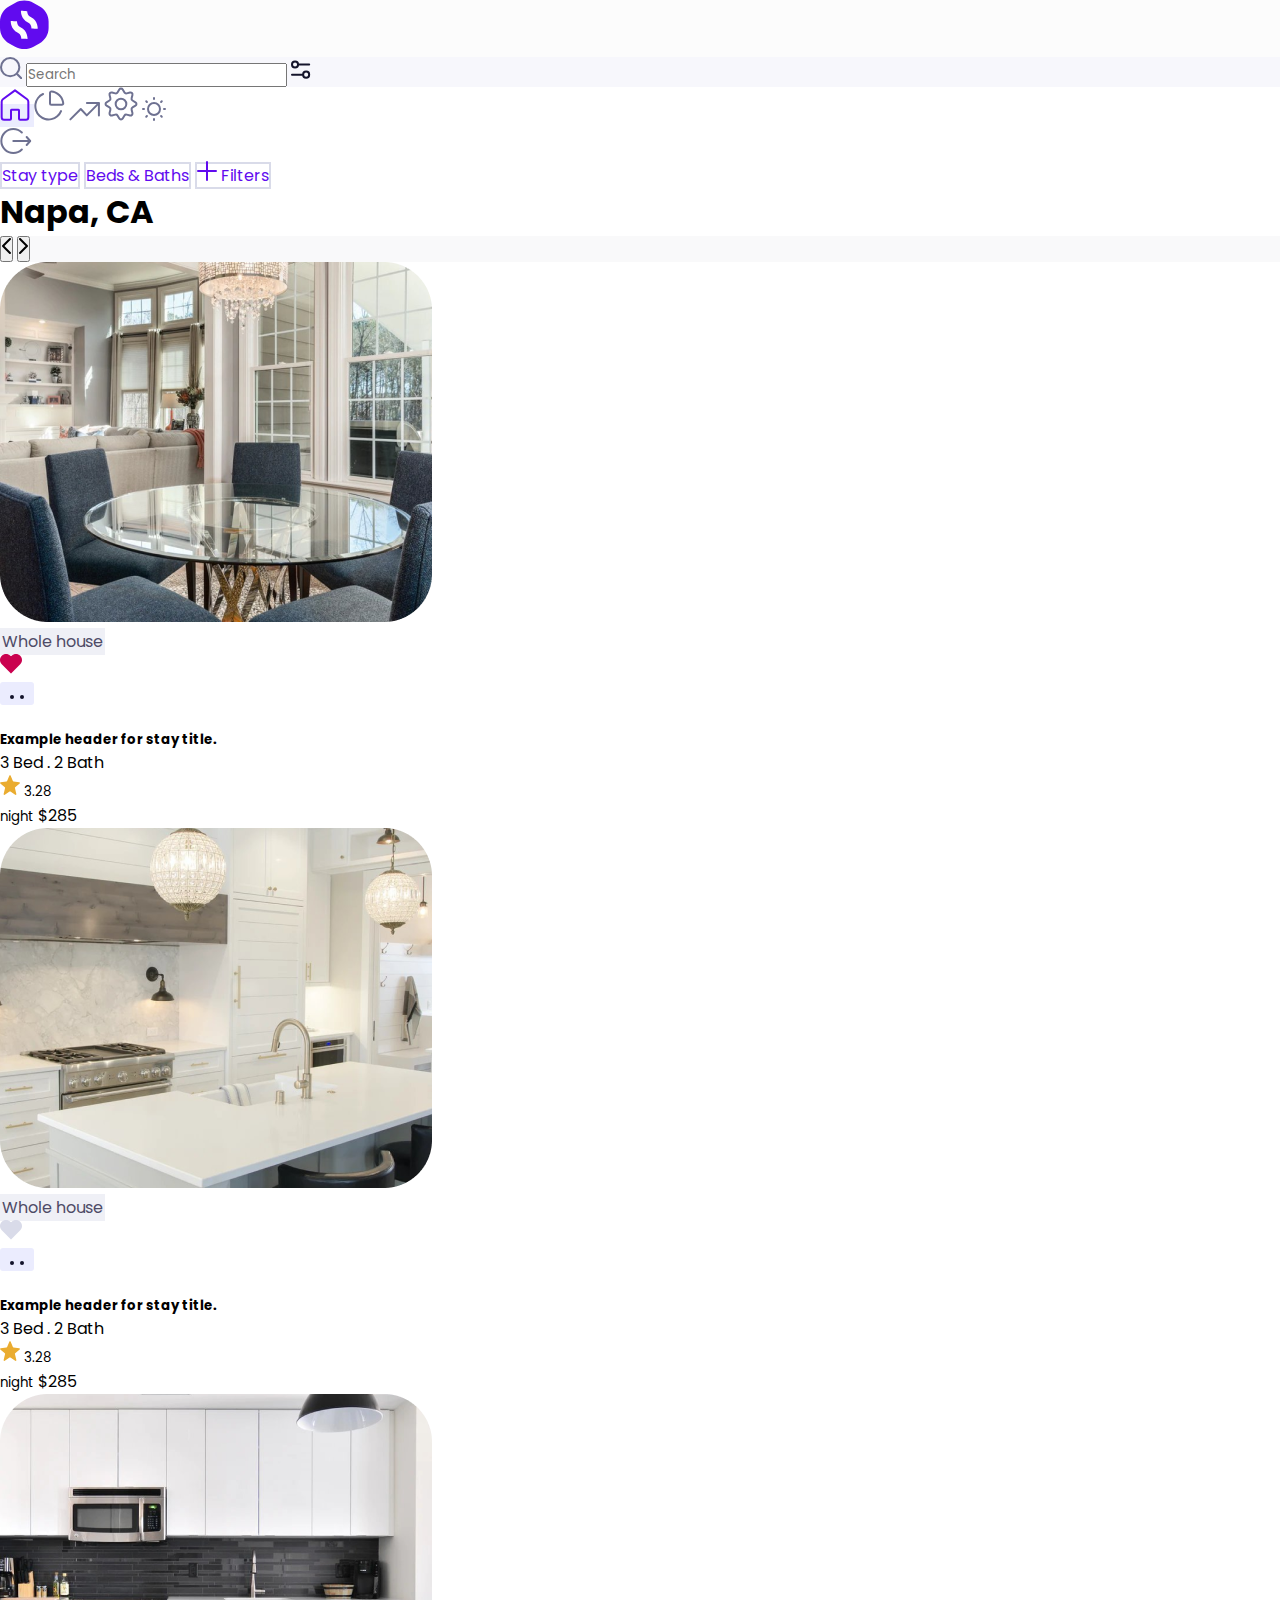
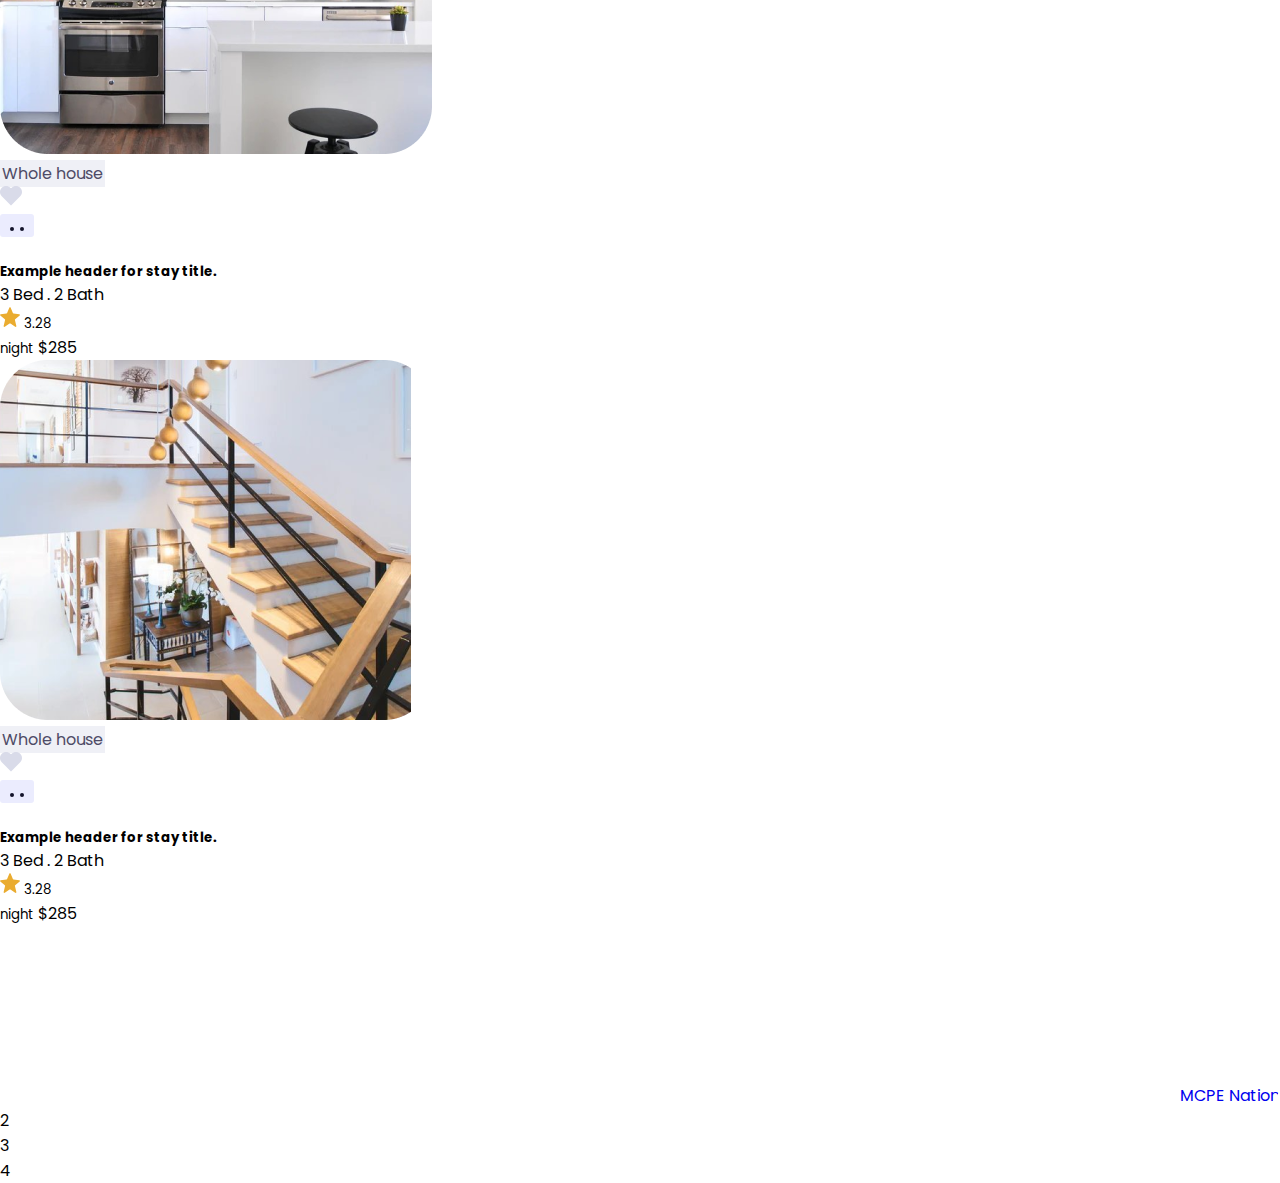
<file: components/estate.html>
<!DOCTYPE html>
<html lang="en">

<head>
    <meta charset="UTF-8">
    <meta http-equiv="X-UA-Compatible" content="IE=edge">
    <meta name="viewport" content="width=device-width, initial-scale=1.0">
    <title>It-Prism Real Estate Page</title>
    <link href="https://cdn.jsdelivr.net/npm/bootstrap@5.2.1/dist/css/bootstrap.min.css" rel="stylesheet"
        integrity="sha384-iYQeCzEYFbKjA/T2uDLTpkwGzCiq6soy8tYaI1GyVh/UjpbCx/TYkiZhlZB6+fzT" crossorigin="anonymous">

    <link rel="stylesheet" href="../css/estate.css">
</head>

<body>

    <!-- Navbar -->
    <nav class="navbar navbar-expand-lg py-3 shadow"
        style="background-color: var(--nav-bg); border-bottom-left-radius: var(--rounded-4);border-bottom-right-radius: var(--rounded-4); z-index: 10;">
        <div class="container-fluid row justify-content-start">
            <a class="navbar-brand ms-4 col-1" href="#">
                <svg class="nav-logo-svg" viewBox="0 0 48 49" fill="none" xmlns="http://www.w3.org/2000/svg">
                    <path fill-rule="evenodd" clip-rule="evenodd"
                        d="M14.8711 2.85872C20.5201 -0.286322 27.4799 -0.286322 33.1289 2.85872L38.8711 6.05562C44.5201 9.20066 48 15.0129 48 21.303V27.6968C48 33.9869 44.5201 39.7992 38.8711 42.9442L33.1289 46.1411C27.4799 49.2862 20.5201 49.2862 14.8711 46.1411L9.12893 42.9442C3.47993 39.7992 0 33.9869 0 27.6968V21.303C0 15.0129 3.47993 9.20066 9.12893 6.05562L14.8711 2.85872ZM23.7701 10.8535C20.6942 10.6948 20.6942 10.6962 20.6941 10.6975L20.6939 10.7003L20.6936 10.7064L20.693 10.7204L20.6915 10.7552C20.6905 10.7816 20.6894 10.814 20.6885 10.8522C20.6868 10.9286 20.6856 11.0285 20.6869 11.1494C20.6894 11.3906 20.7012 11.7182 20.7364 12.1117C20.8062 12.8921 20.9711 13.9666 21.3579 15.1535C22.1362 17.5418 23.8759 20.53 27.6177 22.2704C29.3773 23.0888 30.2242 24.4572 30.6572 25.7857C30.8761 26.4573 30.973 27.0813 31.0136 27.5347C31.0336 27.7583 31.0391 27.9314 31.0402 28.0368C31.0407 28.0892 31.0401 28.124 31.0398 28.139C31.0396 28.1465 31.0395 28.1489 31.0396 28.146L31.04 28.1377L31.0403 28.1304L31.0405 28.126L31.0407 28.1236C31.0407 28.1224 31.0408 28.1211 34.1167 28.2798C37.1925 28.4385 37.1926 28.4372 37.1927 28.4358L37.1928 28.433L37.1931 28.4269L37.1938 28.413L37.1953 28.3781C37.1958 28.3652 37.1963 28.3508 37.1968 28.335C37.1973 28.3186 37.1978 28.3006 37.1982 28.2811C37.2 28.2047 37.2011 28.1048 37.1999 27.984C37.1974 27.7428 37.1856 27.4151 37.1504 27.0217C37.0805 26.2412 36.9156 25.1667 36.5288 23.9799C35.7505 21.5916 34.0108 18.6034 30.2691 16.863C28.5095 16.0445 27.6625 14.6762 27.2295 13.3476C27.0107 12.6761 26.9137 12.052 26.8732 11.5986C26.8532 11.3751 26.8477 11.2019 26.8466 11.0966C26.846 11.0442 26.8466 11.0093 26.847 10.9943L26.8471 10.9873C26.8472 10.9861 26.8472 10.9858 26.8472 10.9865M23.7701 10.8535C26.8459 11.0122 26.846 11.011 26.8461 11.0097ZM26.8461 11.0097L26.8462 11.0073ZM26.8462 11.0073L26.8464 11.0029ZM26.8464 11.0029L26.8468 10.9956ZM26.8468 10.9956L26.8471 10.9873ZM13.7113 20.916C10.6355 20.7573 10.6354 20.7587 10.6353 20.76L10.6352 20.7628L10.6349 20.7689L10.6342 20.7829L10.6327 20.8177C10.6317 20.8441 10.6307 20.8765 10.6298 20.9147C10.628 20.9911 10.6269 21.091 10.6281 21.2119C10.6306 21.4531 10.6424 21.7808 10.6776 22.1742C10.7475 22.9546 10.9123 24.0291 11.2991 25.216C12.0775 27.6043 13.8172 30.5925 17.5589 32.3328C19.3185 33.1513 20.1655 34.5197 20.5985 35.8482C20.8173 36.5198 20.9143 37.1438 20.9548 37.5972C20.9748 37.8208 20.9803 37.9939 20.9814 38.0992C20.9819 38.1517 20.9814 38.1865 20.981 38.2015C20.9809 38.2089 20.9807 38.2114 20.9809 38.2085L20.9812 38.2002L20.9816 38.1929L20.9818 38.1885L20.9819 38.1861C20.982 38.1849 20.982 38.1836 24.0579 38.3423C27.1338 38.501 27.1338 38.4997 27.1339 38.4983L27.1341 38.4955L27.1344 38.4894L27.135 38.4755L27.1365 38.4406C27.1375 38.4143 27.1386 38.3818 27.1395 38.3436C27.1412 38.2672 27.1423 38.1673 27.1411 38.0464C27.1386 37.8053 27.1268 37.4776 27.0916 37.0842C27.0218 36.3037 26.8569 35.2292 26.4701 34.0424C25.6918 31.6541 23.9521 28.6659 20.2103 26.9255C18.4507 26.107 17.6037 24.7387 17.1708 23.4101C16.9519 22.7386 16.855 22.1145 16.8144 21.6611C16.7944 21.4376 16.7889 21.2645 16.7878 21.1591C16.7873 21.1067 16.7879 21.0718 16.7882 21.0568L16.7884 21.0498L16.788 21.0582L16.7877 21.0654L16.7875 21.0698L16.7873 21.0722C16.7873 21.0735 16.7872 21.0747 13.7113 20.916Z"
                        fill="var(--navbar-svg)" />
                </svg>
            </a>
            <form class="col-lg-5 col-md-8 col-9 ps-4" role="search">
                <div class="nav-form position-relative d-flex align-items-center border rounded-4 py-1 px-4"
                    style="background-color: var(--search-bg);">
                    <span class="nav-search-icon p-2">
                        <svg class="nav-search-svg" viewBox="0 0 22 22" fill="none" xmlns="http://www.w3.org/2000/svg">
                            <path
                                d="M10 19C14.9706 19 19 14.9706 19 10C19 5.02944 14.9706 1 10 1C5.02944 1 1 5.02944 1 10C1 14.9706 5.02944 19 10 19Z"
                                stroke="var(--nav-gray)" stroke-width="2" stroke-linecap="round"
                                stroke-linejoin="round" />
                            <path d="M21 21L17 17" stroke="var(--nav-gray)" stroke-width="2" stroke-linecap="round"
                                stroke-linejoin="round" />
                        </svg>
                    </span>
                    <input class="form-control me-2 border-0 shadow-none bg-transparent" type="search"
                        placeholder="Search" aria-label="Search" style="color: var(--nav-gray);">

                    <span>
                        <svg class="config" viewBox="0 0 19 19" fill="none" xmlns="http://www.w3.org/2000/svg">
                            <path d="M1 14.5H11" stroke="var(--nav-offblack)" stroke-width="2" stroke-linecap="round" />
                            <path d="M8 4.5H18" stroke="var(--nav-offblack)" stroke-width="2" stroke-linecap="round" />
                            <circle cx="15" cy="14.5" r="3" stroke="var(--nav-offblack)" stroke-width="2" />
                            <circle cx="4" cy="4.5" r="3" stroke="var(--nav-offblack)" stroke-width="2" />
                        </svg>

                    </span>
                </div>
            </form>
        </div>
    </nav>
    <!-- SideBar -->
    <div class="sidebar-main">
        <div class="container-fluid row p-0 m-0">
            <div class="col-1 p-0 mt-5">
                <div class="list-group h-100" id="list-tab" role="tablist">
                    <a class="list-group-item list-group-item-action active" id="list-home-list" data-bs-toggle="list"
                        href="#list-home" role="tab" aria-controls="list-home">
                        <span class="d-inline-block p-3 rounded-3 mb-3">
                            <svg width="30" height="32" viewBox="0 0 30 32" fill="none"
                                xmlns="http://www.w3.org/2000/svg">
                                <path
                                    d="M1.66602 12.6687C1.66602 11.7151 2.11933 10.8184 2.88717 10.253L14.9993 1.33398L27.1115 10.253C27.8794 10.8184 28.3327 11.7151 28.3327 12.6687V28.1673C28.3327 29.548 27.2134 30.6673 25.8327 30.6673H19.9993C19.4471 30.6673 18.9993 30.2196 18.9993 29.6673V21.1673C18.9993 20.8912 18.7755 20.6673 18.4993 20.6673H11.4993C11.2232 20.6673 10.9993 20.8912 10.9993 21.1673V29.6673C10.9993 30.2196 10.5516 30.6673 9.99935 30.6673H4.16602C2.7853 30.6673 1.66602 29.548 1.66602 28.1673V12.6687Z"
                                    stroke="" stroke-width="2" stroke-linecap="round" stroke-linejoin="round" />
                            </svg>
                        </span>
                    </a>
                    <a class="list-group-item list-group-item-action" id="list-profile-list" data-bs-toggle="list"
                        href="#list-profile" role="tab" aria-controls="list-profile">
                        <span class="d-inline-block p-3 rounded-3 mb-3">
                            <svg width="31" height="31" viewBox="0 0 31 31" fill="none"
                                xmlns="http://www.w3.org/2000/svg">
                                <path
                                    d="M27.0298 21.0879C26.215 23.1044 24.9193 24.8911 23.2556 26.2921C21.592 27.693 19.6108 28.6657 17.485 29.1253C15.3591 29.5849 13.1531 29.5175 11.0593 28.929C8.96549 28.3404 7.04744 27.2486 5.47239 25.7487C3.89734 24.2488 2.71313 22.3864 2.023 20.3238C1.33288 18.2613 1.15779 16.0612 1.51302 13.9154C1.86825 11.7697 2.743 9.74338 4.06101 8.01325C5.37901 6.28313 7.10024 4.90169 9.07463 3.9894"
                                    stroke="#6E7191" stroke-width="2" stroke-linecap="round" />
                                <path
                                    d="M21.1018 2.44072C19.9471 1.96243 18.7332 1.64983 17.4962 1.51007C16.673 1.41707 15.9993 2.09735 15.9993 2.92578L15.9993 13.2591C15.9993 14.0875 16.6709 14.7591 17.4993 14.7591L27.8327 14.7591C28.6611 14.7591 29.3414 14.0855 29.2484 13.2623C29.1086 12.0252 28.796 10.8114 28.3177 9.65667C27.6477 8.039 26.6656 6.56914 25.4274 5.33102C24.1893 4.09291 22.7195 3.11078 21.1018 2.44072Z"
                                    stroke="#6E7191" stroke-width="2" stroke-linecap="round" />
                            </svg>

                        </span>
                    </a>
                    <a class="list-group-item list-group-item-action" id="list-messages-list" data-bs-toggle="list"
                        href="#list-messages" role="tab" aria-controls="list-messages">
                        <span class="d-inline-block p-3 rounded-3 mb-3">
                            <svg width="31" height="19" viewBox="0 0 31 19" fill="none"
                                xmlns="http://www.w3.org/2000/svg">
                                <path d="M17.9105 1.09926L29.9104 1.09932L29.9104 13.5842" stroke="#6E7191"
                                    stroke-width="2" stroke-linecap="round" stroke-linejoin="round" />
                                <path d="M29.6674 1.34121L17.7666 13.333L11.7666 6.95585L1.38944 17.333"
                                    stroke="#6E7191" stroke-width="2" stroke-linecap="round" stroke-linejoin="round" />
                            </svg>


                        </span>
                    </a>
                    <a class="list-group-item list-group-item-action" id="list-settings-list" data-bs-toggle="list"
                        href="#list-settings" role="tab" aria-controls="list-settings">
                        <span class="d-inline-block p-3 rounded-3 mb-3">
                            <svg width="34" height="34" viewBox="0 0 34 34" fill="none"
                                xmlns="http://www.w3.org/2000/svg">
                                <circle cx="16.9993" cy="16.9993" r="5.33333" stroke="#6E7191" stroke-width="2" />
                                <path
                                    d="M15.2838 2.52894C16.0604 1.23298 17.9383 1.23298 18.7149 2.52894L20.482 5.47782C20.9349 6.23361 21.829 6.60398 22.6837 6.3898L26.0184 5.55414C27.4839 5.18688 28.8118 6.5148 28.4446 7.98032L27.6089 11.315C27.3947 12.1697 27.7651 13.0638 28.5209 13.5167L31.4698 15.2838C32.7657 16.0604 32.7657 17.9383 31.4698 18.7149L28.5209 20.482C27.7651 20.9349 27.3947 21.829 27.6089 22.6837L28.4446 26.0184C28.8118 27.4839 27.4839 28.8118 26.0184 28.4446L22.6837 27.6089C21.829 27.3947 20.9349 27.7651 20.482 28.5209L18.7149 31.4698C17.9383 32.7657 16.0604 32.7657 15.2838 31.4698L13.5167 28.5209C13.0638 27.7651 12.1697 27.3947 11.315 27.6089L7.98031 28.4446C6.5148 28.8118 5.18688 27.4839 5.55414 26.0184L6.3898 22.6837C6.60398 21.829 6.23361 20.9349 5.47782 20.482L2.52894 18.7149C1.23298 17.9383 1.23298 16.0604 2.52894 15.2838L5.47782 13.5167C6.23361 13.0638 6.60398 12.1697 6.3898 11.315L5.55414 7.98031C5.18688 6.5148 6.5148 5.18688 7.98031 5.55414L11.315 6.3898C12.1697 6.60398 13.0638 6.23361 13.5167 5.47782L15.2838 2.52894Z"
                                    stroke="#6E7191" stroke-width="2" />
                            </svg>


                        </span>
                    </a>
                    <a class="list-group-item list-group-item-action">
                        <span class="d-inline-block p-3 rounded-3 mb-3 dark" role="button">
                            <svg width="23" height="24" viewBox="0 0 23 24" fill="none"
                                xmlns="http://www.w3.org/2000/svg">
                                <path
                                    d="M17.7312 17.6188C11.8951 17.6188 7.16398 12.8003 7.16398 6.8564C7.16398 5.10907 7.57283 3.459 8.29842 2C4.0622 3.40206 1 7.45561 1 12.2376C1 18.1815 5.73111 23 11.5672 23C15.6877 23 19.2573 20.5981 21 17.094C19.9707 17.4347 18.8721 17.6188 17.7312 17.6188Z"
                                    stroke="#14142B" stroke-width="2" />
                            </svg>
                        </span>
                        <span class="d-inline-block p-3 rounded-3 mb-3 light" role="button">
                            <svg width="24" height="24" viewBox="0 0 24 24" fill="none"
                                xmlns="http://www.w3.org/2000/svg">
                                <circle cx="12" cy="12" r="6" stroke="#14142B" stroke-width="2" />
                                <path d="M12 1V2M12 23L12 22" stroke="#14142B" stroke-width="2" stroke-linecap="round"
                                    stroke-linejoin="round" />
                                <path d="M4.22168 19.7783L4.92879 19.0712M19.778 4.22197L19.0709 4.92908"
                                    stroke="#14142B" stroke-width="2" stroke-linecap="round" stroke-linejoin="round" />
                                <path d="M4.22168 4.22168L4.92879 4.92879M19.778 19.778L19.0709 19.0709"
                                    stroke="#14142B" stroke-width="2" stroke-linecap="round" stroke-linejoin="round" />
                                <path d="M1 12H2M23 12L22 12" stroke="#14142B" stroke-width="2" stroke-linecap="round"
                                    stroke-linejoin="round" />
                            </svg>
                        </span>
                    </a>
                    <div class="h-100 d-flex align-items-end">
                        <a class="list-group-item list-group-item-action">
                            <span class="d-inline-block p-3 rounded-3 mb-3" role="button">
                                <svg width="32" height="26" viewBox="0 0 32 26" fill="none"
                                    xmlns="http://www.w3.org/2000/svg">
                                    <path
                                        d="M21.8194 21.4853C17.1331 26.1716 9.53514 26.1716 4.84885 21.4853C0.162554 16.799 0.162554 9.20101 4.84885 4.51472C9.53514 -0.171572 17.1331 -0.171572 21.8194 4.51472"
                                        stroke="#6E7191" stroke-width="2" stroke-linecap="round"
                                        stroke-linejoin="round" />
                                    <path d="M26.666 9L30.2216 13L26.666 17" stroke="#6E7191" stroke-width="2"
                                        stroke-linecap="round" stroke-linejoin="round" />
                                    <path d="M30 13L13.3333 13" stroke="#6E7191" stroke-width="2"
                                        stroke-linecap="round" />
                                </svg>
                            </span>
                        </a>
                    </div>

                </div>
            </div>
            <!-- Body -->
            <div class="col-11 ps-4 pe-0 pe-lg-4">
                <div class="tab-content ps-4 ps-sm-0" id="nav-tabContent">
                    <!-- @1 -->
                    <div class="tab-pane fade show active" id="list-home" role="tabpanel"
                        aria-labelledby="list-home-list">
                        <div class="container-fluid row ps-0 pe-0 pe-lg-3 m-0">
                            <div class="col-lg-6 pe-5 ps-0 mt-5">
                                <div class="container-fluid p-0">
                                    <div class="filter-btns">
                                        <a href="#"
                                            class="me-2 mt-3 mt-sm-0 px-4 py-3 d-inline-block border border-2 rounded-pill"
                                            style="color: var(--primary-svg); border: 2px solid var(--border-mode-color) !important;">Stay
                                            type</a>
                                        <a href="#"
                                            class="me-2 mt-3 mt-sm-0 px-4 py-3 d-inline-block border border-2 rounded-pill"
                                            style="color: var(--primary-svg); border:2px solid  var(--border-mode-color) !important;">Beds
                                            & Baths</a>
                                        <a href="#"
                                            class="me-2 mt-3 mt-sm-0 px-4 py-3 d-inline-block border border-2 rounded-pill"
                                            style="color: var(--primary-svg); border:2px solid  var(--border-mode-color) !important;">
                                            <span>
                                                <svg width="20" height="20" class="me-3" viewBox="0 0 20 20" fill="none"
                                                    xmlns="http://www.w3.org/2000/svg">
                                                    <path d="M10 1V19" stroke="var(--primary-svg)" stroke-width="2"
                                                        stroke-linecap="round" stroke-linejoin="round" />
                                                    <path d="M1 10L19 10" stroke="var(--primary-svg)" stroke-width="2"
                                                        stroke-linecap="round" stroke-linejoin="round" />
                                                </svg>
                                            </span>
                                            <span>Filters</span>
                                        </a>
                                    </div>
                                    <div
                                        class="container-fluid p-0 napa d-flex justify-content-between align-items-center mt-4">
                                        <h1 class="fw-bold">Napa, CA</h1>
                                        <div>
                                            <div class="btn-group" role="group" aria-label="Basic outlined example"
                                                style="background-color: var(--napa-btn-bg);">
                                                <button type="button" class="btn px-4 py-2">
                                                    <svg width="9" height="16" viewBox="0 0 9 16" fill="none"
                                                        xmlns="http://www.w3.org/2000/svg">
                                                        <path d="M7.96289 1L0.999718 7.96317L7.96289 14.9263"
                                                            stroke="var(--mode-color)" stroke-width="2"
                                                            stroke-linecap="round" stroke-linejoin="round" />
                                                    </svg>
                                                </button>
                                                <button type="button" class="btn px-4 py-2">
                                                    <svg width="9" height="16" viewBox="0 0 9 16" fill="none"
                                                        xmlns="http://www.w3.org/2000/svg">
                                                        <path d="M1 1L7.96317 7.96317L1 14.9263"
                                                            stroke="var(--mode-color)" stroke-width="2"
                                                            stroke-linecap="round" stroke-linejoin="round" />
                                                    </svg>
                                                </button>
                                            </div>
                                        </div>
                                    </div>
                                    <!-- 1 -->
                                    <div class="container p-0 mt-4">
                                        <div class="card mb-3 border-0">
                                            <div class="row g-0">
                                                <div class="col-md-4">
                                                    <img src="../img/Estate/Photos.png" class="img-fluid rounded-start"
                                                        alt="...">
                                                </div>
                                                <div class="col-md-8 pt-md-0 pt-4">
                                                    <div class="card-body p-0 ps-4">
                                                        <div class="container-fluid row p-0 m-0">
                                                            <div class="col-6 p-0">
                                                                <span class="badge fw-light"
                                                                    style="color: var(--mode-color-2); background-color: var(--badge-mode-color); border: 2px solid var(--badge-mode-border);">Whole
                                                                    house</span>
                                                            </div>
                                                            <div class="col-6 text-end ">
                                                                <span class="me-3">
                                                                    <svg class="heart-svg active" width="22" height="20"
                                                                        viewBox="0 0 22 20" fill="none"
                                                                        xmlns="http://www.w3.org/2000/svg">
                                                                        <path
                                                                            d="M1.77216 1.77216C-0.59072 4.13503 -0.590718 7.96602 1.77216 10.3289L10.937 19.4937L11 19.4307L11.0631 19.4938L20.2279 10.329C22.5908 7.96609 22.5908 4.13511 20.2279 1.77223C17.865 -0.590642 14.034 -0.59064 11.6712 1.77224L11.3536 2.08978C11.1584 2.28505 10.8418 2.28505 10.6465 2.08978L10.3289 1.77216C7.96601 -0.590719 4.13503 -0.590718 1.77216 1.77216Z"
                                                                            fill="var(--heart-mode-color)" />
                                                                    </svg>
                                                                </span>
                                                                <div class="two-dot position-relative d-inline-block p-0">
                                                                    <span class="svg">
                                                                        <svg width="14" height="4" viewBox="0 0 14 4"
                                                                            fill="none"
                                                                            xmlns="http://www.w3.org/2000/svg">
                                                                            <circle cx="2" cy="2" r="2"
                                                                                transform="rotate(-90 2 2)"
                                                                                fill="var(--mode-color-3)" />
                                                                            <circle cx="12" cy="2" r="2"
                                                                                transform="rotate(-90 12 2)"
                                                                                fill="var(--mode-color-3)" />
                                                                        </svg>
                                                                    </span>
                                                                    <div
                                                                        class="dot-menu position-absolute end-0 top-0 mt-4">
                                                                        <ul class="m-0 p-0">
                                                                            <li style="--k:2;"><a href="#">Menu-1</a>
                                                                            </li>
                                                                            <li style="--k:2.5;"><a href="#">Menu-2</a>
                                                                            </li>
                                                                            <li style="--k:3;"><a href="#">Menu-3</a>
                                                                            </li>
                                                                            <li style="--k:3.5;"><a href="#">Menu-4</a>
                                                                            </li>
                                                                        </ul>
                                                                    </div>
                                                                </div>
                                                            </div>
                                                        </div>
                                                        <h5 class="mt-2" style="color: var(--mode-color);">Example
                                                            header for stay title.</h5>
                                                        <p class="card-text text-muted">3 Bed . 2 Bath</p>
                                                        <div class="row">
                                                            <p class="card-text text-muted col-6">
                                                                <span class="star-svg me-2">
                                                                    <svg width="20" height="21" viewBox="0 0 20 21"
                                                                        fill="none" xmlns="http://www.w3.org/2000/svg">
                                                                        <path
                                                                            d="M9.30788 0.657971C9.56452 0.0432001 10.4355 0.0431999 10.6921 0.657971L12.8937 5.93186C12.9963 6.17755 13.2214 6.35045 13.4852 6.38616L19.2876 7.17148C19.9378 7.25948 20.1695 8.08097 19.6612 8.49579L15.1809 12.1518C14.9594 12.3326 14.86 12.6235 14.9244 12.902L16.3568 19.0919C16.5119 19.762 15.7583 20.27 15.1953 19.8748L10.4309 16.5309C10.1723 16.3494 9.82771 16.3494 9.56914 16.5309L4.8047 19.8749C4.24167 20.27 3.48807 19.7621 3.64315 19.0919L5.07545 12.902C5.1399 12.6235 5.04042 12.3326 4.81895 12.1518L0.338802 8.49578C-0.169523 8.08096 0.0622221 7.25948 0.712396 7.17149L6.51479 6.38616C6.77862 6.35045 7.00375 6.17755 7.10631 5.93186L9.30788 0.657971Z"
                                                                            fill="var(--star-svg)" />
                                                                    </svg>
                                                                </span>
                                                                <small>3.28</small>
                                                            </p>
                                                            <p class="text-muted col-6 text-end">
                                                                <small>night</small>
                                                                <span class="fw-bold ms-2"
                                                                    style="color: var(--mode-color);">$285</span>
                                                            </p>
                                                        </div>

                                                    </div>
                                                </div>
                                            </div>
                                        </div>
                                    </div>
                                    <!-- 2 -->
                                    <div class="container p-0 mt-4">
                                        <div class="card mb-3 border-0">
                                            <div class="row g-0">
                                                <div class="col-md-4">
                                                    <img src="../img/Estate/Photos-1.png"
                                                        class="img-fluid rounded-start" alt="...">
                                                </div>
                                                <div class="col-md-8 pt-md-0 pt-4">
                                                    <div class="card-body p-0 ps-4">
                                                        <div class="container-fluid row p-0 m-0">
                                                            <div class="col-6 p-0">
                                                                <span class="badge fw-light"
                                                                    style="color: var(--mode-color-2); background-color: var(--badge-mode-color); border: 2px solid var(--badge-mode-border);">Whole
                                                                    house</span>
                                                            </div>
                                                            <div class="col-6 text-end ">
                                                                <span class="me-3">
                                                                    <svg class="heart-svg" width="22" height="20"
                                                                        viewBox="0 0 22 20" fill="none"
                                                                        xmlns="http://www.w3.org/2000/svg">
                                                                        <path
                                                                            d="M1.77216 1.77216C-0.59072 4.13503 -0.590718 7.96602 1.77216 10.3289L10.937 19.4937L11 19.4307L11.0631 19.4938L20.2279 10.329C22.5908 7.96609 22.5908 4.13511 20.2279 1.77223C17.865 -0.590642 14.034 -0.59064 11.6712 1.77224L11.3536 2.08978C11.1584 2.28505 10.8418 2.28505 10.6465 2.08978L10.3289 1.77216C7.96601 -0.590719 4.13503 -0.590718 1.77216 1.77216Z"
                                                                            fill="var(--heart-mode-color)" />
                                                                    </svg>
                                                                </span>
                                                                <div class="two-dot position-relative d-inline-block p-0">
                                                                    <span class="svg">
                                                                        <svg width="14" height="4" viewBox="0 0 14 4"
                                                                            fill="none"
                                                                            xmlns="http://www.w3.org/2000/svg">
                                                                            <circle cx="2" cy="2" r="2"
                                                                                transform="rotate(-90 2 2)"
                                                                                fill="var(--mode-color-3)" />
                                                                            <circle cx="12" cy="2" r="2"
                                                                                transform="rotate(-90 12 2)"
                                                                                fill="var(--mode-color-3)" />
                                                                        </svg>
                                                                    </span>
                                                                    <div
                                                                        class="dot-menu position-absolute end-0 top-0 mt-4">
                                                                        <ul class="m-0 p-0">
                                                                            <li style="--k:2;"><a href="#">Menu-1</a>
                                                                            </li>
                                                                            <li style="--k:2.5;"><a href="#">Menu-2</a>
                                                                            </li>
                                                                            <li style="--k:3;"><a href="#">Menu-3</a>
                                                                            </li>
                                                                            <li style="--k:3.5;"><a href="#">Menu-4</a>
                                                                            </li>
                                                                        </ul>
                                                                    </div>
                                                                </div>
                                                            </div>
                                                        </div>
                                                        <h5 class="mt-2" style="color: var(--mode-color);">Example
                                                            header for stay title.</h5>
                                                        <p class="card-text text-muted">3 Bed . 2 Bath</p>
                                                        <div class="row">
                                                            <p class="card-text text-muted col-6">
                                                                <span class="star-svg me-2">
                                                                    <svg width="20" height="21" viewBox="0 0 20 21"
                                                                        fill="none" xmlns="http://www.w3.org/2000/svg">
                                                                        <path
                                                                            d="M9.30788 0.657971C9.56452 0.0432001 10.4355 0.0431999 10.6921 0.657971L12.8937 5.93186C12.9963 6.17755 13.2214 6.35045 13.4852 6.38616L19.2876 7.17148C19.9378 7.25948 20.1695 8.08097 19.6612 8.49579L15.1809 12.1518C14.9594 12.3326 14.86 12.6235 14.9244 12.902L16.3568 19.0919C16.5119 19.762 15.7583 20.27 15.1953 19.8748L10.4309 16.5309C10.1723 16.3494 9.82771 16.3494 9.56914 16.5309L4.8047 19.8749C4.24167 20.27 3.48807 19.7621 3.64315 19.0919L5.07545 12.902C5.1399 12.6235 5.04042 12.3326 4.81895 12.1518L0.338802 8.49578C-0.169523 8.08096 0.0622221 7.25948 0.712396 7.17149L6.51479 6.38616C6.77862 6.35045 7.00375 6.17755 7.10631 5.93186L9.30788 0.657971Z"
                                                                            fill="var(--star-svg)" />
                                                                    </svg>
                                                                </span>
                                                                <small>3.28</small>
                                                            </p>
                                                            <p class="text-muted col-6 text-end">
                                                                <small>night</small>
                                                                <span class="fw-bold ms-2"
                                                                    style="color: var(--mode-color);">$285</span>
                                                            </p>
                                                        </div>

                                                    </div>
                                                </div>
                                            </div>
                                        </div>
                                    </div>
                                    <!-- 3 -->
                                    <div class="container p-0 mt-4">
                                        <div class="card mb-3 border-0">
                                            <div class="row g-0">
                                                <div class="col-md-4">
                                                    <img src="../img/Estate/Photos-2.png"
                                                        class="img-fluid rounded-start" alt="...">
                                                </div>
                                                <div class="col-md-8 pt-md-0 pt-4">
                                                    <div class="card-body p-0 ps-4">
                                                        <div class="container-fluid row p-0 m-0">
                                                            <div class="col-6 p-0">
                                                                <span class="badge fw-light"
                                                                    style="color: var(--mode-color-2); background-color: var(--badge-mode-color); border: 2px solid var(--badge-mode-border);">Whole
                                                                    house</span>
                                                            </div>
                                                            <div class="col-6 text-end ">
                                                                <span class="me-2">
                                                                    <svg class="heart-svg" width="22" height="20"
                                                                        viewBox="0 0 22 20" fill="none"
                                                                        xmlns="http://www.w3.org/2000/svg">
                                                                        <path
                                                                            d="M1.77216 1.77216C-0.59072 4.13503 -0.590718 7.96602 1.77216 10.3289L10.937 19.4937L11 19.4307L11.0631 19.4938L20.2279 10.329C22.5908 7.96609 22.5908 4.13511 20.2279 1.77223C17.865 -0.590642 14.034 -0.59064 11.6712 1.77224L11.3536 2.08978C11.1584 2.28505 10.8418 2.28505 10.6465 2.08978L10.3289 1.77216C7.96601 -0.590719 4.13503 -0.590718 1.77216 1.77216Z"
                                                                            fill="var(--heart-mode-color)" />
                                                                    </svg>
                                                                </span>
                                                                <div class="two-dot position-relative d-inline-block p-0">
                                                                    <span class="svg">
                                                                        <svg width="14" height="4" viewBox="0 0 14 4"
                                                                            fill="none"
                                                                            xmlns="http://www.w3.org/2000/svg">
                                                                            <circle cx="2" cy="2" r="2"
                                                                                transform="rotate(-90 2 2)"
                                                                                fill="var(--mode-color-3)" />
                                                                            <circle cx="12" cy="2" r="2"
                                                                                transform="rotate(-90 12 2)"
                                                                                fill="var(--mode-color-3)" />
                                                                        </svg>
                                                                    </span>
                                                                    <div
                                                                        class="dot-menu position-absolute end-0 top-0 mt-4">
                                                                        <ul class="m-0 p-0">
                                                                            <li style="--k:2;"><a href="#">Menu-1</a>
                                                                            </li>
                                                                            <li style="--k:2.5;"><a href="#">Menu-2</a>
                                                                            </li>
                                                                            <li style="--k:3;"><a href="#">Menu-3</a>
                                                                            </li>
                                                                            <li style="--k:3.5;"><a href="#">Menu-4</a>
                                                                            </li>
                                                                        </ul>
                                                                    </div>
                                                                </div>
                                                            </div>
                                                        </div>
                                                        <h5 class="mt-2" style="color: var(--mode-color);">Example
                                                            header for stay title.</h5>
                                                        <p class="card-text text-muted">3 Bed . 2 Bath</p>
                                                        <div class="row">
                                                            <p class="card-text text-muted col-6">
                                                                <span class="star-svg me-2">
                                                                    <svg width="20" height="21" viewBox="0 0 20 21"
                                                                        fill="none" xmlns="http://www.w3.org/2000/svg">
                                                                        <path
                                                                            d="M9.30788 0.657971C9.56452 0.0432001 10.4355 0.0431999 10.6921 0.657971L12.8937 5.93186C12.9963 6.17755 13.2214 6.35045 13.4852 6.38616L19.2876 7.17148C19.9378 7.25948 20.1695 8.08097 19.6612 8.49579L15.1809 12.1518C14.9594 12.3326 14.86 12.6235 14.9244 12.902L16.3568 19.0919C16.5119 19.762 15.7583 20.27 15.1953 19.8748L10.4309 16.5309C10.1723 16.3494 9.82771 16.3494 9.56914 16.5309L4.8047 19.8749C4.24167 20.27 3.48807 19.7621 3.64315 19.0919L5.07545 12.902C5.1399 12.6235 5.04042 12.3326 4.81895 12.1518L0.338802 8.49578C-0.169523 8.08096 0.0622221 7.25948 0.712396 7.17149L6.51479 6.38616C6.77862 6.35045 7.00375 6.17755 7.10631 5.93186L9.30788 0.657971Z"
                                                                            fill="var(--star-svg)" />
                                                                    </svg>
                                                                </span>
                                                                <small>3.28</small>
                                                            </p>
                                                            <p class="text-muted col-6 text-end">
                                                                <small>night</small>
                                                                <span class="fw-bold ms-2"
                                                                    style="color: var(--mode-color);">$285</span>
                                                            </p>
                                                        </div>

                                                    </div>
                                                </div>
                                            </div>
                                        </div>
                                    </div>
                                    <!-- 4 -->
                                    <div class="container p-0 mt-4">
                                        <div class="card mb-3 border-0">
                                            <div class="row g-0">
                                                <div class="col-md-4">
                                                    <img src="../img/Estate/Photos-3.png"
                                                        class="img-fluid rounded-start" alt="...">
                                                </div>
                                                <div class="col-md-8 pt-md-0 pt-4">
                                                    <div class="card-body p-0 ps-4">
                                                        <div class="container-fluid row p-0 m-0">
                                                            <div class="col-6 p-0">
                                                                <span class="badge fw-light"
                                                                    style="color: var(--mode-color-2); background-color: var(--badge-mode-color); border: 2px solid var(--badge-mode-border);">Whole
                                                                    house</span>
                                                            </div>
                                                            <div class="col-6 text-end ">
                                                                <span class="me-3">
                                                                    <svg class="heart-svg " width="22" height="20"
                                                                        viewBox="0 0 22 20" fill="none"
                                                                        xmlns="http://www.w3.org/2000/svg">
                                                                        <path
                                                                            d="M1.77216 1.77216C-0.59072 4.13503 -0.590718 7.96602 1.77216 10.3289L10.937 19.4937L11 19.4307L11.0631 19.4938L20.2279 10.329C22.5908 7.96609 22.5908 4.13511 20.2279 1.77223C17.865 -0.590642 14.034 -0.59064 11.6712 1.77224L11.3536 2.08978C11.1584 2.28505 10.8418 2.28505 10.6465 2.08978L10.3289 1.77216C7.96601 -0.590719 4.13503 -0.590718 1.77216 1.77216Z"
                                                                            fill="var(--heart-mode-color)" />
                                                                    </svg>
                                                                </span>
                                                                <div class="two-dot position-relative d-inline-block p-0">
                                                                    <span class="svg">
                                                                        <svg width="14" height="4" viewBox="0 0 14 4"
                                                                            fill="none"
                                                                            xmlns="http://www.w3.org/2000/svg">
                                                                            <circle cx="2" cy="2" r="2"
                                                                                transform="rotate(-90 2 2)"
                                                                                fill="var(--mode-color-3)" />
                                                                            <circle cx="12" cy="2" r="2"
                                                                                transform="rotate(-90 12 2)"
                                                                                fill="var(--mode-color-3)" />
                                                                        </svg>
                                                                    </span>
                                                                    <div
                                                                        class="dot-menu position-absolute end-0 top-0 mt-4">
                                                                        <ul class="m-0 p-0">
                                                                            <li style="--k:2;"><a href="#">Menu-1</a>
                                                                            </li>
                                                                            <li style="--k:2.5;"><a href="#">Menu-2</a>
                                                                            </li>
                                                                            <li style="--k:3;"><a href="#">Menu-3</a>
                                                                            </li>
                                                                            <li style="--k:3.5;"><a href="#">Menu-4</a>
                                                                            </li>
                                                                        </ul>
                                                                    </div>
                                                                </div>
                                                            </div>
                                                        </div>
                                                        <h5 class="mt-2" style="color: var(--mode-color);">Example
                                                            header for stay title.</h5>
                                                        <p class="card-text text-muted">3 Bed . 2 Bath</p>
                                                        <div class="row">
                                                            <p class="card-text text-muted col-6">
                                                                <span class="star-svg me-2">
                                                                    <svg width="20" height="21" viewBox="0 0 20 21"
                                                                        fill="none" xmlns="http://www.w3.org/2000/svg">
                                                                        <path
                                                                            d="M9.30788 0.657971C9.56452 0.0432001 10.4355 0.0431999 10.6921 0.657971L12.8937 5.93186C12.9963 6.17755 13.2214 6.35045 13.4852 6.38616L19.2876 7.17148C19.9378 7.25948 20.1695 8.08097 19.6612 8.49579L15.1809 12.1518C14.9594 12.3326 14.86 12.6235 14.9244 12.902L16.3568 19.0919C16.5119 19.762 15.7583 20.27 15.1953 19.8748L10.4309 16.5309C10.1723 16.3494 9.82771 16.3494 9.56914 16.5309L4.8047 19.8749C4.24167 20.27 3.48807 19.7621 3.64315 19.0919L5.07545 12.902C5.1399 12.6235 5.04042 12.3326 4.81895 12.1518L0.338802 8.49578C-0.169523 8.08096 0.0622221 7.25948 0.712396 7.17149L6.51479 6.38616C6.77862 6.35045 7.00375 6.17755 7.10631 5.93186L9.30788 0.657971Z"
                                                                            fill="var(--star-svg)" />
                                                                    </svg>
                                                                </span>
                                                                <small>3.28</small>
                                                            </p>
                                                            <p class="text-muted col-6 text-end">
                                                                <small>night</small>
                                                                <span class="fw-bold ms-2"
                                                                    style="color: var(--mode-color);">$285</span>
                                                            </p>
                                                        </div>

                                                    </div>
                                                </div>
                                            </div>
                                        </div>
                                    </div>

                                    <!--  -->
                                </div>

                            </div>

                            <!--  -->
                            <div class="col-lg-6 dot-map">
                                <div class="mapouter">
                                    <div class="gmap_canvas"><iframe class="gmap_iframe" width="100%" frameborder="0"
                                            scrolling="no" marginheight="0" marginwidth="0"
                                            src="https://maps.google.com/maps?width=600&amp;height=400&amp;hl=en&amp;q=University of Oxford&amp;t=&amp;z=16&amp;ie=UTF8&amp;iwloc=B&amp;output=embed"></iframe><a
                                            href="https://mcpenation.com/">MCPE Nation</a></div>
                                    <style>
                                        .mapouter {
                                            position: relative;
                                            text-align: right;
                                            width: 100%;
                                            height: 100%;
                                        }

                                        .gmap_canvas {
                                            overflow: hidden;
                                            background: none !important;
                                            width: 100%;
                                            height: 100%;
                                        }

                                        .gmap_iframe {
                                            height: 100% !important;
                                        }
                                    </style>
                                </div>
                            </div>

                        </div>
                    </div>
                    <!-- @2 -->
                    <div class="tab-pane fade" id="list-profile" role="tabpanel" aria-labelledby="list-profile-list">2
                    </div>
                    <!-- @3 -->
                    <div class="tab-pane fade" id="list-messages" role="tabpanel" aria-labelledby="list-messages-list">3
                    </div>
                    <!-- @4 -->
                    <div class="tab-pane fade" id="list-settings" role="tabpanel" aria-labelledby="list-settings-list">4
                    </div>
                </div>
            </div>
        </div>
    </div>


    <script src="https://cdn.jsdelivr.net/npm/bootstrap@5.2.1/dist/js/bootstrap.bundle.min.js"
        integrity="sha384-u1OknCvxWvY5kfmNBILK2hRnQC3Pr17a+RTT6rIHI7NnikvbZlHgTPOOmMi466C8" crossorigin="anonymous">
        </script>
    <script src="../js/jquery.min.js"></script>
    <script src="../js/script.js"></script>
</body>

</html>
</file>
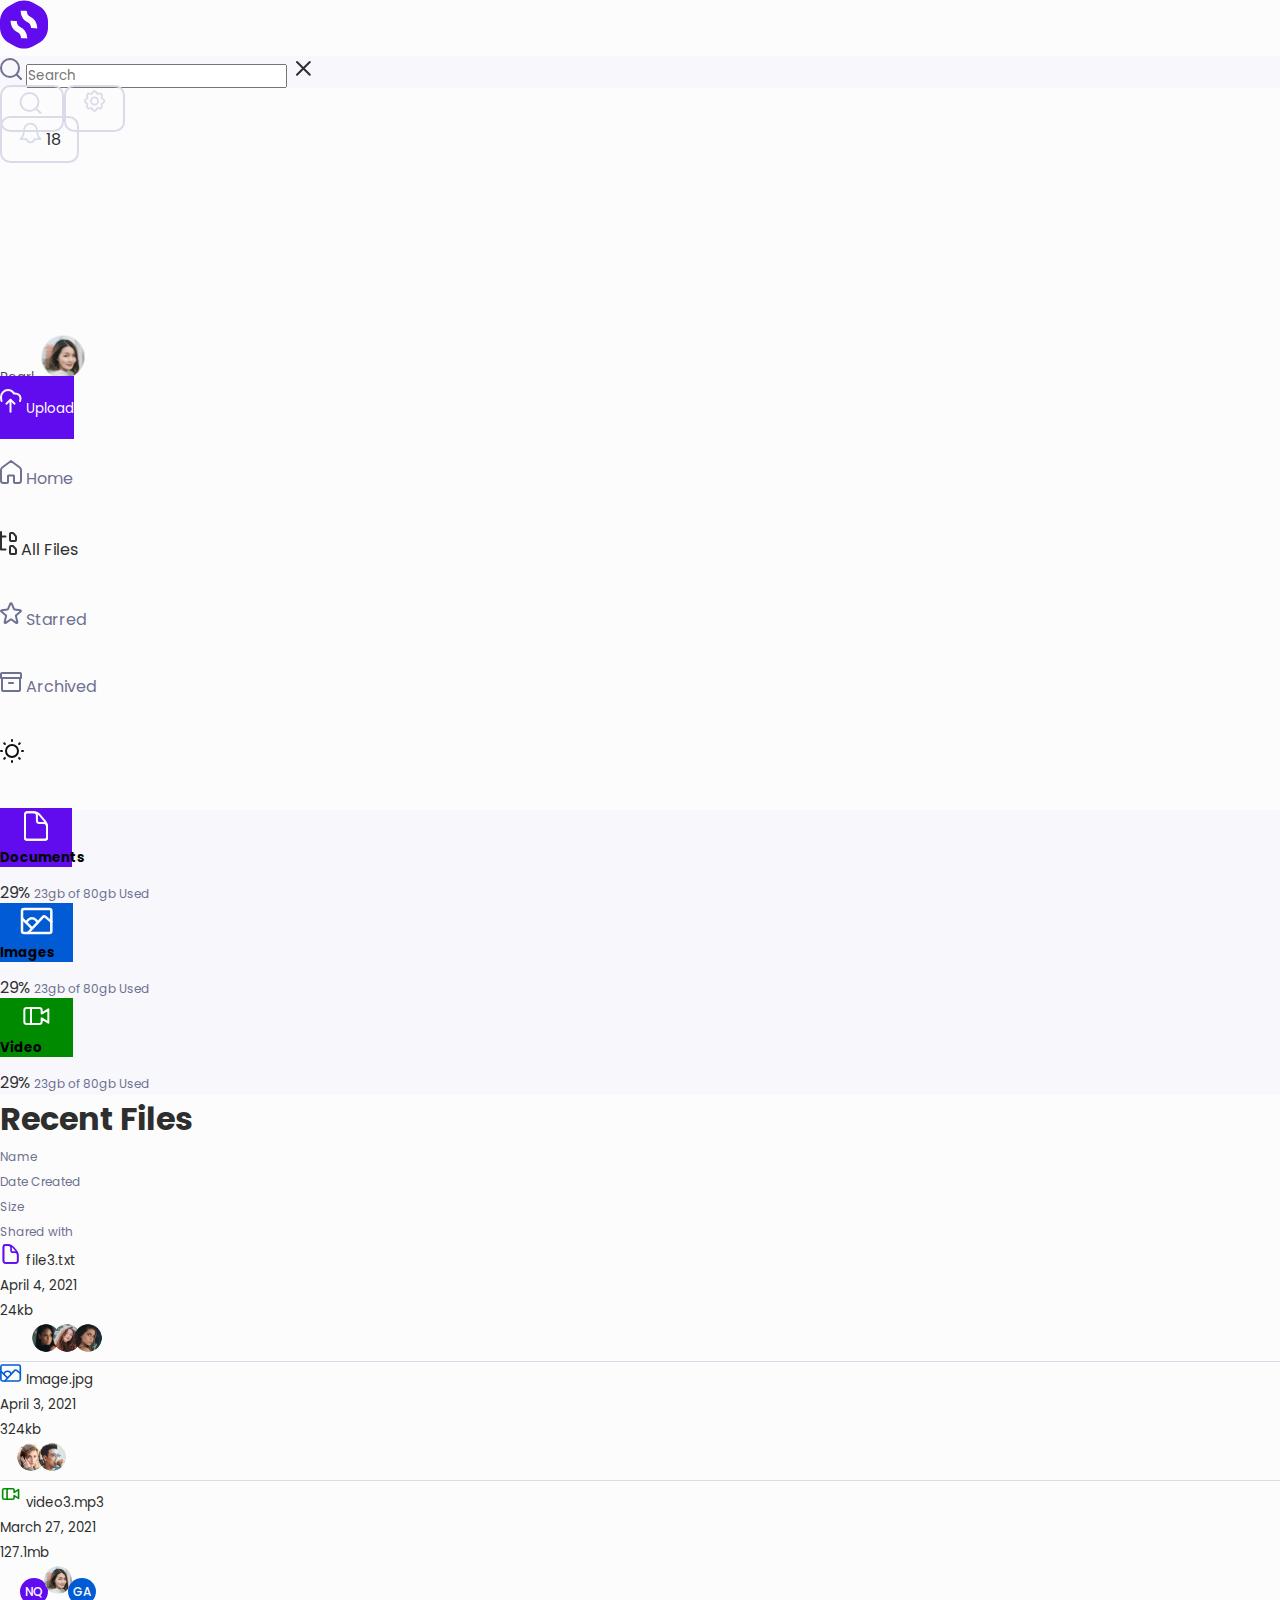
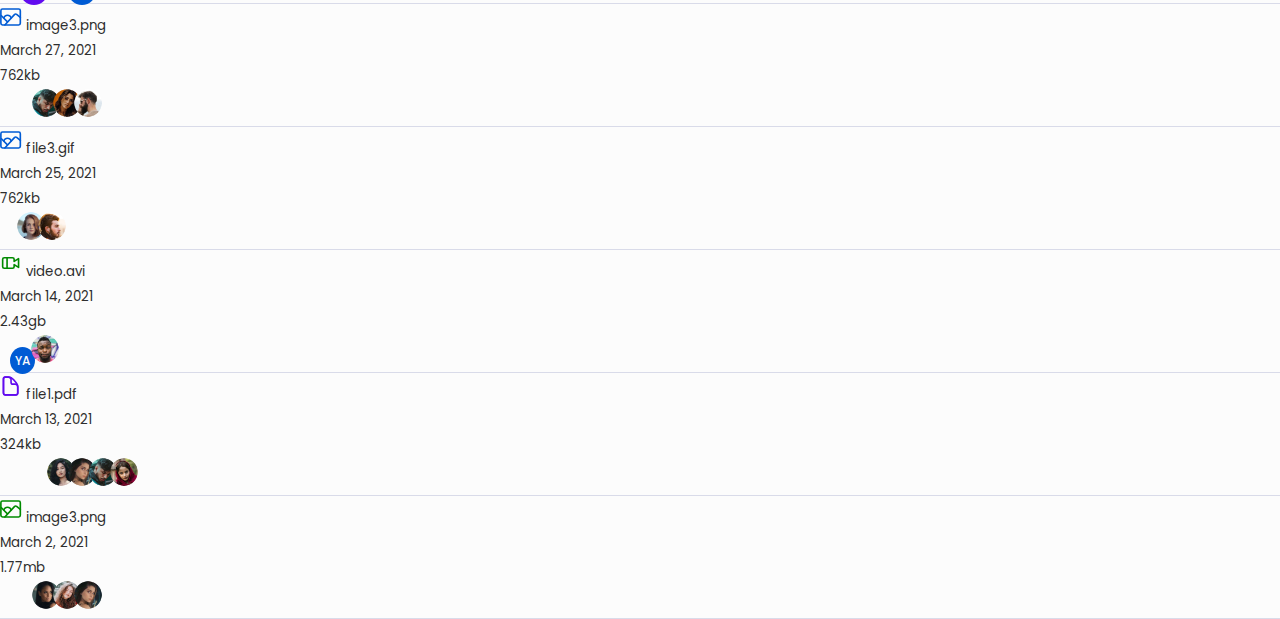
<file: components/file-management.html>
<!DOCTYPE html>
<html lang="en">

<head>
    <meta charset="UTF-8">
    <meta http-equiv="X-UA-Compatible" content="IE=edge">
    <meta name="viewport" content="width=device-width, initial-scale=1.0">
    <title>It-Prism File Management Page</title>
    <link href="https://cdn.jsdelivr.net/npm/bootstrap@5.2.1/dist/css/bootstrap.min.css" rel="stylesheet"
        integrity="sha384-iYQeCzEYFbKjA/T2uDLTpkwGzCiq6soy8tYaI1GyVh/UjpbCx/TYkiZhlZB6+fzT" crossorigin="anonymous">
    <link rel="stylesheet" href="https://cdnjs.cloudflare.com/ajax/libs/animate.css/4.1.1/animate.min.css" />
    <link rel="stylesheet" href="../css/file-management.css">
</head>

<body>
    <!-- Navbar -->

  

    <nav class="navbar navbar-expand-lg">
        <div class="container-fluid row justify-content-start position-relative pt-3">
            <div class="col-1 ps-sm-4">
                <a class="navbar-brand" href="#">
                    <svg width="48" height="49" viewBox="0 0 48 49" fill="none" xmlns="http://www.w3.org/2000/svg">
                        <path fill-rule="evenodd" clip-rule="evenodd"
                            d="M14.8711 2.85872C20.5201 -0.286322 27.4799 -0.286322 33.1289 2.85872L38.8711 6.05562C44.5201 9.20066 48 15.0129 48 21.303V27.6968C48 33.9869 44.5201 39.7992 38.8711 42.9442L33.1289 46.1411C27.4799 49.2862 20.5201 49.2862 14.8711 46.1411L9.12893 42.9442C3.47993 39.7992 0 33.9869 0 27.6968V21.303C0 15.0129 3.47993 9.20066 9.12893 6.05562L14.8711 2.85872ZM23.7701 10.8535C20.6942 10.6948 20.6942 10.6962 20.6941 10.6975L20.6939 10.7003L20.6936 10.7064L20.693 10.7204L20.6915 10.7552C20.6905 10.7816 20.6894 10.814 20.6885 10.8522C20.6868 10.9286 20.6856 11.0285 20.6869 11.1494C20.6894 11.3906 20.7012 11.7182 20.7364 12.1117C20.8062 12.8921 20.9711 13.9666 21.3579 15.1535C22.1362 17.5418 23.8759 20.53 27.6177 22.2704C29.3773 23.0888 30.2242 24.4572 30.6572 25.7857C30.8761 26.4573 30.973 27.0813 31.0136 27.5347C31.0336 27.7583 31.0391 27.9314 31.0402 28.0368C31.0407 28.0892 31.0401 28.124 31.0398 28.139C31.0396 28.1465 31.0395 28.1489 31.0396 28.146L31.04 28.1377L31.0403 28.1304L31.0405 28.126L31.0407 28.1236C31.0407 28.1224 31.0408 28.1211 34.1167 28.2798C37.1925 28.4385 37.1926 28.4372 37.1927 28.4358L37.1928 28.433L37.1931 28.4269L37.1938 28.413L37.1953 28.3781C37.1958 28.3652 37.1963 28.3508 37.1968 28.335C37.1973 28.3186 37.1978 28.3006 37.1982 28.2811C37.2 28.2047 37.2011 28.1048 37.1999 27.984C37.1974 27.7428 37.1856 27.4151 37.1504 27.0217C37.0805 26.2412 36.9156 25.1667 36.5288 23.9799C35.7505 21.5916 34.0108 18.6034 30.2691 16.863C28.5095 16.0445 27.6625 14.6762 27.2295 13.3476C27.0107 12.6761 26.9137 12.052 26.8732 11.5986C26.8532 11.3751 26.8477 11.2019 26.8466 11.0966C26.846 11.0442 26.8466 11.0093 26.847 10.9943L26.8471 10.9873C26.8472 10.9861 26.8472 10.9858 26.8472 10.9865M23.7701 10.8535C26.8459 11.0122 26.846 11.011 26.8461 11.0097ZM26.8461 11.0097L26.8462 11.0073ZM26.8462 11.0073L26.8464 11.0029ZM26.8464 11.0029L26.8468 10.9956ZM26.8468 10.9956L26.8471 10.9873ZM13.7113 20.916C10.6355 20.7573 10.6354 20.7587 10.6353 20.76L10.6352 20.7628L10.6349 20.7689L10.6342 20.7829L10.6327 20.8177C10.6317 20.8441 10.6307 20.8765 10.6298 20.9147C10.628 20.9911 10.6269 21.091 10.6281 21.2119C10.6306 21.4531 10.6424 21.7808 10.6776 22.1742C10.7475 22.9546 10.9123 24.0291 11.2991 25.216C12.0775 27.6043 13.8172 30.5925 17.5589 32.3328C19.3185 33.1513 20.1655 34.5197 20.5985 35.8482C20.8173 36.5198 20.9143 37.1438 20.9548 37.5972C20.9748 37.8208 20.9803 37.9939 20.9814 38.0992C20.9819 38.1517 20.9814 38.1865 20.981 38.2015C20.9809 38.2089 20.9807 38.2114 20.9809 38.2085L20.9812 38.2002L20.9816 38.1929L20.9818 38.1885L20.9819 38.1861C20.982 38.1849 20.982 38.1836 24.0579 38.3423C27.1338 38.501 27.1338 38.4997 27.1339 38.4983L27.1341 38.4955L27.1344 38.4894L27.135 38.4755L27.1365 38.4406C27.1375 38.4143 27.1386 38.3818 27.1395 38.3436C27.1412 38.2672 27.1423 38.1673 27.1411 38.0464C27.1386 37.8053 27.1268 37.4776 27.0916 37.0842C27.0218 36.3037 26.8569 35.2292 26.4701 34.0424C25.6918 31.6541 23.9521 28.6659 20.2103 26.9255C18.4507 26.107 17.6037 24.7387 17.1708 23.4101C16.9519 22.7386 16.855 22.1145 16.8144 21.6611C16.7944 21.4376 16.7889 21.2645 16.7878 21.1591C16.7873 21.1067 16.7879 21.0718 16.7882 21.0568L16.7884 21.0498L16.788 21.0582L16.7877 21.0654L16.7875 21.0698L16.7873 21.0722C16.7873 21.0735 16.7872 21.0747 13.7113 20.916Z"
                            fill="var(--mode-primary)" />
                    </svg>
                </a>

            </div>

            <form class="col-xl-6 col-lg-5 ps-lg-4 d-lg-block col-12 p-0 navbar-form " role="search">
                <div class="nav-form position-relative d-flex align-items-center py-1 px-4 rounded-4"
                    style="background-color: var(--mode-bg);">
                    <span class="nav-search-icon p-2">
                        <svg width="22" height="22" viewBox="0 0 22 22" fill="none" xmlns="http://www.w3.org/2000/svg">
                            <path
                                d="M10 19C14.9706 19 19 14.9706 19 10C19 5.02944 14.9706 1 10 1C5.02944 1 1 5.02944 1 10C1 14.9706 5.02944 19 10 19Z"
                                stroke="var(--gray)" stroke-width="2" stroke-linecap="round" stroke-linejoin="round" />
                            <path d="M21 21L17 17" stroke="var(--gray)" stroke-width="2" stroke-linecap="round"
                                stroke-linejoin="round" />
                        </svg>
                    </span>
                    <input class="form-control me-2 border-0 shadow-none bg-transparent" type="text"
                        placeholder="Search" aria-label="Search" style="color: var(--gray);">
                    <span role="button" class="nav-close-btn position-absolute top-50 end-0 translate-middle d-lg-none">
                        <svg width="24" height="24" viewBox="0 0 24 24" fill="none" xmlns="http://www.w3.org/2000/svg">
                            <path d="M6 6L18.7742 18.7742" stroke="var(--mode-black)" stroke-width="2"
                                stroke-linecap="round" stroke-linejoin="round" />
                            <path d="M6 18.7742L18.7742 5.99998" stroke="var(--mode-black)" stroke-width="2"
                                stroke-linecap="round" stroke-linejoin="round" />
                        </svg>
                    </span>
                </div>
            </form>

            <div class="col-xl-4 col-lg-5 col-11 text-end p-0">
                <a href="#" class="mx-2 search-icon nav-icons d-lg-none"
                    style="border: 2px solid var(--nav-icon); color: var(--nav-icon);">
                    <span>
                        <svg width="22" height="22" viewBox="0 0 22 22" fill="none" xmlns="http://www.w3.org/2000/svg">
                            <path
                                d="M10 19C14.9706 19 19 14.9706 19 10C19 5.02944 14.9706 1 10 1C5.02944 1 1 5.02944 1 10C1 14.9706 5.02944 19 10 19Z"
                                stroke="var(--nav-icon)" stroke-width="2" stroke-linecap="round"
                                stroke-linejoin="round" />
                            <path d="M21 21L17 17" stroke="var(--nav-icon)" stroke-width="2" stroke-linecap="round"
                                stroke-linejoin="round" />
                        </svg>
                    </span>
                </a>
                <a href="#" class="mx-2 nav-icons" style="border: 2px solid var(--nav-icon); color: var(--nav-icon);">
                    <span>
                        <svg width="26" height="26" viewBox="0 0 26 26" fill="none" xmlns="http://www.w3.org/2000/svg">
                            <circle cx="13" cy="13" r="4" stroke="var(--nav-icon)" stroke-width="2" />
                            <path
                                d="M11.2844 2.86293C12.061 1.56696 13.939 1.56696 14.7156 2.86293L15.4213 4.0407C15.8742 4.79649 16.7684 5.16686 17.6231 4.95268L18.9549 4.61892C20.4204 4.25166 21.7483 5.57958 21.3811 7.0451L21.0473 8.37695C20.8331 9.23162 21.2035 10.1258 21.9593 10.5787L23.1371 11.2844C24.433 12.061 24.433 13.939 23.1371 14.7156L21.9593 15.4213C21.2035 15.8742 20.8331 16.7684 21.0473 17.6231L21.3811 18.9549C21.7483 20.4204 20.4204 21.7483 18.9549 21.3811L17.6231 21.0473C16.7684 20.8331 15.8742 21.2035 15.4213 21.9593L14.7156 23.1371C13.939 24.433 12.061 24.433 11.2844 23.1371L10.5787 21.9593C10.1258 21.2035 9.23162 20.8331 8.37695 21.0473L7.04509 21.3811C5.57958 21.7483 4.25166 20.4204 4.61892 18.9549L4.95268 17.6231C5.16686 16.7684 4.79649 15.8742 4.04069 15.4213L2.86293 14.7156C1.56696 13.939 1.56696 12.061 2.86293 11.2844L4.0407 10.5787C4.79649 10.1258 5.16686 9.23162 4.95268 8.37695L4.61892 7.04509C4.25166 5.57958 5.57958 4.25166 7.0451 4.61892L8.37695 4.95268C9.23162 5.16686 10.1258 4.79649 10.5787 4.04069L11.2844 2.86293Z"
                                stroke="var(--nav-icon)" stroke-width="2" />
                        </svg>
                    </span>
                </a>
                <div class="notification d-inline-block position-relative">
                    <a href="#" class="mx-2  nav-icons noti-icon"
                        style="border: 2px solid var(--nav-icon); color: var(--nav-icon);">
                        <span>
                            <svg width="26" height="24" viewBox="0 0 26 24" fill="none"
                                xmlns="http://www.w3.org/2000/svg">
                                <path
                                    d="M20.3333 8.51449C20.3333 6.65413 19.5607 4.86997 18.1855 3.5545C16.8102 2.23902 14.9449 1.5 13 1.5C11.0551 1.5 9.18982 2.23902 7.81455 3.5545C6.43928 4.86997 5.66667 6.65413 5.66667 8.51449C5.66667 14.4484 3.21304 17.309 1.86406 18.4333C1.6615 18.6021 1.79337 19.0362 2.05706 19.0362H8.52214C8.6391 19.0362 8.74073 19.1154 8.77521 19.2271C8.99911 19.9529 9.99866 22.5 13 22.5C16.0013 22.5 17.0009 19.9529 17.2248 19.2271C17.2593 19.1154 17.3609 19.0362 17.4779 19.0362H23.9429C24.2066 19.0362 24.3385 18.6021 24.1359 18.4333C22.787 17.309 20.3333 14.4484 20.3333 8.51449Z"
                                    stroke="var(--nav-icon)" stroke-width="2" stroke-linecap="round"
                                    stroke-linejoin="round" />
                            </svg>
                        </span>
                        <span class="ms-2 d-none d-sm-inline-block" style="color: var(--mode-black);">18</span>
                    </a>

                    <div class="noti-submenu submenu position-absolute end-0 d-block d-sm-none">
                        <ul class="p-0 m-0">
                            <li style="--k:1;"><a href="#">Notification - 1</a></li>
                            <li style="--k:2;"><a href="#">Notification - 1</a></li>
                            <li style="--k:3;"><a href="#">Notification - 1</a></li>
                            <li style="--k:4;"><a href="#">Notification - 1</a></li>
                        </ul>
                    </div>
                </div>

                <div class="user d-inline-block ms-0 ms-sm-4 position-relative" role="button">
                    <small class="fw-semibold d-none d-sm-inline-block"
                        style="color: var(--nav-user-name);">Pearl</small>
                    <a href="#" class="ms-2 user-icon"><img width="50px" height="auto"
                            src="../img/Management/Avatar-1.png" alt=""></a>
                    <span class="mobile-menu-guide position-absolute">Pearl</span>
                </div>
            </div>
        </div>
    </nav>

    <!-- Navbar Ends -->

    <!-- Body Content  -->
    <div class="body-main mt-5 ps-4 ps-sm-0 p-0">
        <div class="container-fluid m-0 row justify-content-end">
            <!-- Side Bar -->
            <div class="col-2 m-0 p-0 position-absolute start-0 sidebar">
                <aside>
                    <div class="container p-0 ps-2 ps-sm-3">
                        <!-- Upload Btn -->
                        <div class="position-relative">

                            <a href="#" class="rounded-3 d-block text-center mb-5 w-200 upload-btn"
                                style="background-color: var(--mode-primary); padding: var(--pixel-20) 0;">
                                <span class="me-xl-3">
                                    <svg width="22" height="24" viewBox="0 0 22 24" fill="none"
                                        xmlns="http://www.w3.org/2000/svg">
                                        <path
                                            d="M1.5 12C1 10.5 1 9 1 7.95636C1 4.47818 4.11447 1 7.95636 1C10.5312 1 12.7793 2.39892 13.9821 4.47818H14.9127C17.7941 4.47818 20.5 6.5 20.5 9C20.5 10 20.5 11 20 12"
                                            stroke="var(--reverse-mode-black)" stroke-width="2" stroke-linecap="round"
                                            stroke-linejoin="round" />
                                        <path d="M14.5829 14.6685L10.4996 10.7502L6.41622 14.6685"
                                            stroke="var(--reverse-mode-black)" stroke-width="2" stroke-linecap="round"
                                            stroke-linejoin="round" />
                                        <path d="M10.4995 11.7808V22.7808" stroke="var(--reverse-mode-black)"
                                            stroke-width="2" stroke-linecap="round" />
                                    </svg>
                                </span>
                                <small class="fw-semibold ms-2" style="color: var(--reverse-mode-black);">Upload</small>
                            </a>

                            <span class="mobile-menu-guide position-absolute">Upload</span>
                        </div>
                        <!--  -->

                        <ul class="tab-links m-0 p-0">
                            <li>
                                <a href="#" class="sidebar-links my-3" style="color: var(--gray);" data-toggle="tab">
                                    <span>
                                        <svg width="22" height="24" viewBox="0 0 22 24" fill="none"
                                            xmlns="http://www.w3.org/2000/svg">
                                            <path
                                                d="M1 9.88014C1 8.92659 1.45332 8.02983 2.22115 7.46442L11 1L19.7788 7.46443C20.5467 8.02983 21 8.92659 21 9.88014V20.5C21 21.8807 19.8807 23 18.5 23H15C14.4477 23 14 22.5523 14 22V16C14 15.7239 13.7761 15.5 13.5 15.5H8.5C8.22386 15.5 8 15.7239 8 16V22C8 22.5523 7.55228 23 7 23H3.5C2.11929 23 1 21.8807 1 20.5V9.88014Z"
                                                stroke="var(--gray)" stroke-width="2" stroke-linecap="round"
                                                stroke-linejoin="round" />
                                        </svg>
                                    </span>
                                    <span class="fw-bold ms-3">Home</span>
                                </a>
                                <span class="mobile-menu-guide position-absolute">Home</span>
                            </li>
                            <li class="active">
                                <a href="#" class="sidebar-links my-3" style="color: var(--gray);" data-toggle="tab">
                                    <span>
                                        <svg width="17" height="24" viewBox="0 0 17 24" fill="none"
                                            xmlns="http://www.w3.org/2000/svg">
                                            <path
                                                d="M10 3C10 2.44772 10.4477 2 11 2H12.6876C12.9865 2 13.2697 2.13365 13.4596 2.36436L15.772 5.1727C15.9194 5.35173 16 5.57644 16 5.80835V9C16 9.55228 15.5523 10 15 10H11C10.4477 10 10 9.55229 10 9V3Z"
                                                stroke="var(--gray)" stroke-width="2" />
                                            <path
                                                d="M10 16C10 15.4477 10.4477 15 11 15H12.6876C12.9865 15 13.2697 15.1337 13.4596 15.3644L15.772 18.1727C15.9194 18.3517 16 18.5764 16 18.8083V22C16 22.5523 15.5523 23 15 23H11C10.4477 23 10 22.5523 10 22V16Z"
                                                stroke="var(--gray)" stroke-width="2" />
                                            <path d="M1 1V5.5M5.5 18.5H1V5.5M1 5.5H5.5" stroke="var(--gray)"
                                                stroke-width="2" stroke-linecap="round" stroke-linejoin="round" />
                                        </svg>

                                    </span>
                                    <span class="fw-bold ms-3">All Files</span>
                                </a>
                                <span class="mobile-menu-guide position-absolute">All Files</span>
                            </li>
                            <li>
                                <a href="#" class="sidebar-links my-3" style="color: var(--gray);" data-toggle="tab">
                                    <span>
                                        <svg width="22" height="23" viewBox="0 0 22 23" fill="none"
                                            xmlns="http://www.w3.org/2000/svg">
                                            <path
                                                d="M10.3079 1.65797C10.5645 1.0432 11.4355 1.0432 11.6921 1.65797L13.8937 6.93186C13.9962 7.17755 14.2214 7.35045 14.4852 7.38616L20.2876 8.17148C20.9378 8.25948 21.1695 9.08097 20.6612 9.49579L16.1809 13.1518C15.9594 13.3326 15.86 13.6235 15.9244 13.902L17.3568 20.0919C17.5119 20.762 16.7583 21.27 16.1953 20.8748L11.4309 17.5309C11.1723 17.3494 10.8277 17.3494 10.5691 17.5309L5.8047 20.8749C5.24167 21.27 4.48807 20.7621 4.64315 20.0919L6.07545 13.902C6.1399 13.6235 6.04042 13.3326 5.81895 13.1518L1.3388 9.49578C0.830477 9.08096 1.06222 8.25948 1.7124 8.17149L7.51479 7.38616C7.77862 7.35045 8.00375 7.17755 8.10631 6.93186L10.3079 1.65797Z"
                                                stroke="var(--gray)" stroke-width="2" stroke-miterlimit="3.3292"
                                                stroke-linecap="round" stroke-linejoin="round" />
                                        </svg>

                                    </span>
                                    <span class="fw-bold ms-3">Starred</span>
                                </a>
                                <span class="mobile-menu-guide position-absolute">Starred</span>
                            </li>
                            <li>
                                <a href="#" class="sidebar-links my-3" style="color: var(--gray);" data-toggle="tab">
                                    <span>
                                        <svg width="22" height="20" viewBox="0 0 22 20" fill="none"
                                            xmlns="http://www.w3.org/2000/svg">
                                            <path d="M1 2C1 1.44772 1.44772 1 2 1H20C20.5523 1 21 1.44772 21 2V6H1V2Z"
                                                stroke="var(--gray)" stroke-width="2" stroke-linecap="round"
                                                stroke-linejoin="round" />
                                            <path
                                                d="M2 6H20V18C20 18.5523 19.5523 19 19 19H3C2.44772 19 2 18.5523 2 18V6Z"
                                                stroke="var(--gray)" stroke-width="2" stroke-linecap="round"
                                                stroke-linejoin="round" />
                                            <path
                                                d="M9 10C8.44772 10 8 10.4477 8 11C8 11.5523 8.44772 12 9 12V10ZM13 12C13.5523 12 14 11.5523 14 11C14 10.4477 13.5523 10 13 10V12ZM9 12H13V10H9V12Z"
                                                fill="var(--gray)" />
                                        </svg>
                                    </span>
                                    <span class="fw-bold ms-3">Archived</span>
                                </a>
                                <span class="mobile-menu-guide position-absolute">Archived</span>
                            </li>
                            <li>
                                <a href="#" class="sidebar-links my-3" style="color: var(--gray);" data-toggle="tab">
                                        <span class="d-inline-block rounded-3 mb-3 dark" role="button" title="Enable light mode">
                                            <svg width="23" height="24" viewBox="0 0 23 24" fill="none" xmlns="http://www.w3.org/2000/svg">
                                                <path
                                                    d="M17.7312 17.6188C11.8951 17.6188 7.16398 12.8003 7.16398 6.8564C7.16398 5.10907 7.57283 3.459 8.29842 2C4.0622 3.40206 1 7.45561 1 12.2376C1 18.1815 5.73111 23 11.5672 23C15.6877 23 19.2573 20.5981 21 17.094C19.9707 17.4347 18.8721 17.6188 17.7312 17.6188Z"
                                                    stroke="#fcfcfc" stroke-width="2" />
                                            </svg>
                                        </span>
                                        <span class="d-inline-block rounded-3 mb-3 light" role="button" title="Enable dark mode">
                                            <svg width="24" height="24" viewBox="0 0 24 24" fill="none" xmlns="http://www.w3.org/2000/svg">
                                                <circle cx="12" cy="12" r="6" stroke="#111" stroke-width="2" />
                                                <path d="M12 1V2M12 23L12 22" stroke="#111" stroke-width="2" stroke-linecap="round"
                                                    stroke-linejoin="round" />
                                                <path d="M4.22168 19.7783L4.92879 19.0712M19.778 4.22197L19.0709 4.92908" stroke="#111"
                                                    stroke-width="2" stroke-linecap="round" stroke-linejoin="round" />
                                                <path d="M4.22168 4.22168L4.92879 4.92879M19.778 19.778L19.0709 19.0709" stroke="#111"
                                                    stroke-width="2" stroke-linecap="round" stroke-linejoin="round" />
                                                <path d="M1 12H2M23 12L22 12" stroke="#111" stroke-width="2" stroke-linecap="round"
                                                    stroke-linejoin="round" />
                                            </svg>
                                        </span>
                                </a>
                            </li>
                        </ul>


                    </div>
                </aside>
            </div>
            <!-- Body -->
            <div class="col-10 m-0 ms-5 p-o">
                <div class="container-fluid px-sm-5 px-2">
                    <!-- Div One -->
                    <div class="row">
                        <!-- Card -1 -->
                        <div class="col-lg-4 col-md-6 ps-0">
                            <div class="card border-0 rounded-4" style="background-color: var(--mode-bg);">
                                <div class="card-body p-4">
                                    <h5 class="card-title">
                                        <span class="rounded-4 d-inline-block"
                                            style="padding: var(--pixel-20); background-color: var(--mode-primary);">
                                            <svg width="32" height="32" viewBox="0 0 32 32" fill="none"
                                                xmlns="http://www.w3.org/2000/svg">
                                                <path
                                                    d="M25 29.6673H7C5.89543 29.6673 5 28.7719 5 27.6673V4.33399C5 3.22942 5.89543 2.33398 7 2.33398H13.8947C15.5516 2.33398 16.8947 3.67713 16.8947 5.33398V10.5006C16.8947 11.8814 18.014 13.0007 19.3947 13.0007H24C25.6569 13.0007 27 14.3438 27 16.0007V27.6673C27 28.7719 26.1046 29.6673 25 29.6673Z"
                                                    stroke="var(--reverse-mode-black)" stroke-width="2" />
                                                <path
                                                    d="M25 29.6673H7C5.89543 29.6673 5 28.7719 5 27.6673V4.33399C5 3.22942 5.89543 2.33398 7 2.33398H13.7076C16.0674 2.33398 18.3069 3.37585 19.8269 5.1809L25.1193 11.4656C26.3339 12.908 27 14.733 27 16.6187V27.6673C27 28.7719 26.1046 29.6673 25 29.6673Z"
                                                    stroke="var(--reverse-mode-black)" stroke-width="2" />
                                            </svg>
                                        </span>
                                    </h5>
                                    <h5 class="my-3">Documents</h5>
                                    <div class="progress" style="height: var(--pixel-12);">
                                        <div class="progress-bar"
                                            style="background-color: var(--mode-primary); width: 29%" role="progressbar"
                                            aria-label="Success example" aria-valuenow="29" aria-valuemin="0"
                                            aria-valuemax="100"></div>
                                    </div>
                                    <span class="fw-bold" style="color: var(--mode-black);">29%</span> <small
                                        class="ms-2 fw-semibold"
                                        style="font-size: var(--pixel-12); color: var(--gray-2);">23gb of 80gb
                                        Used</small>
                                    <!--  -->
                                </div>
                            </div>
                        </div>
                        <!-- Card - 2 -->
                        <div class="col-lg-4 col-md-6 ps-0 mt-4 mt-md-0">
                            <div class="card border-0 rounded-4" style="background-color: var(--mode-bg);">
                                <div class="card-body p-4">
                                    <h5 class="card-title">
                                        <span class="rounded-4 d-inline-block"
                                            style="padding: var(--pixel-20); background-color: var(--mode-blue);">
                                            <svg width="33" height="32" viewBox="0 0 33 32" fill="none"
                                                xmlns="http://www.w3.org/2000/svg">
                                                <path
                                                    d="M2 6C2 4.89543 2.89543 4 4 4H29.3333C30.4379 4 31.3333 4.89543 31.3333 6V26C31.3333 27.1046 30.4379 28 29.3333 28H4C2.89543 28 2 27.1046 2 26V6Z"
                                                    stroke="var(--reverse-mode-black)" stroke-width="2.5"
                                                    stroke-linejoin="round" />
                                                <path
                                                    d="M8 27.9993L22.7221 12.0504C23.4399 11.2728 24.6391 11.189 25.4582 11.8591L31.3333 16.666"
                                                    stroke="var(--reverse-mode-black)" stroke-width="2.5"
                                                    stroke-linecap="round" stroke-linejoin="round" />
                                                <path d="M2 13.334L12.3333 23.6673" stroke="var(--reverse-mode-black)"
                                                    stroke-width="2.5" />
                                                <path
                                                    d="M17.3327 17.334C17.3327 16.0007 14.9449 13.334 11.9993 13.334C9.05383 13.334 6.66602 16.0007 6.66602 17.334"
                                                    stroke="var(--reverse-mode-black)" stroke-width="2.5"
                                                    stroke-linecap="round" stroke-linejoin="round" />
                                            </svg>

                                        </span>
                                    </h5>
                                    <h5 class="my-3">Images</h5>
                                    <div class="progress" style="height: var(--pixel-12);">
                                        <div class="progress-bar" style="background-color: var(--mode-blue); width: 29%"
                                            role="progressbar" aria-label="Success example" aria-valuenow="29"
                                            aria-valuemin="0" aria-valuemax="100"></div>
                                    </div>
                                    <span class="fw-bold" style="color: var(--mode-black);">29%</span> <small
                                        class="ms-2 fw-semibold"
                                        style="font-size: var(--pixel-12); color: var(--gray-2);">23gb of 80gb
                                        Used</small>
                                    <!--  -->
                                </div>
                            </div>
                        </div>
                        <!-- Card - 3 -->
                        <div class="col-lg-4 col-md-12 ps-0 mt-4 mt-lg-0">
                            <div class="card border-0 rounded-4" style="background-color: var(--mode-bg);">
                                <div class="card-body p-4">
                                    <h5 class="card-title">
                                        <span class="rounded-4 d-inline-block"
                                            style="padding: var(--pixel-20); background-color: var(--mode-green);">
                                            <svg width="33" height="32" viewBox="0 0 33 32" fill="none"
                                                xmlns="http://www.w3.org/2000/svg">
                                                <path
                                                    d="M6.82287 8H19.1784C20.553 8 21.6673 9.02335 21.6673 10.2857V13.6L28.334 9.33333V22.6667L21.6673 18.4V21.7143C21.6673 22.9767 20.553 24 19.1784 24H6.82287C5.4483 24 4.33398 22.9767 4.33398 21.7143V10.2857C4.33398 9.02335 5.4483 8 6.82287 8Z"
                                                    stroke="var(--reverse-mode-black)" stroke-width="2"
                                                    stroke-linecap="round" stroke-linejoin="round" />
                                                <path d="M11 8V24" stroke="var(--reverse-mode-black)"
                                                    stroke-width="2" />
                                            </svg>

                                        </span>
                                    </h5>
                                    <h5 class="my-3">Video</h5>
                                    <div class="progress" style="height: var(--pixel-12);">
                                        <div class="progress-bar"
                                            style="background-color: var(--mode-green); width: 29%" role="progressbar"
                                            aria-label="Success example" aria-valuenow="29" aria-valuemin="0"
                                            aria-valuemax="100"></div>
                                    </div>
                                    <span class="fw-bold" style="color: var(--mode-black);">29%</span> <small
                                        class="ms-2 fw-semibold"
                                        style="font-size: var(--pixel-12); color: var(--gray-2);">23gb of 80gb
                                        Used</small>
                                    <!--  -->
                                </div>
                            </div>
                        </div>
                        <!-- Card End -->
                    </div>


                    <!-- Div Two -->
                    <div class="mt-5 container-fluid p-0 m-0">
                        <h1 class="fw-bold" style="color: var(--mode-black);">Recent Files</h1>
                        <!-- <table class="table "> -->
                        <div class="custom-table">

                            <!-- <thead> -->
                            <!-- <tr> -->
                            <div class="row p-0 custom-table-head overflow-hidden">
                                <div class="col-4 col-sm-3 p-0"> <small class="fw-semibold"
                                        style="font-size: var(--pixel-12); color: var(--gray-2);">Name</small></div>
                                <div class="col-3 p-0 d-none d-sm-block"> <small class="fw-semibold"
                                        style="font-size: var(--pixel-12); color: var(--gray-2);">Date Created</small>
                                </div>
                                <div class="col-4 col-sm-3 p-0"> <small class="fw-semibold"
                                        style="font-size: var(--pixel-12); color: var(--gray-2);">Size</small></div>
                                <div class="col-4 col-sm-3 p-0 text-end"> <small class="fw-semibold"
                                        style="font-size: var(--pixel-12); color: var(--gray-2);">Shared with</small>
                                </div>
                            </div>
                            <!-- </tr> -->
                            <!-- </thead> -->

                            <!-- <tbody> -->
                            <div class="container-fluid p-0 custom-table-body mb-5">
                                <!-- <tr> -->
                                <div class="row p-0 pb-1 pt-3 overflow-hidden"
                                    style="border-bottom: 1px solid var(--nav-icon);">
                                    <div class="col-4 col-sm-3 p-0">
                                        <span class="me-2">
                                            <svg width="22" height="22" viewBox="0 0 27 26" fill="none"
                                                xmlns="http://www.w3.org/2000/svg">
                                                <path
                                                    d="M19.7733 23.9173H6.25391C5.14934 23.9173 4.25391 23.0219 4.25391 21.9173V4.08399C4.25391 2.97942 5.14934 2.08398 6.25391 2.08398H10.5546C12.2114 2.08398 13.5546 3.42713 13.5546 5.08398V8.25065C13.5546 9.63136 14.6739 10.7507 16.0546 10.7507H18.7733C20.4301 10.7507 21.7733 12.0938 21.7733 13.7507V21.9173C21.7733 23.0219 20.8778 23.9173 19.7733 23.9173Z"
                                                    stroke="var(--mode-primary)" stroke-width="2" />
                                                <path
                                                    d="M19.7733 23.9173H6.25391C5.14934 23.9173 4.25391 23.0219 4.25391 21.9173V4.08399C4.25391 2.97942 5.14934 2.08398 6.25391 2.08398H10.3701C12.7286 2.08398 14.9669 3.12465 16.4869 4.92791L19.89 8.96511C21.1062 10.4079 21.7733 12.2342 21.7733 14.1212V21.9173C21.7733 23.0219 20.8778 23.9173 19.7733 23.9173Z"
                                                    stroke="var(--mode-primary)" stroke-width="2" />
                                            </svg>
                                        </span>
                                        <small style="color: var(--mode-black);">file3.txt
                                        </small>

                                    </div>
                                    <div class="col-3 p-0 d-none d-sm-block">

                                        <small style="color: var(--mode-black);">April 4, 2021
                                        </small>
                                    </div>
                                    <div class="col-4 col-sm-3 p-0">
                                        <small style="color: var(--mode-black);">24kb
                                        </small>
                                    </div>
                                    <div class=" col-4 col-sm-3 p-0 text-end">
                                        <a href="#" class="table-link" style="--i: -30px;"><img class="table-img"
                                                src="../img/Management/Avatar-3.png" alt=""></a>
                                        <a href="#" class="table-link" style="--i: -15px;"><img class="table-img"
                                                src="../img/Management/Avatar-4.png" alt=""></a>
                                        <a href="#" class="table-link" style="--i: 0;"><img class="table-img"
                                                src="../img/Management/Avatar-2.png" alt=""></a>
                                    </div>
                                </div>
                                <!-- </tr> -->
                                <!-- <tr> -->
                                <div class="row p-0 pb-1 pt-3 overflow-hidden"
                                    style="border-bottom: 1px solid var(--nav-icon);">
                                    <div class="col-4 col-sm-3 p-0">
                                        <span class="me-2">
                                            <svg width="22" height="22" viewBox="0 0 27 26" fill="none"
                                                xmlns="http://www.w3.org/2000/svg">
                                                <path
                                                    d="M1.08398 5.25C1.08398 4.14543 1.97941 3.25 3.08398 3.25H22.941C24.0456 3.25 24.941 4.14543 24.941 5.25V20.75C24.941 21.8546 24.0456 22.75 22.941 22.75H3.08398C1.97942 22.75 1.08398 21.8546 1.08398 20.75V5.25Z"
                                                    stroke="var(--mode-blue)" stroke-width="2"
                                                    stroke-linejoin="round" />
                                                <path
                                                    d="M5.96484 22.7493L17.7004 10.0484C18.4181 9.27175 19.6163 9.18795 20.4351 9.85718L24.942 13.541"
                                                    stroke="var(--mode-blue)" stroke-width="2" stroke-linecap="round"
                                                    stroke-linejoin="round" />
                                                <path d="M1.08398 10.834L9.48816 19.2298" stroke="var(--mode-blue)"
                                                    stroke-width="2" />
                                                <path
                                                    d="M13.5542 14.084C13.5542 13.0007 11.6122 10.834 9.21654 10.834C6.82093 10.834 4.87891 13.0007 4.87891 14.084"
                                                    stroke="var(--mode-blue)" stroke-width="2" stroke-linecap="round"
                                                    stroke-linejoin="round" />
                                            </svg>

                                        </span>
                                        <small style="color: var(--mode-black);">Image.jpg
                                        </small>
                                    </div>
                                    <div class="col-3 p-0 d-none d-sm-block">

                                        <small style="color: var(--mode-black);">April 3, 2021
                                        </small>
                                    </div>
                                    <div class="col-4 col-sm-3 p-0">
                                        <small style="color: var(--mode-black);">324kb
                                        </small>
                                    </div>
                                    <div class="col-4 col-sm-3 p-0 text-end">
                                        <a href="#" class="table-link" style="--i: -15px;"><img class="table-img"
                                                src="../img/Management/Avatar-5.png" alt=""></a>
                                        <a href="#" class="table-link" style="--i: 0;"><img class="table-img"
                                                src="../img/Management/Avatar-6.png" alt=""></a>
                                    </div>
                                </div>
                                <!-- </tr> -->
                                <!-- <tr> -->
                                <div class="row p-0 pb-1 pt-3 overflow-hidden"
                                    style="border-bottom: 1px solid var(--nav-icon);">

                                    <div class="col-4 col-sm-3 p-0">
                                        <span class="me-2">
                                            <svg width="27" height="26" viewBox="0 0 27 26" fill="none"
                                                xmlns="http://www.w3.org/2000/svg">
                                                <path
                                                    d="M5.27814 6.5H15.327C16.4449 6.5 17.3512 7.33147 17.3512 8.35714V11.05L22.7733 7.58333V18.4167L17.3512 14.95V17.6429C17.3512 18.6685 16.4449 19.5 15.327 19.5H5.27814C4.16019 19.5 3.25391 18.6685 3.25391 17.6429V8.35714C3.25391 7.33147 4.16019 6.5 5.27814 6.5Z"
                                                    stroke="var(--mode-green)" stroke-width="2" stroke-linecap="round"
                                                    stroke-linejoin="round" />
                                                <path d="M8.67578 6.5V19.5" stroke="var(--mode-green)"
                                                    stroke-width="2" />
                                            </svg>

                                        </span>
                                        <small style="color: var(--mode-black);">video3.mp3
                                        </small>
                                    </div>
                                    <div class="col-3 p-0 d-none d-sm-block">

                                        <small style="color: var(--mode-black);">March 27, 2021
                                        </small>
                                    </div>
                                    <div class="col-4 col-sm-3 p-0">
                                        <small style="color: var(--mode-black);">127.1mb
                                        </small>
                                    </div>
                                    <div class="col-4 col-sm-3 p-0 text-end">
                                        <a href="#" class="table-link" style="--i: -20px;"><small class="private-user"
                                                style="color: var(--bg-color); background-color: var(--mode-primary);">NQ</small></a>
                                        <a href="#" class="table-link" style="--i: -10px;"><img class="table-img"
                                                src="../img/Management/Avatar-1.png" alt=""></a>
                                        <a href="#" class="table-link" style="--i: 0;"><small class="private-user"
                                                style="color: var(--bg-color); background-color: var(--mode-blue);">GA</small></a>
                                    </div>
                                </div>
                                <!-- </tr> -->
                                <!-- <tr> -->
                                <div class="row p-0 pb-1 pt-3 overflow-hidden"
                                    style="border-bottom: 1px solid var(--nav-icon);">

                                    <div class="col-4 col-sm-3 p-0">
                                        <span class="me-2">
                                            <svg width="27" height="26" viewBox="0 0 27 26" fill="none"
                                                xmlns="http://www.w3.org/2000/svg">
                                                <path
                                                    d="M1.08398 5.25C1.08398 4.14543 1.97941 3.25 3.08398 3.25H22.941C24.0456 3.25 24.941 4.14543 24.941 5.25V20.75C24.941 21.8546 24.0456 22.75 22.941 22.75H3.08398C1.97942 22.75 1.08398 21.8546 1.08398 20.75V5.25Z"
                                                    stroke="var(--mode-blue)" stroke-width="2"
                                                    stroke-linejoin="round" />
                                                <path
                                                    d="M5.96484 22.7503L17.7004 10.0494C18.4181 9.27272 19.6163 9.18893 20.4351 9.85816L24.942 13.542"
                                                    stroke="var(--mode-blue)" stroke-width="2" stroke-linecap="round"
                                                    stroke-linejoin="round" />
                                                <path d="M1.08398 10.833L9.48816 19.2288" stroke="var(--mode-blue)"
                                                    stroke-width="2" />
                                                <path
                                                    d="M13.5542 14.083C13.5542 12.9997 11.6122 10.833 9.21654 10.833C6.82093 10.833 4.87891 12.9997 4.87891 14.083"
                                                    stroke="var(--mode-blue)" stroke-width="2" stroke-linecap="round"
                                                    stroke-linejoin="round" />
                                            </svg>

                                        </span>
                                        <small style="color: var(--mode-black);">image3.png
                                        </small>
                                    </div>
                                    <div class="col-3 p-0 d-none d-sm-block">

                                        <small style="color: var(--mode-black);">March 27, 2021
                                        </small>
                                    </div>
                                    <div class="col-4 col-sm-3 p-0">
                                        <small style="color: var(--mode-black);">762kb
                                        </small>
                                    </div>
                                    <div class="col-4 col-sm-3 p-0 text-end">
                                        <a href="#" class="table-link" style="--i: -30px;"><img class="table-img"
                                                src="../img/Management/Avatar-7.png" alt=""></a>
                                        <a href="#" class="table-link" style="--i: -15px;"><img class="table-img"
                                                src="../img/Management/Avatar8.png" alt=""></a>
                                        <a href="#" class="table-link" style="--i: 0;"><img class="table-img"
                                                src="../img/Management/Avatar-9.png" alt=""></a>
                                    </div>
                                </div>
                                <!-- </tr> -->
                                <!-- <tr> -->
                                <div class="row p-0 pb-1 pt-3 overflow-hidden"
                                    style="border-bottom: 1px solid var(--nav-icon);">

                                    <div class="col-4 col-sm-3 p-0">
                                        <span class="me-2">
                                            <svg width="27" height="26" viewBox="0 0 27 26" fill="none"
                                                xmlns="http://www.w3.org/2000/svg">
                                                <path
                                                    d="M1.08398 5.25C1.08398 4.14543 1.97941 3.25 3.08398 3.25H22.941C24.0456 3.25 24.941 4.14543 24.941 5.25V20.75C24.941 21.8546 24.0456 22.75 22.941 22.75H3.08398C1.97942 22.75 1.08398 21.8546 1.08398 20.75V5.25Z"
                                                    stroke="var(--mode-blue)" stroke-width="2"
                                                    stroke-linejoin="round" />
                                                <path
                                                    d="M5.96484 22.7503L17.7004 10.0494C18.4181 9.27272 19.6163 9.18893 20.4351 9.85816L24.942 13.542"
                                                    stroke="var(--mode-blue)" stroke-width="2" stroke-linecap="round"
                                                    stroke-linejoin="round" />
                                                <path d="M1.08398 10.833L9.48816 19.2288" stroke="var(--mode-blue)"
                                                    stroke-width="2" />
                                                <path
                                                    d="M13.5542 14.083C13.5542 12.9997 11.6122 10.833 9.21654 10.833C6.82093 10.833 4.87891 12.9997 4.87891 14.083"
                                                    stroke="var(--mode-blue)" stroke-width="2" stroke-linecap="round"
                                                    stroke-linejoin="round" />
                                            </svg>

                                        </span>
                                        <small style="color: var(--mode-black);">file3.gif
                                        </small>
                                    </div>
                                    <div class="col-3 p-0 d-none d-sm-block">

                                        <small style="color: var(--mode-black);">March 25, 2021
                                        </small>
                                    </div>
                                    <div class="col-4 col-sm-3 p-0">
                                        <small style="color: var(--mode-black);">762kb
                                        </small>
                                    </div>
                                    <div class="col-4 col-sm-3 p-0 text-end">
                                        <a href="#" class="table-link" style="--i: -15px;"><img class="table-img"
                                                src="../img/Management/Avatar-10.png" alt=""></a>
                                        <a href="#" class="table-link" style="--i: 0;"><img class="table-img"
                                                src="../img/Management/Avatar-11.png" alt=""></a>
                                    </div>
                                </div>
                                <!-- </tr> -->
                                <!-- <tr> -->
                                <div class="row p-0 pb-1 pt-3 overflow-hidden"
                                    style="border-bottom: 1px solid var(--nav-icon);">

                                    <div class="col-4 col-sm-3 p-0">
                                        <span class="me-2">
                                            <svg width="27" height="26" viewBox="0 0 27 26" fill="none"
                                                xmlns="http://www.w3.org/2000/svg">
                                                <path
                                                    d="M5.27814 6.5H15.327C16.4449 6.5 17.3512 7.33147 17.3512 8.35714V11.05L22.7733 7.58333V18.4167L17.3512 14.95V17.6429C17.3512 18.6685 16.4449 19.5 15.327 19.5H5.27814C4.16019 19.5 3.25391 18.6685 3.25391 17.6429V8.35714C3.25391 7.33147 4.16019 6.5 5.27814 6.5Z"
                                                    stroke="var(--mode-green)" stroke-width="2" stroke-linecap="round"
                                                    stroke-linejoin="round" />
                                                <path d="M8.67578 6.5V19.5" stroke="var(--mode-green)"
                                                    stroke-width="2" />
                                            </svg>
                                        </span>
                                        <small style="color: var(--mode-black);">video.avi
                                        </small>
                                    </div>
                                    <div class="col-3 p-0 d-none d-sm-block">

                                        <small style="color: var(--mode-black);">March 14, 2021
                                        </small>
                                    </div>
                                    <div class="col-4 col-sm-3 p-0">
                                        <small style="color: var(--mode-black);">2.43gb
                                        </small>
                                    </div>
                                    <div class="col-4 col-sm-3 p-0 text-end">
                                        <a href="#" class="table-link" style="--i: -10px;"><small class="private-user"
                                                style="color: var(--bg-color); background-color: var(--mode-blue);">YA</small></a>
                                        <a href="#" class="table-link" style="--i: 0;"><img class="table-img"
                                                src="../img/Management/Avatar-12.png" alt=""></a>
                                    </div>
                                </div>
                                <!-- </tr> -->
                                <!-- <tr> -->
                                <div class="row p-0 pb-1 pt-3 overflow-hidden"
                                    style="border-bottom: 1px solid var(--nav-icon);">

                                    <div class="col-4 col-sm-3 p-0">
                                        <span class="me-2">
                                            <svg width="27" height="26" viewBox="0 0 27 26" fill="none"
                                                xmlns="http://www.w3.org/2000/svg">
                                                <path
                                                    d="M19.7733 23.9163H6.25391C5.14934 23.9163 4.25391 23.0209 4.25391 21.9163V4.08301C4.25391 2.97844 5.14934 2.08301 6.25391 2.08301H10.5546C12.2114 2.08301 13.5546 3.42615 13.5546 5.08301V8.24967C13.5546 9.63039 14.6739 10.7497 16.0546 10.7497H18.7733C20.4301 10.7497 21.7733 12.0928 21.7733 13.7497V21.9163C21.7733 23.0209 20.8778 23.9163 19.7733 23.9163Z"
                                                    stroke="var(--mode-primary)" stroke-width="2" />
                                                <path
                                                    d="M19.7733 23.9163H6.25391C5.14934 23.9163 4.25391 23.0209 4.25391 21.9163V4.08301C4.25391 2.97844 5.14934 2.08301 6.25391 2.08301H10.3701C12.7286 2.08301 14.9669 3.12367 16.4869 4.92693L19.89 8.96413C21.1062 10.4069 21.7733 12.2332 21.7733 14.1202V21.9163C21.7733 23.0209 20.8778 23.9163 19.7733 23.9163Z"
                                                    stroke="var(--mode-primary)" stroke-width="2" />
                                            </svg>

                                        </span>
                                        <small style="color: var(--mode-black);">file1.pdf
                                        </small>
                                    </div>
                                    <div class="col-3 p-0 d-none d-sm-block">

                                        <small style="color: var(--mode-black);">March 13, 2021
                                        </small>
                                    </div>
                                    <div class="col-4 col-sm-3 p-0">
                                        <small style="color: var(--mode-black);">324kb
                                        </small>
                                    </div>
                                    <div class="col-4 col-sm-3 p-0 text-end">
                                        <a href="#" class="table-link" style="--i: -45px;"><img class="table-img"
                                                src="../img/Management/Avatar-13.png" alt=""></a>
                                        <a href="#" class="table-link" style="--i: -30px;"><img class="table-img"
                                                src="../img/Management/Avatar-2.png" alt=""></a>
                                        <a href="#" class="table-link" style="--i: -15px;"><img class="table-img"
                                                src="../img/Management/Avatar-7.png" alt=""></a>
                                        <a href="#" class="table-link" style="--i: 0;"><img class="table-img"
                                                src="../img/Management/Avatar-14.png" alt=""></a>
                                    </div>
                                </div>
                                <!-- </tr> -->
                                <!-- <tr> -->
                                <div class="row p-0 pb-1 pt-3 overflow-hidden"
                                    style="border-bottom: 1px solid var(--nav-icon);">

                                    <div class="col-4 col-sm-3 p-0">
                                        <span class="me-2">
                                            <svg width="27" height="26" viewBox="0 0 27 26" fill="none"
                                                xmlns="http://www.w3.org/2000/svg">
                                                <path
                                                    d="M1.08398 5.25C1.08398 4.14543 1.97941 3.25 3.08398 3.25H22.941C24.0456 3.25 24.941 4.14543 24.941 5.25V20.75C24.941 21.8546 24.0456 22.75 22.941 22.75H3.08398C1.97942 22.75 1.08398 21.8546 1.08398 20.75V5.25Z"
                                                    stroke="var(--mode-green)" stroke-width="2"
                                                    stroke-linejoin="round" />
                                                <path
                                                    d="M5.96484 22.7503L17.7004 10.0494C18.4181 9.27272 19.6163 9.18893 20.4351 9.85816L24.942 13.542"
                                                    stroke="var(--mode-green)" stroke-width="2" stroke-linecap="round"
                                                    stroke-linejoin="round" />
                                                <path d="M1.08398 10.833L9.48816 19.2288" stroke="var(--mode-green)"
                                                    stroke-width="2" />
                                                <path
                                                    d="M13.5542 14.083C13.5542 12.9997 11.6122 10.833 9.21654 10.833C6.82093 10.833 4.87891 12.9997 4.87891 14.083"
                                                    stroke="var(--mode-green)" stroke-width="2" stroke-linecap="round"
                                                    stroke-linejoin="round" />
                                            </svg>


                                        </span>
                                        <small style="color: var(--mode-black);">image3.png
                                        </small>
                                    </div>
                                    <div class="col-3 p-0 d-none d-sm-block">

                                        <small style="color: var(--mode-black);">March 2, 2021
                                        </small>
                                    </div>
                                    <div class="col-4 col-sm-3 p-0">
                                        <small style="color: var(--mode-black);">1.77mb
                                        </small>
                                    </div>
                                    <div class="col-4 col-sm-3 p-0 text-end">
                                        <a href="#" class="table-link" style="--i: -30px;"><img class="table-img"
                                                src="../img/Management/Avatar-3.png" alt=""></a>
                                        <a href="#" class="table-link" style="--i: -15px;"><img class="table-img"
                                                src="../img/Management/Avatar-4.png" alt=""></a>
                                        <a href="#" class="table-link" style="--i: 0;"><img class="table-img"
                                                src="../img/Management/Avatar-2.png" alt=""></a>
                                    </div>
                                </div>
                                <!-- </tr> -->
                            </div>
                            <!-- </tbody> -->
                        </div>
                        <!-- </table> -->
                    </div>
                    <!-- Div's End -->
                </div>
                <!--  -->
            </div>
        </div>

    </div>

    <!-- Body Content Ends -->


    <!-- End -->
    <script src="https://cdn.jsdelivr.net/npm/bootstrap@5.2.1/dist/js/bootstrap.bundle.min.js"
        integrity="sha384-u1OknCvxWvY5kfmNBILK2hRnQC3Pr17a+RTT6rIHI7NnikvbZlHgTPOOmMi466C8" crossorigin="anonymous">
        </script>
    <script src="../js/jquery.min.js"></script>
    <script src="../js/script.js"></script>

</body>

</html>
</file>
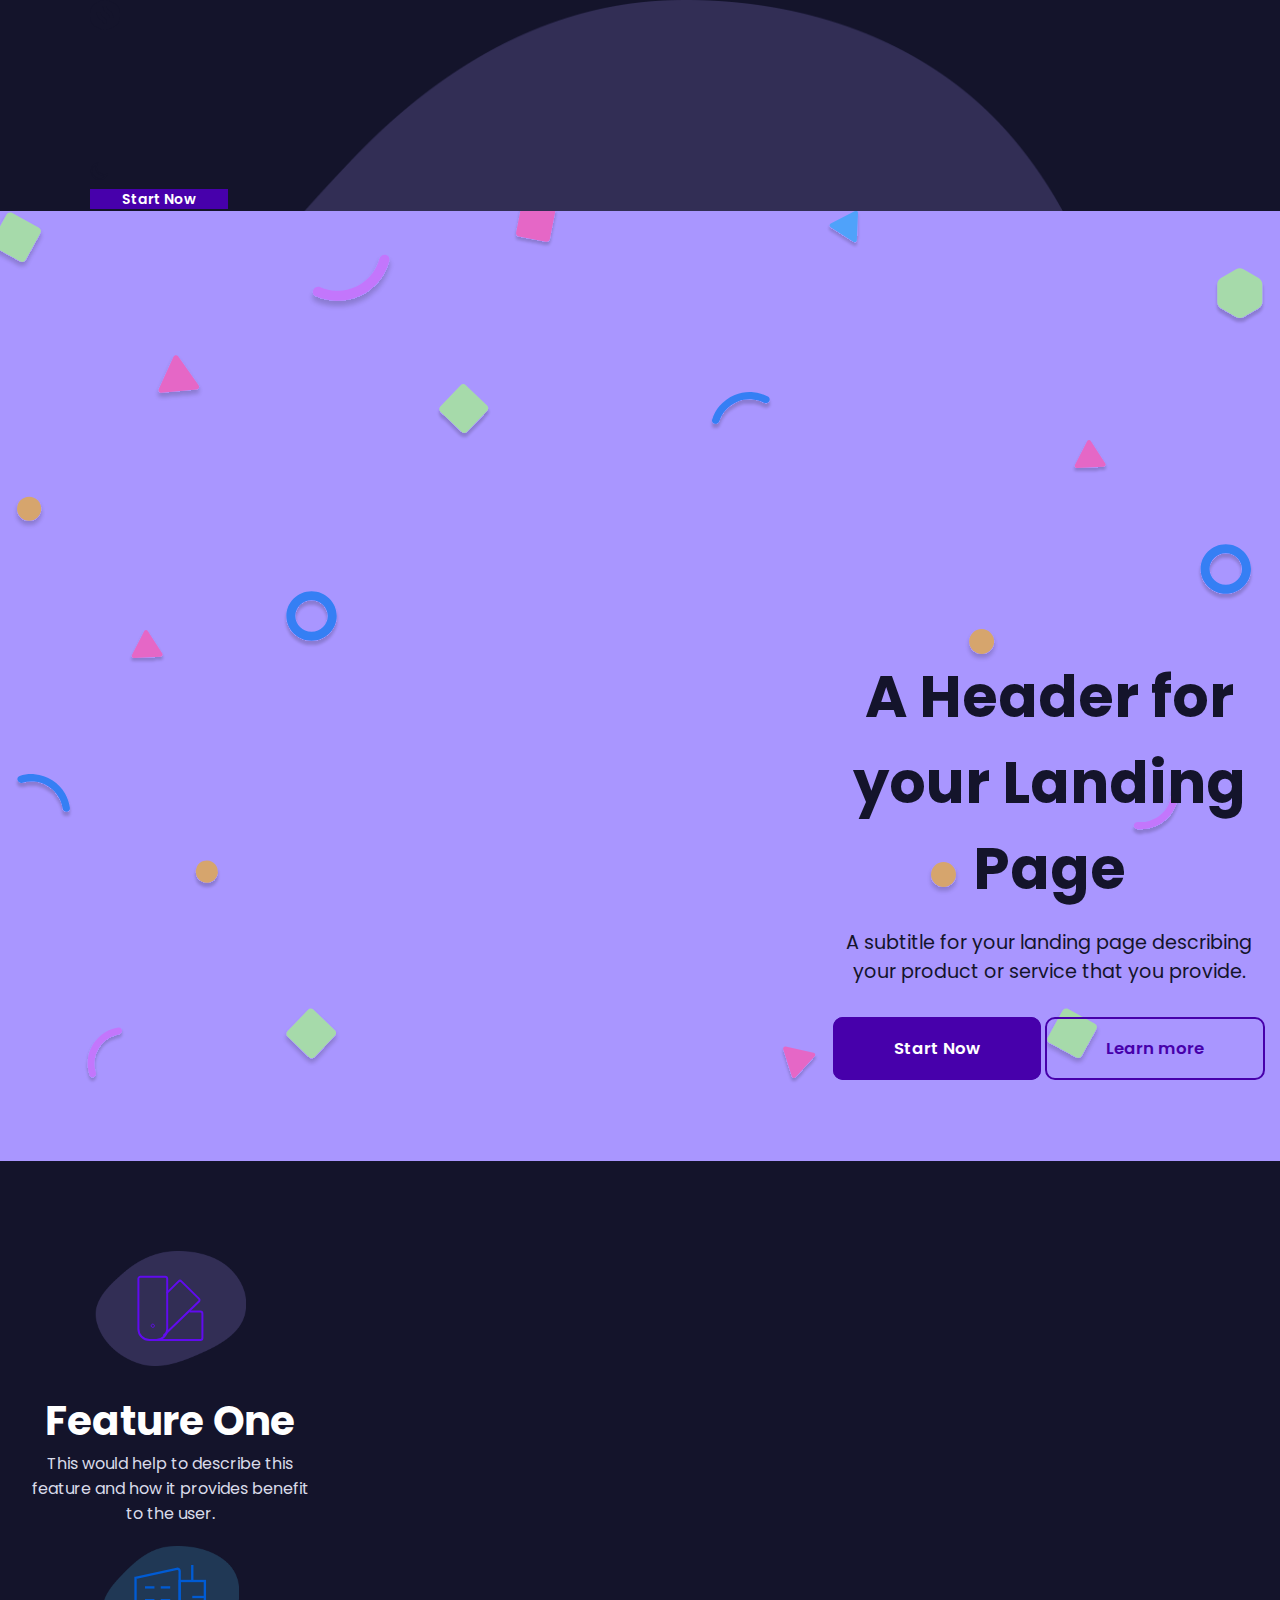
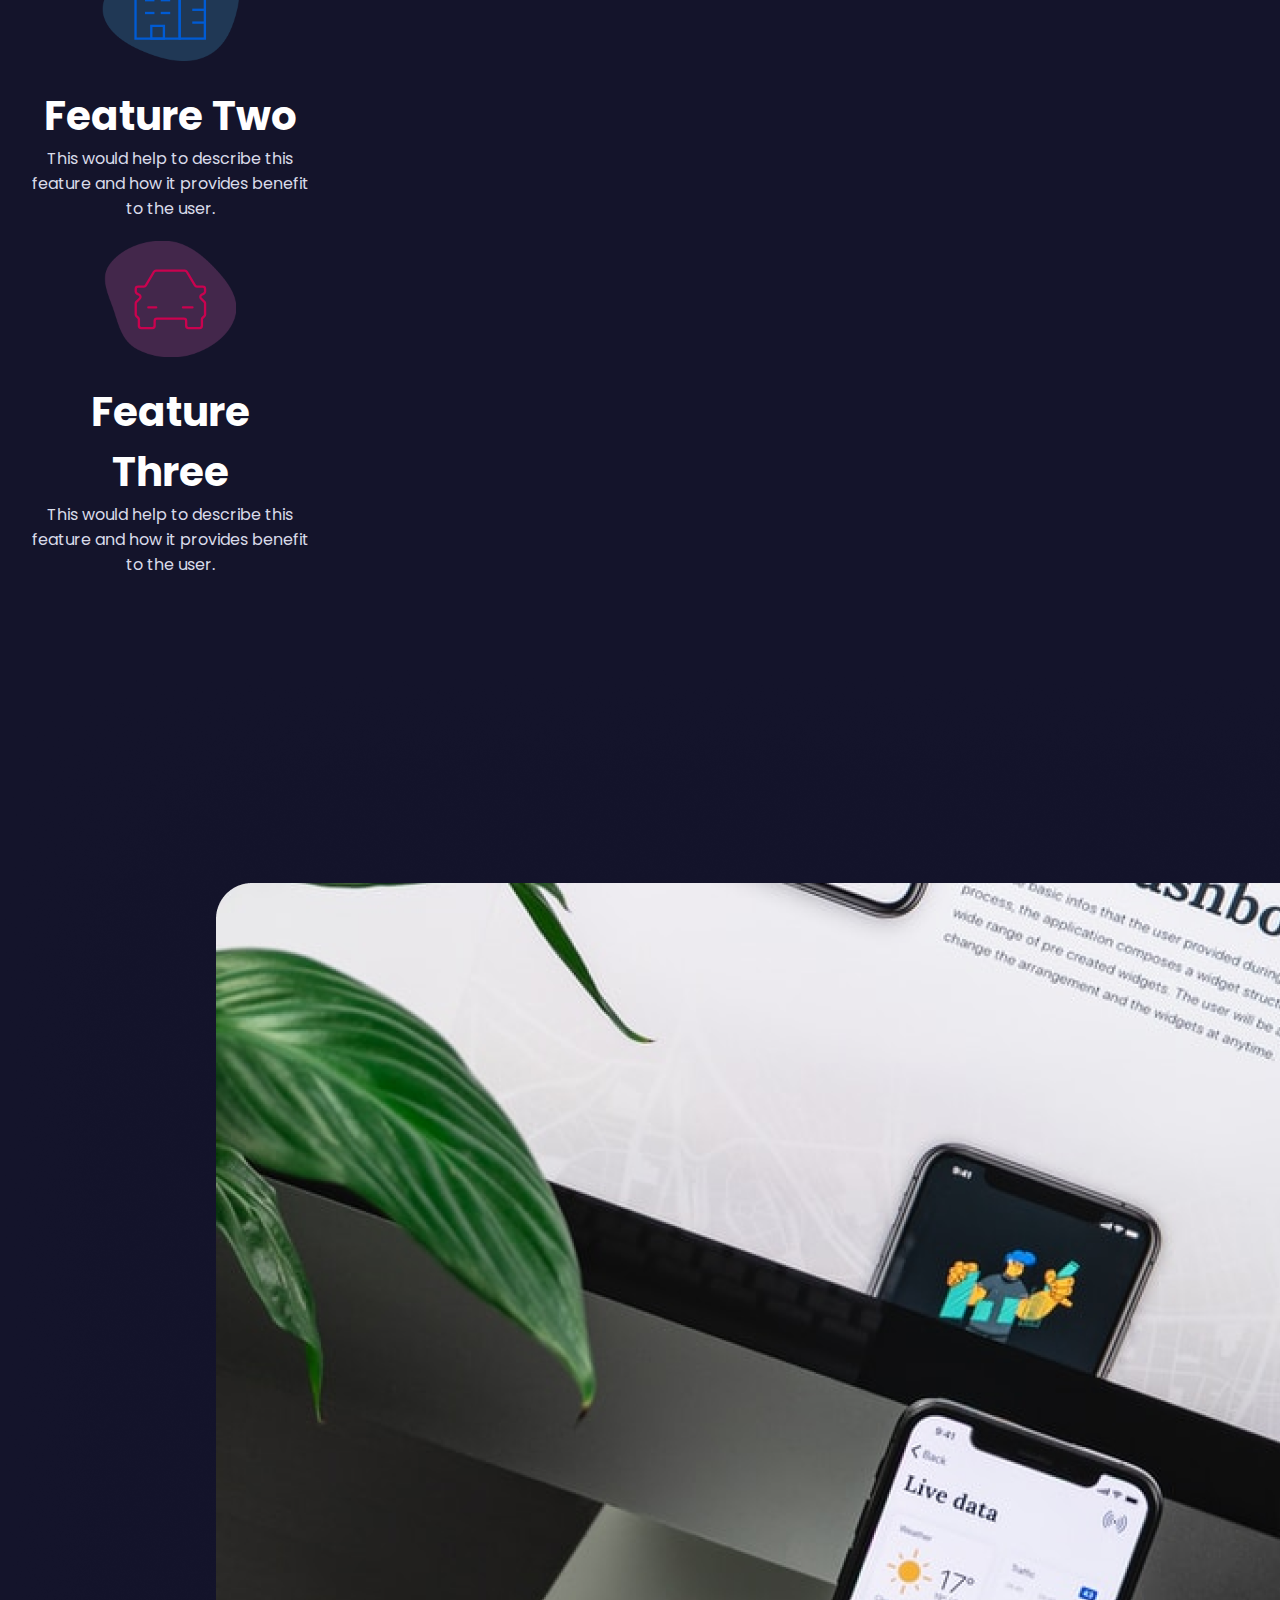
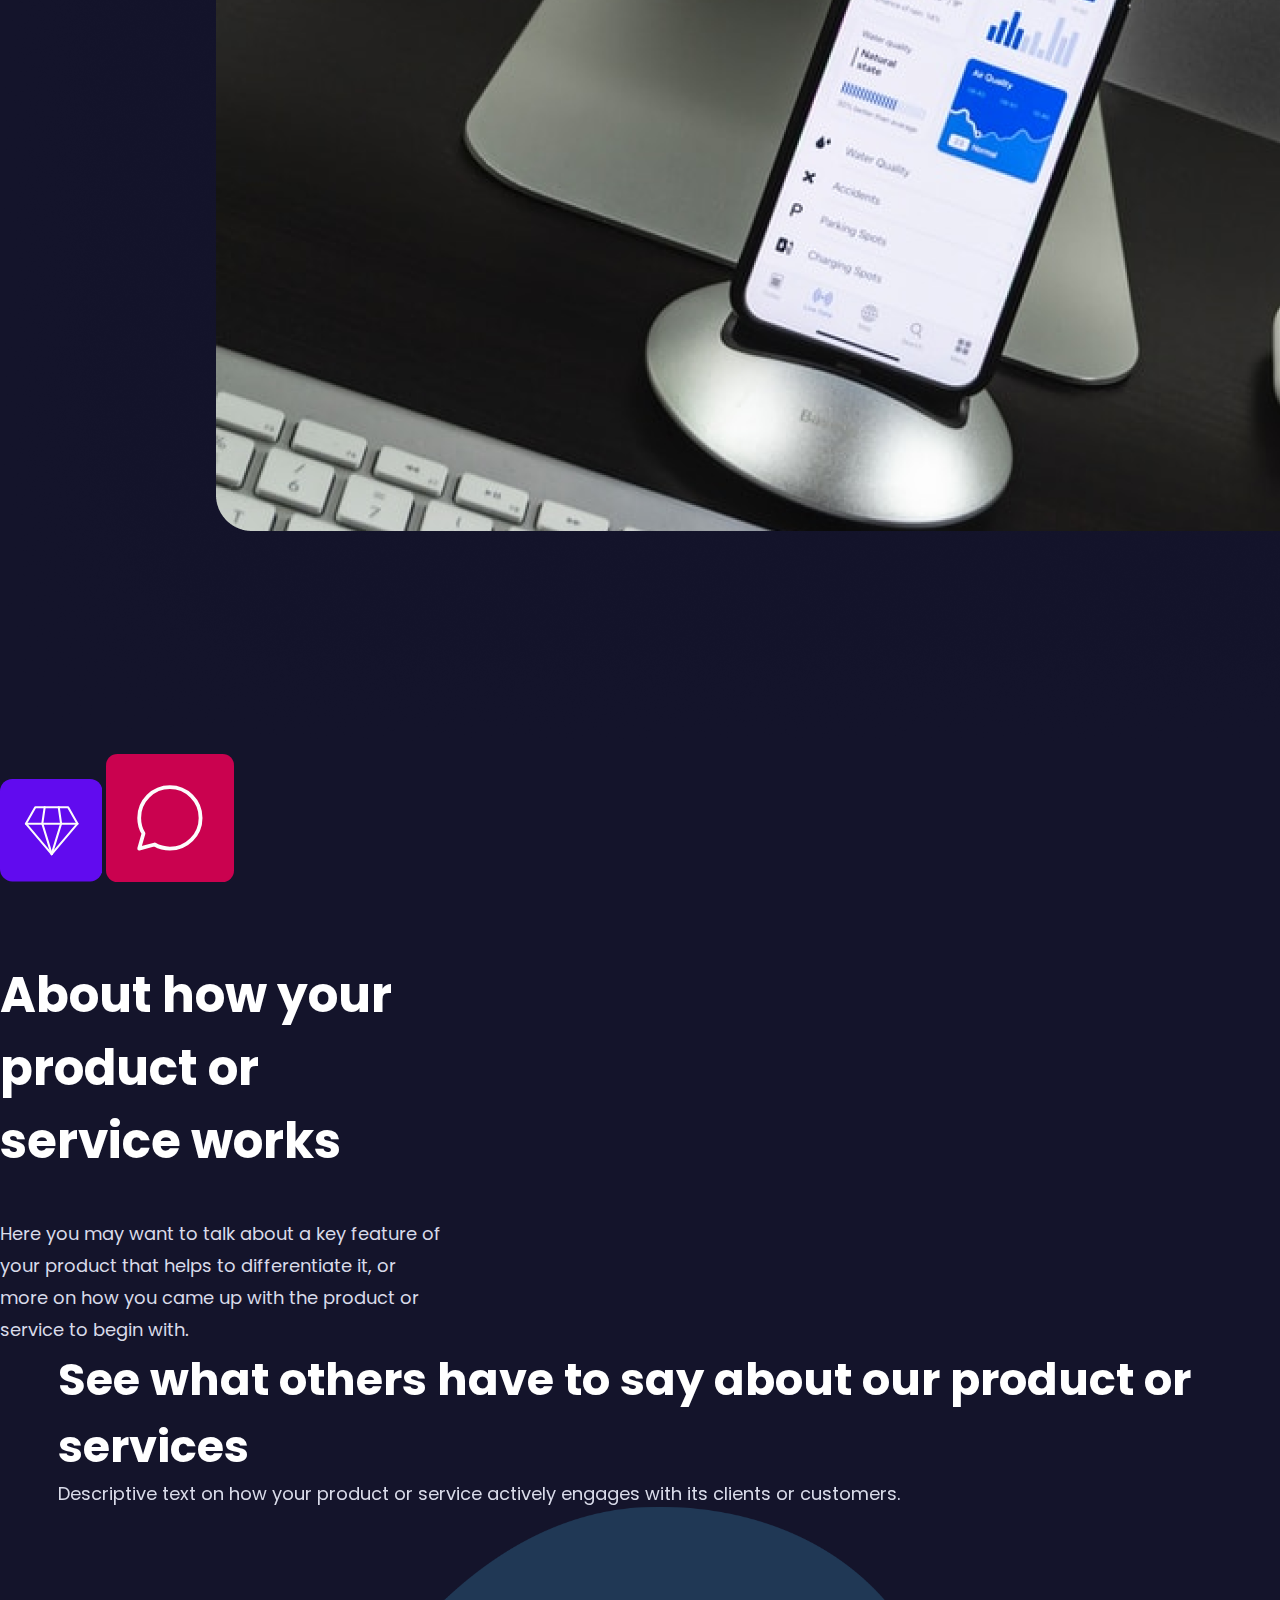
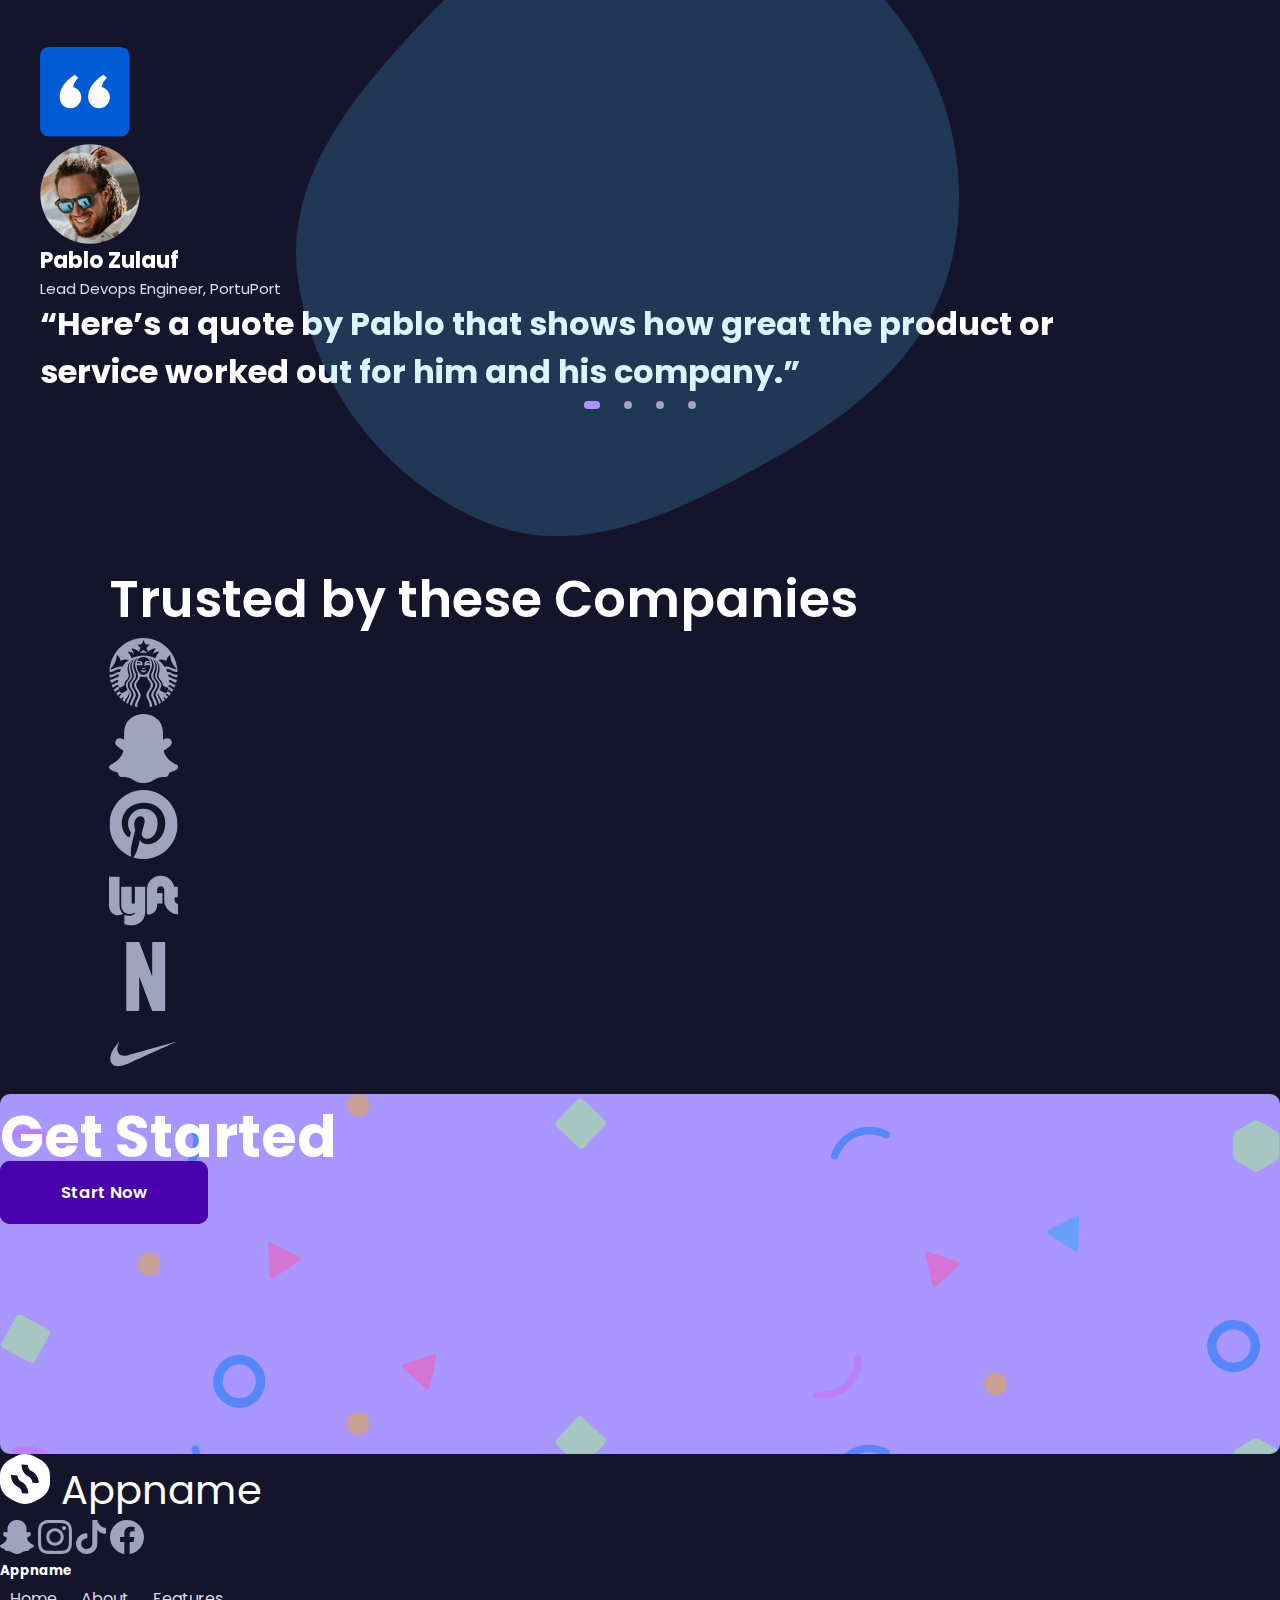
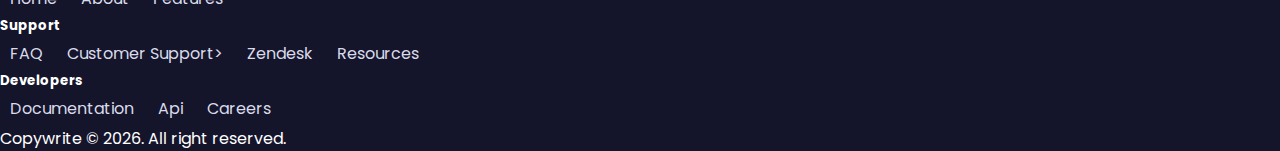
<file: components/product-landing-page.html>
<!DOCTYPE html>
<html lang="en">

<head>
  <meta charset="UTF-8">
  <meta http-equiv="X-UA-Compatible" content="IE=edge">
  <meta name="viewport" content="width=device-width, initial-scale=1.0">
  <title>It-Prism Product Landing Page</title>
  <link href="https://cdn.jsdelivr.net/npm/bootstrap@5.2.1/dist/css/bootstrap.min.css" rel="stylesheet"
    integrity="sha384-iYQeCzEYFbKjA/T2uDLTpkwGzCiq6soy8tYaI1GyVh/UjpbCx/TYkiZhlZB6+fzT" crossorigin="anonymous">

  <link rel="stylesheet" href="../css/product-landing.css">
  <link rel="stylesheet" href="../css/owl.carousel.min.css">
</head>

<body class="dark-mode">

  <main class="p-3 pb-0">
    
  <!-- Navbar -->
  <div class="container-fluid nav position-absolute pt-5">
    <nav class="navbar navbar-expand-lg w-100">
      <div class="container-fluid">
        <a class="navbar-brand fw-bold text-white" href="#">
          <span>
            <svg width="30" height="30" viewBox="0 0 30 30" fill="none">
              <path fill-rule="evenodd" clip-rule="evenodd"
                d="M9.29442 1.47424C12.825 -0.491413 17.175 -0.491413 20.7056 1.47424L24.2944 3.4723C27.825 5.43796 30 9.07063 30 13.0019V16.9981C30 20.9294 27.825 24.562 24.2944 26.5277L20.7056 28.5258C17.175 30.4914 12.825 30.4914 9.29442 28.5258L5.70558 26.5277C2.17495 24.562 0 20.9294 0 16.9981V13.0019C0 9.07063 2.17496 5.43796 5.70558 3.4723L9.29442 1.47424ZM14.8577 6.47664C12.9353 6.37745 12.9352 6.37828 12.9352 6.37912L12.9351 6.38089L12.9349 6.38469L12.9345 6.39341L12.9335 6.4152C12.9329 6.43165 12.9322 6.45191 12.9317 6.47581C12.9306 6.52357 12.9299 6.586 12.9307 6.66154C12.9322 6.81228 12.9396 7.01708 12.9616 7.26296C13.0053 7.75076 13.1083 8.4223 13.3501 9.16409C13.8365 10.6568 14.9238 12.5244 17.2624 13.6121C18.3622 14.1237 18.8915 14.9789 19.1621 15.8093C19.2989 16.229 19.3595 16.619 19.3848 16.9024C19.3973 17.0421 19.4008 17.1503 19.4015 17.2161C19.4018 17.2489 19.4014 17.2707 19.4012 17.28C19.4012 17.2834 19.4011 17.2852 19.4011 17.2852L19.4011 17.2844L19.4013 17.2792L19.4016 17.2747L19.4017 17.2719L19.4018 17.2704C19.4018 17.2697 19.4019 17.2689 21.3243 17.368C23.2467 17.4672 23.2467 17.4664 23.2468 17.4656L23.2469 17.4638L23.2471 17.46L23.2475 17.4513L23.2484 17.4295C23.249 17.413 23.2497 17.3928 23.2502 17.3689C23.2514 17.3211 23.252 17.2587 23.2513 17.1832C23.2497 17.0324 23.2423 16.8276 23.2203 16.5817C23.1767 16.0939 23.0736 15.4224 22.8319 14.6806C22.3454 13.1879 21.2581 11.3203 18.9195 10.2325C17.8198 9.72101 17.2904 8.86578 17.0198 8.03543C16.883 7.61571 16.8224 7.22569 16.7971 6.9423C16.7846 6.80259 16.7811 6.69439 16.7805 6.62854C16.7801 6.59577 16.7805 6.57401 16.7807 6.56464L16.7808 6.56024L16.7806 6.56546L16.7804 6.56999L16.7802 6.57274L16.7802 6.57424C16.7801 6.57503 16.7801 6.57582 14.8577 6.47664ZM8.5686 12.7657C6.64619 12.6665 6.64614 12.6673 6.6461 12.6682L6.64601 12.6699L6.64582 12.6738L6.6454 12.6825L6.64448 12.7043C6.64384 12.7207 6.64319 12.741 6.64263 12.7649C6.64152 12.8126 6.64083 12.8751 6.64161 12.9506C6.64315 13.1013 6.65055 13.3061 6.67255 13.552C6.71619 14.0398 6.81924 14.7114 7.06099 15.4532C7.54745 16.9458 8.63475 18.8135 10.9733 19.9012C12.0731 20.4127 12.6025 21.268 12.8731 22.0983C13.0098 22.518 13.0704 22.9081 13.0958 23.1914C13.1083 23.3312 13.1117 23.4394 13.1124 23.5052C13.1127 23.538 13.1124 23.5597 13.1122 23.5691C13.1121 23.5738 13.112 23.5753 13.1121 23.5735L13.1123 23.5683L13.1125 23.5638L13.1126 23.561L13.1127 23.5595C13.1128 23.5587 13.1128 23.5579 15.0352 23.6571C16.9576 23.7563 16.9577 23.7555 16.9577 23.7546L16.9578 23.7529L16.958 23.7491L16.9584 23.7403L16.9593 23.7185C16.96 23.7021 16.9606 23.6818 16.9612 23.6579C16.9623 23.6102 16.963 23.5477 16.9622 23.4722C16.9607 23.3215 16.9533 23.1167 16.9313 22.8708C16.8876 22.383 16.7846 21.7114 16.5428 20.9697C16.0564 19.477 14.9691 17.6093 12.6305 16.5216C11.5307 16.0101 11.0014 15.1548 10.7308 14.3245C10.594 13.9048 10.5334 13.5147 10.508 13.2314C10.4955 13.0917 10.4921 12.9835 10.4914 12.9176C10.4911 12.8848 10.4914 12.8631 10.4916 12.8537L10.4918 12.8493L10.4915 12.8545L10.4913 12.8591L10.4912 12.8618L10.4911 12.8633C10.4911 12.8641 10.491 12.8649 8.5686 12.7657Z"
                fill="var(--darkmode-color)" />
            </svg>
          </span>
          <span class="ms-2" style="color: var(--darkmode-color);">Appname</span>
        </a>
        <button class="navbar-toggler" type="button" data-bs-toggle="collapse" data-bs-target="#navbarSupportedContent"
          aria-controls="navbarSupportedContent" aria-expanded="false" aria-label="Toggle navigation">
          <span class="navbar-toggler-icon"></span>
        </button>
        <div class="collapse navbar-collapse justify-content-end navbar-collap" id="navbarSupportedContent">
          <ul class="navbar-nav mb-2 mb-lg-0">
            <li class="nav-item">
              <a class="nav-link px-3" aria-current="page" href="#" style="color: var(--darkmode-color);">Home</a>
            </li>
            <li class="nav-item">
              <a class="nav-link px-3" href="#" style="color: var(--darkmode-color);">About</a>
            </li>
            <li class="nav-item">
              <a class="nav-link px-3" href="#" style="color: var(--darkmode-color);">Features</a>
            </li>
            <li class="nav-item">
              <a class="nav-link px-3" href="#" style="color: var(--darkmode-color);">Company</a>
            </li>
            <li class="nav-item">
              <a class="nav-link px-3" href="#" style="color: var(--darkmode-color);">FAQs</a>
            </li>
            <li class="nav-item">
              <a class="nav-link px-3" href="#">
                <span class="light" title="Enable dark mode">
                  <svg width="18" height="18" viewBox="0 0 24 24" fill="none" xmlns="http://www.w3.org/2000/svg">
                    <circle cx="12" cy="12" r="6" stroke="#fff" stroke-width="2"/>
                    <path d="M12 1V2M12 23L12 22" stroke="#fff" stroke-width="2" stroke-linecap="round" stroke-linejoin="round"/>
                    <path d="M4.22168 19.7783L4.92879 19.0712M19.778 4.22197L19.0709 4.92908" stroke="#fff" stroke-width="2" stroke-linecap="round" stroke-linejoin="round"/>
                    <path d="M4.22168 4.22168L4.92879 4.92879M19.778 19.778L19.0709 19.0709" stroke="#fff" stroke-width="2" stroke-linecap="round" stroke-linejoin="round"/>
                    <path d="M1 12H2M23 12L22 12" stroke="#fff" stroke-width="2" stroke-linecap="round" stroke-linejoin="round"/>
                    </svg>
                </span>
                <span class="dark" title="Enable light mode">
                  <svg width="18" height="18" viewBox="0 0 24 24" fill="none" xmlns="http://www.w3.org/2000/svg">
                    <path d="M18.7312 17.6188C12.8951 17.6188 8.16398 12.8003 8.16398 6.8564C8.16398 5.10907 8.57283 3.459 9.29842 2C5.0622 3.40206 2 7.45561 2 12.2376C2 18.1815 6.73111 23 12.5672 23C16.6877 23 20.2573 20.5981 22 17.094C20.9707 17.4347 19.8721 17.6188 18.7312 17.6188Z" stroke="#14142B" stroke-width="2"/>
                    </svg>
                    
                </span>
              </a>
            </li>
            <li class="nav-item ms-lg-4">
              <a class="nav-link btn fw-bold bg-white px-2rem py-2 d-inline-block text-primary nav-btn" href="#">Start Now</a>
            </li>
          </ul>
        </div>
      </div>
    </nav>
  </div>


  <!-- Navbar-End -->

  <!-- Hero Section -->

  <div class="hero-main rounded-4 position-relative">
    <div class="hero-ani position-absolute">
      <!-- svg-1 -->
      <svg viewBox="0 0 76 54" fill="none" xmlns="http://www.w3.org/2000/svg">
        <g filter="url(#filter0_d_3538_41218)">
        <path d="M36.2344 21.369C31.0514 23.5026 26.4663 26.8668 22.8757 31.1706C20.1418 34.4475 18.0472 38.1941 16.6868 42.2149C15.9788 44.3075 13.8757 45.6959 11.7153 45.2347C9.55479 44.7735 8.15897 42.6404 8.82113 40.5328C10.4823 35.2454 13.1659 30.3211 16.7328 26.0457C21.156 20.7439 26.8043 16.5996 33.1891 13.9713C39.5739 11.343 46.503 10.3098 53.3768 10.9613C58.9199 11.4866 64.2924 13.0946 69.1945 15.6802C71.1485 16.7108 71.659 19.2085 70.4493 21.057C69.2396 22.9055 66.7686 23.4 64.7925 22.4123C60.9957 20.5144 56.8706 19.3282 52.622 18.9256C47.0421 18.3968 41.4173 19.2354 36.2344 21.369Z" fill="#0576F0"/>
        </g>
        <defs>
        <filter id="filter0_d_3538_41218" x="-4" y="0.00195312" width="82.7441" height="57.7324" filterUnits="userSpaceOnUse" color-interpolation-filters="sRGB">
        <feFlood flood-opacity="0" result="BackgroundImageFix"/>
        <feColorMatrix in="SourceAlpha" type="matrix" values="0 0 0 0 0 0 0 0 0 0 0 0 0 0 0 0 0 0 127 0" result="hardAlpha"/>
        <feOffset dy="4"/>
        <feGaussianBlur stdDeviation="2"/>
        <feComposite in2="hardAlpha" operator="out"/>
        <feColorMatrix type="matrix" values="0 0 0 0 0 0 0 0 0 0 0 0 0 0 0 0 0 0 0.25 0"/>
        <feBlend mode="normal" in2="BackgroundImageFix" result="effect1_dropShadow_3538_41218"/>
        <feBlend mode="normal" in="SourceGraphic" in2="effect1_dropShadow_3538_41218" result="shape"/>
        </filter>
        </defs>
        </svg>

        <!-- Svg-2 -->
        <svg viewBox="0 0 73 63" fill="none" xmlns="http://www.w3.org/2000/svg">
          <g filter="url(#filter0_d_3538_41219)">
          <path d="M38.7144 26.6938C33.9929 23.6736 28.6065 21.8491 23.0214 21.3784C18.7689 21.02 14.4986 21.4545 10.4251 22.6478C8.30503 23.2688 5.96116 22.3432 5.09903 20.3093C4.23691 18.2753 5.18289 15.908 7.28888 15.2409C12.5723 13.5671 18.1451 12.939 23.6933 13.4067C30.5735 13.9866 37.2089 16.2341 43.0253 19.9547C48.8417 23.6753 53.6641 28.757 57.0752 34.7602C59.8259 39.6012 61.5921 44.9239 62.2877 50.4222C62.565 52.6139 60.8124 54.4652 58.6044 54.5353C56.3964 54.6054 54.5734 52.8655 54.2483 50.6804C53.6238 46.4819 52.2279 42.4229 50.1196 38.7124C47.3506 33.8393 43.436 29.7141 38.7144 26.6938Z" fill="#0576F0"/>
          </g>
          <defs>
          <filter id="filter0_d_3538_41219" x="-3.95117" y="0.609375" width="80.9043" height="66.0469" filterUnits="userSpaceOnUse" color-interpolation-filters="sRGB">
          <feFlood flood-opacity="0" result="BackgroundImageFix"/>
          <feColorMatrix in="SourceAlpha" type="matrix" values="0 0 0 0 0 0 0 0 0 0 0 0 0 0 0 0 0 0 127 0" result="hardAlpha"/>
          <feOffset dy="4"/>
          <feGaussianBlur stdDeviation="2"/>
          <feComposite in2="hardAlpha" operator="out"/>
          <feColorMatrix type="matrix" values="0 0 0 0 0 0 0 0 0 0 0 0 0 0 0 0 0 0 0.25 0"/>
          <feBlend mode="normal" in2="BackgroundImageFix" result="effect1_dropShadow_3538_41219"/>
          <feBlend mode="normal" in="SourceGraphic" in2="effect1_dropShadow_3538_41219" result="shape"/>
          </filter>
          </defs>
          </svg>
          <!-- Svg-3 -->
          <svg width="68" height="68" viewBox="0 0 68 68" fill="none" xmlns="http://www.w3.org/2000/svg">
            <g filter="url(#filter0_d_3538_41222)">
            <path d="M36.1239 36.8567C40.1708 32.9788 43.2119 28.1733 44.9843 22.856C46.3337 18.8073 46.9166 14.5548 46.7158 10.3148C46.6113 8.10815 48.0627 6.04804 50.2424 5.68896C52.4222 5.32988 54.5002 6.80654 54.6529 9.0104C55.0358 14.5394 54.3344 20.1034 52.5738 25.3856C50.3905 31.936 46.6442 37.8558 41.6589 42.6329C36.6736 47.41 30.5995 50.9005 23.962 52.8025C18.6095 54.3363 13.0206 54.7999 7.51303 54.1816C5.31768 53.9352 3.93094 51.796 4.38263 49.6336C4.83431 47.4711 6.95443 46.1089 9.15463 46.3074C13.3822 46.6888 17.6557 46.2877 21.7582 45.1121C27.1463 43.5681 32.077 40.7346 36.1239 36.8567Z" fill="#CF69FC"/>
            </g>
            <defs>
            <filter id="filter0_d_3538_41222" x="-4" y="0.632812" width="75.5762" height="74.7637" filterUnits="userSpaceOnUse" color-interpolation-filters="sRGB">
            <feFlood flood-opacity="0" result="BackgroundImageFix"/>
            <feColorMatrix in="SourceAlpha" type="matrix" values="0 0 0 0 0 0 0 0 0 0 0 0 0 0 0 0 0 0 127 0" result="hardAlpha"/>
            <feOffset dy="4"/>
            <feGaussianBlur stdDeviation="2"/>
            <feComposite in2="hardAlpha" operator="out"/>
            <feColorMatrix type="matrix" values="0 0 0 0 0 0 0 0 0 0 0 0 0 0 0 0 0 0 0.25 0"/>
            <feBlend mode="normal" in2="BackgroundImageFix" result="effect1_dropShadow_3538_41222"/>
            <feBlend mode="normal" in="SourceGraphic" in2="effect1_dropShadow_3538_41222" result="shape"/>
            </filter>
            </defs>
            </svg>
            
          <!-- Svg-4 -->
          <svg width="57" height="78" viewBox="0 0 57 78" fill="none" xmlns="http://www.w3.org/2000/svg">
            <g filter="url(#filter0_d_3538_41261)">
            <path d="M25.4502 35.335C22.5449 40.1281 20.8511 45.557 20.5154 51.1519C20.2598 55.4118 20.7974 59.6703 22.0888 63.7138C22.7608 65.8183 21.8921 68.1838 19.8796 69.0948C17.867 70.0058 15.4776 69.1173 14.7597 67.0281C12.9589 61.7866 12.1963 56.2307 12.5298 50.6727C12.9433 43.7805 15.0298 37.0928 18.6088 31.1882C22.1879 25.2836 27.1516 20.3399 33.0706 16.7847C37.8438 13.9179 43.1222 12.0236 48.6022 11.1953C50.7865 10.8652 52.6796 12.5725 52.803 14.7782C52.9264 16.9839 51.2311 18.8484 49.0545 19.2261C44.8723 19.9519 40.8482 21.4454 37.1897 23.6428C32.3849 26.5287 28.3555 30.5418 25.4502 35.335Z" fill="#CF69FC"/>
            </g>
            <defs>
            <filter id="filter0_d_3538_41261" x="-4" y="0.826172" width="64.8848" height="81.3027" filterUnits="userSpaceOnUse" color-interpolation-filters="sRGB">
            <feFlood flood-opacity="0" result="BackgroundImageFix"/>
            <feColorMatrix in="SourceAlpha" type="matrix" values="0 0 0 0 0 0 0 0 0 0 0 0 0 0 0 0 0 0 127 0" result="hardAlpha"/>
            <feOffset dy="4"/>
            <feGaussianBlur stdDeviation="2"/>
            <feComposite in2="hardAlpha" operator="out"/>
            <feColorMatrix type="matrix" values="0 0 0 0 0 0 0 0 0 0 0 0 0 0 0 0 0 0 0.25 0"/>
            <feBlend mode="normal" in2="BackgroundImageFix" result="effect1_dropShadow_3538_41261"/>
            <feBlend mode="normal" in="SourceGraphic" in2="effect1_dropShadow_3538_41261" result="shape"/>
            </filter>
            </defs>
            </svg>
            
          <!-- Svg-5 -->
          <svg width="76" height="53" viewBox="0 0 76 53" fill="none" xmlns="http://www.w3.org/2000/svg">
            <g filter="url(#filter0_d_3538_41234)">
            <path d="M39.3261 29.8702C44.3773 27.4411 48.7607 23.8179 52.0969 19.314C54.6371 15.8847 56.512 12.0236 57.6381 7.93095C58.2241 5.80097 60.2436 4.29354 62.4271 4.62926C64.6105 4.96497 66.1271 7.01404 65.5877 9.15631C64.2344 14.5307 61.8395 19.6017 58.5253 24.0758C54.4155 29.6241 49.0158 34.0875 42.7933 37.0799C36.5708 40.0723 29.7129 41.5035 22.8129 41.2499C17.2488 41.0453 11.7923 39.7501 6.74919 37.4517C4.73897 36.5355 4.08523 34.0715 5.18625 32.1563C6.28725 30.2411 8.72561 29.6047 10.7553 30.4768C14.6554 32.1524 18.8421 33.0985 23.1068 33.2553C28.708 33.4612 34.2749 32.2993 39.3261 29.8702Z" fill="#CF69FC"/>
            </g>
            <defs>
            <filter id="filter0_d_3538_41234" x="-3.16016" y="0" width="82.3008" height="60.8848" filterUnits="userSpaceOnUse" color-interpolation-filters="sRGB">
            <feFlood flood-opacity="0" result="BackgroundImageFix"/>
            <feColorMatrix in="SourceAlpha" type="matrix" values="0 0 0 0 0 0 0 0 0 0 0 0 0 0 0 0 0 0 127 0" result="hardAlpha"/>
            <feOffset dy="4"/>
            <feGaussianBlur stdDeviation="2"/>
            <feComposite in2="hardAlpha" operator="out"/>
            <feColorMatrix type="matrix" values="0 0 0 0 0 0 0 0 0 0 0 0 0 0 0 0 0 0 0.25 0"/>
            <feBlend mode="normal" in2="BackgroundImageFix" result="effect1_dropShadow_3538_41234"/>
            <feBlend mode="normal" in="SourceGraphic" in2="effect1_dropShadow_3538_41234" result="shape"/>
            </filter>
            </defs>
            </svg>
            
          <!-- Svg-6 -->
          <svg width="58" height="62" viewBox="0 0 58 62" fill="none" xmlns="http://www.w3.org/2000/svg">
            <g filter="url(#filter0_d_3538_41239)">
            <path d="M32.8405 1.31008C30.3653 -0.118984 27.3157 -0.118985 24.8405 1.31008L8.5918 10.6913C6.11659 12.1203 4.5918 14.7614 4.5918 17.6195V36.3819C4.5918 39.24 6.11659 41.881 8.5918 43.3101L24.8405 52.6913C27.3157 54.1203 30.3653 54.1203 32.8405 52.6913L49.0892 43.3101C51.5644 41.881 53.0892 39.24 53.0892 36.3819V17.6195C53.0892 14.7614 51.5644 12.1203 49.0892 10.6913L32.8405 1.31008Z" fill="#A6F787"/>
            </g>
            <defs>
            <filter id="filter0_d_3538_41239" x="-0.160156" y="0" width="58" height="62" filterUnits="userSpaceOnUse" color-interpolation-filters="sRGB">
            <feFlood flood-opacity="0" result="BackgroundImageFix"/>
            <feColorMatrix in="SourceAlpha" type="matrix" values="0 0 0 0 0 0 0 0 0 0 0 0 0 0 0 0 0 0 127 0" result="hardAlpha"/>
            <feOffset dy="4"/>
            <feGaussianBlur stdDeviation="2"/>
            <feComposite in2="hardAlpha" operator="out"/>
            <feColorMatrix type="matrix" values="0 0 0 0 0 0 0 0 0 0 0 0 0 0 0 0 0 0 0.25 0"/>
            <feBlend mode="normal" in2="BackgroundImageFix" result="effect1_dropShadow_3538_41239"/>
            <feBlend mode="normal" in="SourceGraphic" in2="effect1_dropShadow_3538_41239" result="shape"/>
            </filter>
            </defs>
            </svg>
            
          <!-- Svg-7 -->
          <svg width="64" height="64" viewBox="0 0 64 64" fill="none" xmlns="http://www.w3.org/2000/svg">
            <g filter="url(#filter0_d_3538_41213)">
            <path fill-rule="evenodd" clip-rule="evenodd" d="M60 27.8369C60 43.0296 47.464 55.3457 32 55.3457C16.536 55.3457 4 43.0296 4 27.8369C4 12.6442 16.536 0.328125 32 0.328125C47.464 0.328125 60 12.6442 60 27.8369ZM50 27.8369C50 37.3406 42.1087 45.3457 32 45.3457C21.8913 45.3457 14 37.3406 14 27.8369C14 18.3332 21.8913 10.3281 32 10.3281C42.1087 10.3281 50 18.3332 50 27.8369Z" fill="#0576F0"/>
            </g>
            <defs>
            <filter id="filter0_d_3538_41213" x="0" y="0" width="64" height="64" filterUnits="userSpaceOnUse" color-interpolation-filters="sRGB">
            <feFlood flood-opacity="0" result="BackgroundImageFix"/>
            <feColorMatrix in="SourceAlpha" type="matrix" values="0 0 0 0 0 0 0 0 0 0 0 0 0 0 0 0 0 0 127 0" result="hardAlpha"/>
            <feOffset dy="4"/>
            <feGaussianBlur stdDeviation="2"/>
            <feComposite in2="hardAlpha" operator="out"/>
            <feColorMatrix type="matrix" values="0 0 0 0 0 0 0 0 0 0 0 0 0 0 0 0 0 0 0.25 0"/>
            <feBlend mode="normal" in2="BackgroundImageFix" result="effect1_dropShadow_3538_41213"/>
            <feBlend mode="normal" in="SourceGraphic" in2="effect1_dropShadow_3538_41213" result="shape"/>
            </filter>
            </defs>
            </svg>
            
          <!-- Svg-8 -->
          <svg width="65" height="64" viewBox="0 0 65 64" fill="none" xmlns="http://www.w3.org/2000/svg">
            <g filter="url(#filter0_d_3538_41237)">
            <path fill-rule="evenodd" clip-rule="evenodd" d="M60.8398 27.8369C60.8398 43.0296 48.3038 55.3457 32.8398 55.3457C17.3759 55.3457 4.83984 43.0296 4.83984 27.8369C4.83984 12.6442 17.3759 0.328125 32.8398 0.328125C48.3038 0.328125 60.8398 12.6442 60.8398 27.8369ZM50.8398 27.8369C50.8398 37.3406 42.9486 45.3457 32.8398 45.3457C22.7311 45.3457 14.8398 37.3406 14.8398 27.8369C14.8398 18.3332 22.7311 10.3281 32.8398 10.3281C42.9486 10.3281 50.8398 18.3332 50.8398 27.8369Z" fill="#0576F0"/>
            </g>
            <defs>
            <filter id="filter0_d_3538_41237" x="0.839844" y="0" width="64" height="64" filterUnits="userSpaceOnUse" color-interpolation-filters="sRGB">
            <feFlood flood-opacity="0" result="BackgroundImageFix"/>
            <feColorMatrix in="SourceAlpha" type="matrix" values="0 0 0 0 0 0 0 0 0 0 0 0 0 0 0 0 0 0 127 0" result="hardAlpha"/>
            <feOffset dy="4"/>
            <feGaussianBlur stdDeviation="2"/>
            <feComposite in2="hardAlpha" operator="out"/>
            <feColorMatrix type="matrix" values="0 0 0 0 0 0 0 0 0 0 0 0 0 0 0 0 0 0 0.25 0"/>
            <feBlend mode="normal" in2="BackgroundImageFix" result="effect1_dropShadow_3538_41237"/>
            <feBlend mode="normal" in="SourceGraphic" in2="effect1_dropShadow_3538_41237" result="shape"/>
            </filter>
            </defs>
            </svg>
            
          <!-- Svg-9 -->
          <svg width="32" height="33" viewBox="0 0 32 33" fill="none" xmlns="http://www.w3.org/2000/svg">
            <g filter="url(#filter0_d_3538_41216)">
            <circle cx="16" cy="12.6328" r="12" fill="#EAAC30"/>
            </g>
            <defs>
            <filter id="filter0_d_3538_41216" x="0" y="0.632812" width="32" height="32" filterUnits="userSpaceOnUse" color-interpolation-filters="sRGB">
            <feFlood flood-opacity="0" result="BackgroundImageFix"/>
            <feColorMatrix in="SourceAlpha" type="matrix" values="0 0 0 0 0 0 0 0 0 0 0 0 0 0 0 0 0 0 127 0" result="hardAlpha"/>
            <feOffset dy="4"/>
            <feGaussianBlur stdDeviation="2"/>
            <feComposite in2="hardAlpha" operator="out"/>
            <feColorMatrix type="matrix" values="0 0 0 0 0 0 0 0 0 0 0 0 0 0 0 0 0 0 0.25 0"/>
            <feBlend mode="normal" in2="BackgroundImageFix" result="effect1_dropShadow_3538_41216"/>
            <feBlend mode="normal" in="SourceGraphic" in2="effect1_dropShadow_3538_41216" result="shape"/>
            </filter>
            </defs>
            </svg>
            
          <!-- Svg-10 -->
          <svg width="33" height="36" viewBox="0 0 33 36" fill="none" xmlns="http://www.w3.org/2000/svg">
            <g filter="url(#filter0_d_3538_41268)">
            <circle cx="16.0393" cy="15.8076" r="12" transform="rotate(162.332 16.0393 15.8076)" fill="#EAAC30"/>
            </g>
            <defs>
            <filter id="filter0_d_3538_41268" x="-3.03711" y="0.732422" width="38.1523" height="38.1504" filterUnits="userSpaceOnUse" color-interpolation-filters="sRGB">
            <feFlood flood-opacity="0" result="BackgroundImageFix"/>
            <feColorMatrix in="SourceAlpha" type="matrix" values="0 0 0 0 0 0 0 0 0 0 0 0 0 0 0 0 0 0 127 0" result="hardAlpha"/>
            <feOffset dy="4"/>
            <feGaussianBlur stdDeviation="2"/>
            <feComposite in2="hardAlpha" operator="out"/>
            <feColorMatrix type="matrix" values="0 0 0 0 0 0 0 0 0 0 0 0 0 0 0 0 0 0 0.25 0"/>
            <feBlend mode="normal" in2="BackgroundImageFix" result="effect1_dropShadow_3538_41268"/>
            <feBlend mode="normal" in="SourceGraphic" in2="effect1_dropShadow_3538_41268" result="shape"/>
            </filter>
            </defs>
            </svg>
            
          <!-- Svg-11 -->
          <svg width="32" height="32" viewBox="0 0 32 32" fill="none" xmlns="http://www.w3.org/2000/svg">
            <g filter="url(#filter0_d_3538_41221)">
            <circle cx="16" cy="12" r="12" fill="#EAAC30"/>
            </g>
            <defs>
            <filter id="filter0_d_3538_41221" x="0" y="0" width="32" height="32" filterUnits="userSpaceOnUse" color-interpolation-filters="sRGB">
            <feFlood flood-opacity="0" result="BackgroundImageFix"/>
            <feColorMatrix in="SourceAlpha" type="matrix" values="0 0 0 0 0 0 0 0 0 0 0 0 0 0 0 0 0 0 127 0" result="hardAlpha"/>
            <feOffset dy="4"/>
            <feGaussianBlur stdDeviation="2"/>
            <feComposite in2="hardAlpha" operator="out"/>
            <feColorMatrix type="matrix" values="0 0 0 0 0 0 0 0 0 0 0 0 0 0 0 0 0 0 0.25 0"/>
            <feBlend mode="normal" in2="BackgroundImageFix" result="effect1_dropShadow_3538_41221"/>
            <feBlend mode="normal" in="SourceGraphic" in2="effect1_dropShadow_3538_41221" result="shape"/>
            </filter>
            </defs>
            </svg>
            
          <!-- Svg-12 -->
          <svg width="33" height="32" viewBox="0 0 33 32" fill="none" xmlns="http://www.w3.org/2000/svg">
            <g filter="url(#filter0_d_3538_41233)">
            <circle cx="16.8398" cy="12" r="12" fill="#EAAC30"/>
            </g>
            <defs>
            <filter id="filter0_d_3538_41233" x="0.839844" y="0" width="32" height="32" filterUnits="userSpaceOnUse" color-interpolation-filters="sRGB">
            <feFlood flood-opacity="0" result="BackgroundImageFix"/>
            <feColorMatrix in="SourceAlpha" type="matrix" values="0 0 0 0 0 0 0 0 0 0 0 0 0 0 0 0 0 0 127 0" result="hardAlpha"/>
            <feOffset dy="4"/>
            <feGaussianBlur stdDeviation="2"/>
            <feComposite in2="hardAlpha" operator="out"/>
            <feColorMatrix type="matrix" values="0 0 0 0 0 0 0 0 0 0 0 0 0 0 0 0 0 0 0.25 0"/>
            <feBlend mode="normal" in2="BackgroundImageFix" result="effect1_dropShadow_3538_41233"/>
            <feBlend mode="normal" in="SourceGraphic" in2="effect1_dropShadow_3538_41233" result="shape"/>
            </filter>
            </defs>
            </svg>
            
          <!-- Svg-13 -->
          <svg width="55" height="55" viewBox="0 0 55 55" fill="none" xmlns="http://www.w3.org/2000/svg">
            <g filter="url(#filter0_d_3538_41214)">
            <path d="M15.5976 0.767056C13.4295 0.343423 11.3285 1.75763 10.9048 3.92577L4.76837 35.3319C4.34474 37.5 5.75894 39.6011 7.92708 40.0247L39.3332 46.1611C41.5013 46.5848 43.6024 45.1706 44.026 43.0024L50.1625 11.5963C50.5861 9.42818 49.1719 7.32714 47.0038 6.9035L15.5976 0.767056Z" fill="#FF54AF"/>
            </g>
            <defs>
            <filter id="filter0_d_3538_41214" x="0.00195312" y="0" width="54.9277" height="54.9297" filterUnits="userSpaceOnUse" color-interpolation-filters="sRGB">
            <feFlood flood-opacity="0" result="BackgroundImageFix"/>
            <feColorMatrix in="SourceAlpha" type="matrix" values="0 0 0 0 0 0 0 0 0 0 0 0 0 0 0 0 0 0 127 0" result="hardAlpha"/>
            <feOffset dy="4"/>
            <feGaussianBlur stdDeviation="2"/>
            <feComposite in2="hardAlpha" operator="out"/>
            <feColorMatrix type="matrix" values="0 0 0 0 0 0 0 0 0 0 0 0 0 0 0 0 0 0 0.25 0"/>
            <feBlend mode="normal" in2="BackgroundImageFix" result="effect1_dropShadow_3538_41214"/>
            <feBlend mode="normal" in="SourceGraphic" in2="effect1_dropShadow_3538_41214" result="shape"/>
            </filter>
            </defs>
            </svg>
            
          <!-- Svg-14 -->
          <svg width="62" height="64" viewBox="0 0 62 64" fill="none" xmlns="http://www.w3.org/2000/svg">
            <g filter="url(#filter0_d_3538_41220)">
            <path d="M5.76578 26.6415C4.23828 28.2375 4.29377 30.7695 5.88971 32.297L29.0074 54.4233C30.6034 55.9508 33.1354 55.8953 34.6629 54.2994L56.7892 31.1817C58.3167 29.5857 58.2612 27.0537 56.6653 25.5262L33.5476 3.39991C31.9516 1.87241 29.4196 1.92789 27.8921 3.52383L5.76578 26.6415Z" fill="#A6F787"/>
            </g>
            <defs>
            <filter id="filter0_d_3538_41220" x="-1" y="0.632812" width="64.5547" height="64.5547" filterUnits="userSpaceOnUse" color-interpolation-filters="sRGB">
            <feFlood flood-opacity="0" result="BackgroundImageFix"/>
            <feColorMatrix in="SourceAlpha" type="matrix" values="0 0 0 0 0 0 0 0 0 0 0 0 0 0 0 0 0 0 127 0" result="hardAlpha"/>
            <feOffset dy="4"/>
            <feGaussianBlur stdDeviation="2"/>
            <feComposite in2="hardAlpha" operator="out"/>
            <feColorMatrix type="matrix" values="0 0 0 0 0 0 0 0 0 0 0 0 0 0 0 0 0 0 0.25 0"/>
            <feBlend mode="normal" in2="BackgroundImageFix" result="effect1_dropShadow_3538_41220"/>
            <feBlend mode="normal" in="SourceGraphic" in2="effect1_dropShadow_3538_41220" result="shape"/>
            </filter>
            </defs>
            </svg>
            
          <!-- Svg-15 -->
          <svg width="62" height="63" viewBox="0 0 62 63" fill="none" xmlns="http://www.w3.org/2000/svg">
            <g filter="url(#filter0_d_3538_41275)">
            <path d="M5.76578 26.0087C4.23828 27.6047 4.29377 30.1367 5.88971 31.6642L29.0074 53.7905C30.6034 55.318 33.1354 55.2625 34.6629 53.6666L56.7892 30.5489C58.3167 28.9529 58.2612 26.4209 56.6653 24.8934L33.5476 2.76709C31.9516 1.23959 29.4196 1.29508 27.8921 2.89102L5.76578 26.0087Z" fill="#A6F787"/>
            </g>
            <defs>
            <filter id="filter0_d_3538_41275" x="-1" y="0.00195312" width="64.5547" height="64.5547" filterUnits="userSpaceOnUse" color-interpolation-filters="sRGB">
            <feFlood flood-opacity="0" result="BackgroundImageFix"/>
            <feColorMatrix in="SourceAlpha" type="matrix" values="0 0 0 0 0 0 0 0 0 0 0 0 0 0 0 0 0 0 127 0" result="hardAlpha"/>
            <feOffset dy="4"/>
            <feGaussianBlur stdDeviation="2"/>
            <feComposite in2="hardAlpha" operator="out"/>
            <feColorMatrix type="matrix" values="0 0 0 0 0 0 0 0 0 0 0 0 0 0 0 0 0 0 0.25 0"/>
            <feBlend mode="normal" in2="BackgroundImageFix" result="effect1_dropShadow_3538_41275"/>
            <feBlend mode="normal" in="SourceGraphic" in2="effect1_dropShadow_3538_41275" result="shape"/>
            </filter>
            </defs>
            </svg>
            
          <!-- Svg-16 -->
          <svg width="60" height="61" viewBox="0 0 60 61" fill="none" xmlns="http://www.w3.org/2000/svg">
            <g filter="url(#filter0_d_3538_41260)">
            <path d="M55.385 22.7434C56.4474 20.8065 55.7384 18.3751 53.8015 17.3127L25.7448 1.92367C23.8079 0.861274 21.3765 1.57021 20.3141 3.50712L4.92507 31.5638C3.86268 33.5007 4.57162 35.9321 6.50853 36.9945L34.5652 52.3836C36.5021 53.4459 38.9335 52.737 39.9959 50.8001L55.385 22.7434Z" fill="#A6F787"/>
            </g>
            <defs>
            <filter id="filter0_d_3538_41260" x="-0.998047" y="0" width="62.3066" height="62.3066" filterUnits="userSpaceOnUse" color-interpolation-filters="sRGB">
            <feFlood flood-opacity="0" result="BackgroundImageFix"/>
            <feColorMatrix in="SourceAlpha" type="matrix" values="0 0 0 0 0 0 0 0 0 0 0 0 0 0 0 0 0 0 127 0" result="hardAlpha"/>
            <feOffset dy="4"/>
            <feGaussianBlur stdDeviation="2"/>
            <feComposite in2="hardAlpha" operator="out"/>
            <feColorMatrix type="matrix" values="0 0 0 0 0 0 0 0 0 0 0 0 0 0 0 0 0 0 0.25 0"/>
            <feBlend mode="normal" in2="BackgroundImageFix" result="effect1_dropShadow_3538_41260"/>
            <feBlend mode="normal" in="SourceGraphic" in2="effect1_dropShadow_3538_41260" result="shape"/>
            </filter>
            </defs>
            </svg>
            
          <!-- Svg-17 -->
          <svg width="60" height="61" viewBox="0 0 60 61" fill="none" xmlns="http://www.w3.org/2000/svg">
            <g filter="url(#filter0_d_3538_41260)">
            <path d="M55.385 22.7434C56.4474 20.8065 55.7384 18.3751 53.8015 17.3127L25.7448 1.92367C23.8079 0.861274 21.3765 1.57021 20.3141 3.50712L4.92507 31.5638C3.86268 33.5007 4.57162 35.9321 6.50853 36.9945L34.5652 52.3836C36.5021 53.4459 38.9335 52.737 39.9959 50.8001L55.385 22.7434Z" fill="#A6F787"/>
            </g>
            <defs>
            <filter id="filter0_d_3538_41260" x="-0.998047" y="0" width="62.3066" height="62.3066" filterUnits="userSpaceOnUse" color-interpolation-filters="sRGB">
            <feFlood flood-opacity="0" result="BackgroundImageFix"/>
            <feColorMatrix in="SourceAlpha" type="matrix" values="0 0 0 0 0 0 0 0 0 0 0 0 0 0 0 0 0 0 127 0" result="hardAlpha"/>
            <feOffset dy="4"/>
            <feGaussianBlur stdDeviation="2"/>
            <feComposite in2="hardAlpha" operator="out"/>
            <feColorMatrix type="matrix" values="0 0 0 0 0 0 0 0 0 0 0 0 0 0 0 0 0 0 0.25 0"/>
            <feBlend mode="normal" in2="BackgroundImageFix" result="effect1_dropShadow_3538_41260"/>
            <feBlend mode="normal" in="SourceGraphic" in2="effect1_dropShadow_3538_41260" result="shape"/>
            </filter>
            </defs>
            </svg>
            
          <!-- Svg-18 -->
          <svg width="54" height="57" viewBox="0 0 54 57" fill="none" xmlns="http://www.w3.org/2000/svg">
            <g filter="url(#filter0_d_3538_41236)">
            <path d="M38.5248 13.1191C38.6074 11.1963 36.5777 9.90513 34.8712 10.7949L5.69061 26.0097C3.98415 26.8995 3.88079 29.3029 5.50458 30.3359L33.2713 47.9996C34.8951 49.0326 37.0282 47.9204 37.1109 45.9976L38.5248 13.1191Z" fill="#2AA8F8"/>
            </g>
            <defs>
            <filter id="filter0_d_3538_41236" x="-1" y="0" width="58.8477" height="57.9258" filterUnits="userSpaceOnUse" color-interpolation-filters="sRGB">
            <feFlood flood-opacity="0" result="BackgroundImageFix"/>
            <feColorMatrix in="SourceAlpha" type="matrix" values="0 0 0 0 0 0 0 0 0 0 0 0 0 0 0 0 0 0 127 0" result="hardAlpha"/>
            <feOffset dy="4"/>
            <feGaussianBlur stdDeviation="2"/>
            <feComposite in2="hardAlpha" operator="out"/>
            <feColorMatrix type="matrix" values="0 0 0 0 0 0 0 0 0 0 0 0 0 0 0 0 0 0 0.25 0"/>
            <feBlend mode="normal" in2="BackgroundImageFix" result="effect1_dropShadow_3538_41236"/>
            <feBlend mode="normal" in="SourceGraphic" in2="effect1_dropShadow_3538_41236" result="shape"/>
            </filter>
            </defs>
            </svg>
            
          <!-- Svg-19 -->
          <svg width="54" height="59" viewBox="0 0 54 59" fill="none" xmlns="http://www.w3.org/2000/svg">
            <g filter="url(#filter0_d_3538_41217)">
            <path d="M15.7678 14.4988C13.887 14.091 12.2701 15.8722 12.8574 17.7049L22.8998 49.0442C23.4871 50.8769 25.8381 51.3866 27.1316 49.9617L49.251 25.595C50.5446 24.1701 49.8105 21.8792 47.9296 21.4714L15.7678 14.4988Z" fill="#FF54AF"/>
            </g>
            <defs>
            <filter id="filter0_d_3538_41217" x="-4" y="0.632812" width="59.457" height="59.6621" filterUnits="userSpaceOnUse" color-interpolation-filters="sRGB">
            <feFlood flood-opacity="0" result="BackgroundImageFix"/>
            <feColorMatrix in="SourceAlpha" type="matrix" values="0 0 0 0 0 0 0 0 0 0 0 0 0 0 0 0 0 0 127 0" result="hardAlpha"/>
            <feOffset dy="4"/>
            <feGaussianBlur stdDeviation="2"/>
            <feComposite in2="hardAlpha" operator="out"/>
            <feColorMatrix type="matrix" values="0 0 0 0 0 0 0 0 0 0 0 0 0 0 0 0 0 0 0.25 0"/>
            <feBlend mode="normal" in2="BackgroundImageFix" result="effect1_dropShadow_3538_41217"/>
            <feBlend mode="normal" in="SourceGraphic" in2="effect1_dropShadow_3538_41217" result="shape"/>
            </filter>
            </defs>
            </svg>
            
          <!-- Svg-20 -->
          <svg width="51" height="50" viewBox="0 0 51 50" fill="none" xmlns="http://www.w3.org/2000/svg">
            <g filter="url(#filter0_d_3538_41269)">
            <path d="M39.7205 32.938C41.6364 32.7557 42.6364 30.5678 41.5206 28.9997L22.4404 2.18658C21.3246 0.618558 18.9298 0.846437 18.1298 2.59676L4.449 32.5273C3.64895 34.2776 5.04371 36.2376 6.95955 36.0553L39.7205 32.938Z" fill="#FF54AF"/>
            </g>
            <defs>
            <filter id="filter0_d_3538_41269" x="-1.21484" y="0.00390625" width="55.6289" height="57.1113" filterUnits="userSpaceOnUse" color-interpolation-filters="sRGB">
            <feFlood flood-opacity="0" result="BackgroundImageFix"/>
            <feColorMatrix in="SourceAlpha" type="matrix" values="0 0 0 0 0 0 0 0 0 0 0 0 0 0 0 0 0 0 127 0" result="hardAlpha"/>
            <feOffset dy="4"/>
            <feGaussianBlur stdDeviation="2"/>
            <feComposite in2="hardAlpha" operator="out"/>
            <feColorMatrix type="matrix" values="0 0 0 0 0 0 0 0 0 0 0 0 0 0 0 0 0 0 0.25 0"/>
            <feBlend mode="normal" in2="BackgroundImageFix" result="effect1_dropShadow_3538_41269"/>
            <feBlend mode="normal" in="SourceGraphic" in2="effect1_dropShadow_3538_41269" result="shape"/>
            </filter>
            </defs>
            </svg>
            
          <!-- Svg-21 -->
          <svg width="52" height="50" viewBox="0 0 52 50" fill="none" xmlns="http://www.w3.org/2000/svg">
            <g filter="url(#filter0_d_3538_41259)">
            <path d="M39.9725 33.8818C41.8948 33.7889 42.9956 31.6499 41.954 30.0316L24.1426 2.3594C23.101 0.741139 20.6981 0.857296 19.8175 2.56848L4.75835 31.8297C3.8777 33.5409 5.17971 35.5638 7.10196 35.4708L39.9725 33.8818Z" fill="#FF54AF"/>
            </g>
            <defs>
            <filter id="filter0_d_3538_41259" x="-1" y="0" width="56.5098" height="57.8027" filterUnits="userSpaceOnUse" color-interpolation-filters="sRGB">
            <feFlood flood-opacity="0" result="BackgroundImageFix"/>
            <feColorMatrix in="SourceAlpha" type="matrix" values="0 0 0 0 0 0 0 0 0 0 0 0 0 0 0 0 0 0 127 0" result="hardAlpha"/>
            <feOffset dy="4"/>
            <feGaussianBlur stdDeviation="2"/>
            <feComposite in2="hardAlpha" operator="out"/>
            <feColorMatrix type="matrix" values="0 0 0 0 0 0 0 0 0 0 0 0 0 0 0 0 0 0 0.25 0"/>
            <feBlend mode="normal" in2="BackgroundImageFix" result="effect1_dropShadow_3538_41259"/>
            <feBlend mode="normal" in="SourceGraphic" in2="effect1_dropShadow_3538_41259" result="shape"/>
            </filter>
            </defs>
            </svg>
            
          <!-- Svg-22 -->
          <svg width="52" height="50" viewBox="0 0 52 50" fill="none" xmlns="http://www.w3.org/2000/svg">
            <g filter="url(#filter0_d_3538_41474)">
            <path d="M39.9725 33.8818C41.8948 33.7889 42.9956 31.6499 41.954 30.0316L24.1426 2.3594C23.101 0.741139 20.6981 0.857296 19.8175 2.56848L4.75835 31.8297C3.8777 33.5409 5.17971 35.5638 7.10196 35.4708L39.9725 33.8818Z" fill="#FF54AF"/>
            </g>
            <defs>
            <filter id="filter0_d_3538_41474" x="-1" y="0" width="56.5098" height="57.8027" filterUnits="userSpaceOnUse" color-interpolation-filters="sRGB">
            <feFlood flood-opacity="0" result="BackgroundImageFix"/>
            <feColorMatrix in="SourceAlpha" type="matrix" values="0 0 0 0 0 0 0 0 0 0 0 0 0 0 0 0 0 0 127 0" result="hardAlpha"/>
            <feOffset dy="4"/>
            <feGaussianBlur stdDeviation="2"/>
            <feComposite in2="hardAlpha" operator="out"/>
            <feColorMatrix type="matrix" values="0 0 0 0 0 0 0 0 0 0 0 0 0 0 0 0 0 0 0.25 0"/>
            <feBlend mode="normal" in2="BackgroundImageFix" result="effect1_dropShadow_3538_41474"/>
            <feBlend mode="normal" in="SourceGraphic" in2="effect1_dropShadow_3538_41474" result="shape"/>
            </filter>
            </defs>
            </svg>
        
    </div>
      
    <div class="hero">
      <h1 class="hero-heading">
        A Header for your Landing Page
      </h1>
      <p class="hero-para">A subtitle for your landing page describing your product or service that you provide.</p>
      <div class="hero-btns">
        <a href="#" class="hero-link hero-btn-1 mx-3">Start Now</a>
        <a href="#" class="hero-link hero-btn-2 mx-3">Learn more</a>
      </div>
    </div>
  </div>

  <!-- Hero Section End -->

  <!-- Features -->

  <div class="feature-main py-80">
    <div class="feature row justify-content-center">
      <!-- Feature One -->
      <div class="feature-detail feature-1 col-md-3">
        <div class="blob-icon">
          <svg viewBox="0 0 77 76" fill="none">
            <path
              d="M35.2917 22.1667L46.7016 10.905C47.4877 10.129 48.7623 10.129 49.5485 10.905L67.1048 28.2333C67.8966 29.0148 67.8901 30.2838 67.0903 31.0574L32.0833 64.9167"
              stroke="#610BEF" stroke-width="2" stroke-linecap="round" stroke-linejoin="round" />
            <path
              d="M6.41602 8.33398C6.41602 7.22941 7.31145 6.33398 8.41602 6.33398H33.291C34.3956 6.33398 35.291 7.22942 35.291 8.33398V58.6673C35.291 64.7425 30.3661 69.6673 24.291 69.6673H17.416C11.3409 69.6673 6.41602 64.7424 6.41602 58.6673V8.33398Z"
              stroke="#610BEF" stroke-width="2" />
            <path
              d="M57.7506 41.166H68.584C69.6886 41.166 70.584 42.0614 70.584 43.166V67.666C70.584 68.7706 69.6886 69.666 68.584 69.666H20.8548"
              stroke="#610BEF" stroke-width="2" />
            <path
              d="M22.4583 55.4173C22.4583 56.2918 21.7401 57.0007 20.8542 57.0007C19.9682 57.0007 19.25 56.2918 19.25 55.4173C19.25 54.5429 19.9682 53.834 20.8542 53.834C21.7401 53.834 22.4583 54.5429 22.4583 55.4173Z"
              stroke="#610BEF" />
          </svg>
        </div>
        <h2 class="feature-heading">Feature One</h2>
        <p class="feature-para">
          This would help to describe this feature and how it provides benefit to the user.
        </p>
      </div>
      <!-- Feature Two -->
      <div class="feature-detail feature-2 col-md-3">
        <div class="blob-icon blob-icon-3">
          <svg viewBox="0 0 66 66" fill="none" xmlns="http://www.w3.org/2000/svg">
            <path d="M3.04297 11L38.5344 3.27769C39.7811 3.00643 40.9596 3.95609 40.9596 5.23196V63.25H3.04297V11Z"
              stroke="#005BD4" stroke-width="2" />
            <path d="M16.584 52.25H27.4173V63.25H16.584V52.25Z" stroke="#005BD4" stroke-width="2" />
            <path d="M51.793 38.5H62.6263" stroke="#005BD4" stroke-width="2" stroke-linejoin="round" />
            <path d="M51.793 27.5H62.6263" stroke="#005BD4" stroke-width="2" stroke-linejoin="round" />
            <path d="M51.793 49.5H62.6263" stroke="#005BD4" stroke-width="2" stroke-linejoin="round" />
            <rect x="40.959" y="13.75" width="21.6667" height="49.5" stroke="#005BD4" stroke-width="2" />
            <path d="M51.793 0V13.75" stroke="#005BD4" stroke-width="2" />
            <path d="M11.168 41.25H19.293" stroke="#005BD4" stroke-width="2" stroke-linejoin="round" />
            <path d="M24.709 41.25H32.834" stroke="#005BD4" stroke-width="2" stroke-linejoin="round" />
            <path d="M24.709 19.25H32.834" stroke="#005BD4" stroke-width="2" stroke-linejoin="round" />
            <path d="M11.168 19.25H19.293" stroke="#005BD4" stroke-width="2" stroke-linejoin="round" />
            <path d="M11.168 30.25H19.293" stroke="#005BD4" stroke-width="2" stroke-linejoin="round" />
            <path d="M24.709 30.25H32.834" stroke="#005BD4" stroke-width="2" stroke-linejoin="round" />
          </svg>
        </div>
        <h2 class="feature-heading">Feature Two</h2>
        <p class="feature-para">
          This would help to describe this feature and how it provides benefit to the user.
        </p>
      </div>
      <!-- Feature Three -->
      <div class="feature-detail feature-3 col-md-3">
        <div class="blob-icon blob-icon-4">
          <svg viewBox="0 0 65 66" fill="none" xmlns="http://www.w3.org/2000/svg">
            <path d="M51.459 39.875H43.334" stroke="#CA024F" stroke-width="2" stroke-linecap="round"
              stroke-linejoin="round" />
            <path d="M13.541 39.875H20.3118" stroke="#CA024F" stroke-width="2" stroke-linecap="round"
              stroke-linejoin="round" />
            <path
              d="M44.9011 8.25H20.1002C19.3929 8.25 18.7382 8.6236 18.3784 9.23254L11.4146 21.0175C11.0547 21.6264 10.4 22 9.69272 22H4.70898C3.60441 22 2.70898 22.8954 2.70898 24V26.2724C2.70898 27.0255 3.13206 27.7148 3.8036 28.0557L5.68698 29.0119C6.89389 29.6246 7.15633 31.2342 6.20656 32.1986L3.28402 35.1661C2.91553 35.5403 2.70898 36.0444 2.70898 36.5695V45.9305C2.70898 46.4556 2.91553 46.9597 3.28402 47.3339L4.84229 48.9161C5.21077 49.2903 5.41732 49.7944 5.41732 50.3195V55.75C5.41732 56.8546 6.31275 57.75 7.41732 57.75H16.959C18.0636 57.75 18.959 56.8546 18.959 55.75V51.5C18.959 50.3954 19.8544 49.5 20.959 49.5H44.0423C45.1469 49.5 46.0423 50.3954 46.0423 51.5V55.75C46.0423 56.8546 46.9378 57.75 48.0423 57.75H57.584C58.6886 57.75 59.584 56.8546 59.584 55.75V50.3195C59.584 49.7944 59.7905 49.2903 60.159 48.9161L61.7173 47.3339C62.0858 46.9597 62.2923 46.4556 62.2923 45.9305V36.5695C62.2923 36.0444 62.0858 35.5403 61.7173 35.1661L58.7947 32.1986C57.845 31.2342 58.1074 29.6246 59.3143 29.0119L61.1977 28.0557C61.8692 27.7148 62.2923 27.0255 62.2923 26.2724V24C62.2923 22.8954 61.3969 22 60.2923 22H55.3086C54.6013 22 53.9466 21.6264 53.5867 21.0175L46.6229 9.23254C46.2631 8.6236 45.6084 8.25 44.9011 8.25Z"
              stroke="#CA024F" stroke-width="2" />
          </svg>
        </div>
        <h2 class="feature-heading">Feature Three</h2>
        <p class="feature-para">
          This would help to describe this feature and how it provides benefit to the user.
        </p>
      </div>
      <!-- End -->
    </div>
  </div>

  <!-- Features End -->

  <!-- About Product And Services -->

  <div class="container-fluid mb-5">
    <div class="row">
      <div class="col-lg-6">
        <div class="about-left position-relative">
          <img src="../img/product-page-img/Rectangle.png" alt="" class="w-100 about-main-img">
          <svg class="about-left-svg-1 position-absolute" viewBox="0 0 100 100" fill="none"
            xmlns="http://www.w3.org/2000/svg">
            <rect width="100" height="100" rx="12" fill="#610BEF" />
            <path d="M25.2969 43.6257L34.4581 27.584H66.5412L75.7027 43.6257L50.4995 73.4173L25.2969 43.6257Z"
              stroke="#FCFCFC" stroke-width="2" stroke-linecap="round" stroke-linejoin="round" />
            <path d="M25.291 43.625H75.7077" stroke="#FCFCFC" stroke-width="2" stroke-linecap="round"
              stroke-linejoin="round" />
            <path d="M41.334 43.6257L43.6257 27.584" stroke="#FCFCFC" stroke-width="2" stroke-linecap="round"
              stroke-linejoin="round" />
            <path d="M59.6667 43.6256L57.375 27.584" stroke="#FCFCFC" stroke-width="2" stroke-linecap="round"
              stroke-linejoin="round" />
            <path d="M50.5007 73.4167L41.334 43.625" stroke="#FCFCFC" stroke-width="2" stroke-linecap="round"
              stroke-linejoin="round" />
            <path d="M50.5 73.4167L59.6667 43.625" stroke="#FCFCFC" stroke-width="2" stroke-linecap="round"
              stroke-linejoin="round" />
          </svg>


          <svg class="about-left-svg-2 position-absolute" viewBox="0 0 135 135" fill="none"
            xmlns="http://www.w3.org/2000/svg">
            <rect width="135" height="135" rx="12" fill="#CA024F" />
            <path
              d="M67.375 99.75C85.2552 99.75 99.75 85.2552 99.75 67.375C99.75 49.4948 85.2552 35 67.375 35C49.4948 35 35 49.4948 35 67.375C35 73.4138 36.6534 79.0664 39.5321 83.9049L35 99.7497L51.2352 95.4463C55.9863 98.1839 61.4978 99.75 67.375 99.75Z"
              stroke="#FCFCFC" stroke-width="4" stroke-linejoin="round" />
          </svg>

        </div>
      </div>
      <div class="col-lg-6">
        <div class="about-right position-relative">
          <h1 class="about-heading">About how your product or service works</h1>
          <p class="about-para">Here you may want to talk about a key feature of your product that helps to
            differentiate it, or more on how you came up with the product or service to begin with.</p>
        </div>
      </div>
    </div>
  </div>

  <!-- About Product And Services End -->

  <!-- Testimonial -->

  <div class="container-fluid testimonial-main">
    <div class="owl-carousel">
      <!-- Carousel Item 1 -->
      <div class="carousel-item-1 item">
        <div class="row">
          <div class="col-xl-6 product-main d-flex justify-content-center align-items-center flex-column">
            <h1 class="mb-5 say-product">See what others have to say about our product or services</h1>
            <p class="desc-product">Descriptive text on how your product or service actively engages with its clients or
              customers.</p>
          </div>
          <div class="col-xl-6">
            <div class="user-test d-flex justify-content-center align-items-center">
              <div class="testimonial position-relative">
                <svg viewBox="0 0 100 100" fill="none"
                  class="testimonial-svg position-absolute top-0 start-100 translate-middle">
                  <rect width="100" height="100" rx="10" fill="#005BD4" />
                  <path
                    d="M46.086 56.0896C46.086 53.2796 45.2162 50.871 43.4767 48.8638C41.7372 46.7228 39.5293 45.3178 36.853 44.6488C37.1207 42.9092 37.7897 41.1027 38.8602 39.2294C40.0645 37.2222 41.3357 35.6165 42.6738 34.4122L38.6595 31C27.5532 38.3596 22 46.7228 22 56.0896C22 59.5687 23.1374 62.5125 25.4122 64.9212C27.8208 67.1959 30.6977 68.3333 34.043 68.3333C37.3883 68.3333 40.1983 67.129 42.4731 64.7204C44.8817 62.3118 46.086 59.4349 46.086 56.0896ZM78 56.0896C78 53.2796 77.1302 50.871 75.3907 48.8638C73.6511 46.7228 71.4432 45.3178 68.767 44.6488C69.1685 42.7754 69.9044 40.902 70.9749 39.0287C72.1792 37.1553 73.4504 35.6165 74.7885 34.4122L70.5735 31C59.3333 38.6272 53.7133 46.9904 53.7133 56.0896C53.7133 59.4349 54.9176 62.3118 57.3262 64.7204C59.7348 67.129 62.6117 68.3333 65.957 68.3333C69.1685 68.3333 71.9785 67.129 74.3871 64.7204C76.7957 62.3118 78 59.4349 78 56.0896Z"
                    fill="#FCFCFC" />
                </svg>
                <div class="user d-flex justify-content-between align-items-center w-75">
                  <img src="../img/product-page-img/Avatar.png" alt="" class="testi-user-avatar">
                  <div class="user-detail ps-sm-5 ps-2">
                    <h5 class="fw-bold">Pablo Zulauf</h5>
                    <p>Lead Devops Engineer, PortuPort</p>
                  </div>
                </div>
                <div class="user-desc mt-4">
                  <h1 class="fw-bold">
                    “Here’s a quote by Pablo that shows how great the product or service worked out for him and his
                    company.”
                  </h1>
                </div>
              </div>
            </div>

          </div>
        </div>
      </div>
      <!-- Carousel Item 2 -->
      <div class="carousel-item-2 item">
        <div class="row">
          <div class="col-xl-6 product-main d-flex justify-content-center align-items-center flex-column">
            <h1 class="mb-5 say-product">See what others have to say about our product or services</h1>
            <p class="desc-product">Descriptive text on how your product or service actively engages with its clients or
              customers.</p>
          </div>
          <div class="col-xl-6">
            <div class="user-test d-flex justify-content-center align-items-center">
              <div class="testimonial position-relative">
                <svg viewBox="0 0 100 100" fill="none"
                  class="testimonial-svg position-absolute top-0 start-100 translate-middle">
                  <rect width="100" height="100" rx="10" fill="#005BD4" />
                  <path
                    d="M46.086 56.0896C46.086 53.2796 45.2162 50.871 43.4767 48.8638C41.7372 46.7228 39.5293 45.3178 36.853 44.6488C37.1207 42.9092 37.7897 41.1027 38.8602 39.2294C40.0645 37.2222 41.3357 35.6165 42.6738 34.4122L38.6595 31C27.5532 38.3596 22 46.7228 22 56.0896C22 59.5687 23.1374 62.5125 25.4122 64.9212C27.8208 67.1959 30.6977 68.3333 34.043 68.3333C37.3883 68.3333 40.1983 67.129 42.4731 64.7204C44.8817 62.3118 46.086 59.4349 46.086 56.0896ZM78 56.0896C78 53.2796 77.1302 50.871 75.3907 48.8638C73.6511 46.7228 71.4432 45.3178 68.767 44.6488C69.1685 42.7754 69.9044 40.902 70.9749 39.0287C72.1792 37.1553 73.4504 35.6165 74.7885 34.4122L70.5735 31C59.3333 38.6272 53.7133 46.9904 53.7133 56.0896C53.7133 59.4349 54.9176 62.3118 57.3262 64.7204C59.7348 67.129 62.6117 68.3333 65.957 68.3333C69.1685 68.3333 71.9785 67.129 74.3871 64.7204C76.7957 62.3118 78 59.4349 78 56.0896Z"
                    fill="#FCFCFC" />
                </svg>
                <div class="user d-flex justify-content-between align-items-center w-75">
                  <img src="../img/product-page-img/Avatar-2.png" alt="" class="testi-user-avatar">
                  <div class="user-detail ps-sm-5 ps-2">
                    <h5 class="fw-bold">Dallas Grimsley</h5>
                    <p>Lead Devops Engineer, PortuPort</p>
                  </div>
                </div>
                <div class="user-desc mt-4">
                  <h1 class="fw-bold">
                    “Here’s a quote by Pablo that shows how great the product or service worked out for him and his
                    company.”
                  </h1>
                </div>
              </div>
            </div>

          </div>
        </div>
      </div>
      <!-- Carousel Item 3 -->
      <div class="carousel-item-3 item">
        <div class="row">
          <div class="col-xl-6 product-main d-flex justify-content-center align-items-center flex-column">
            <h1 class="mb-5 say-product">See what others have to say about our product or services</h1>
            <p class="desc-product">Descriptive text on how your product or service actively engages with its clients or
              customers.</p>
          </div>
          <div class="col-xl-6">
            <div class="user-test d-flex justify-content-center align-items-center">
              <div class="testimonial position-relative">
                <svg viewBox="0 0 100 100" fill="none"
                  class="testimonial-svg position-absolute top-0 start-100 translate-middle">
                  <rect width="100" height="100" rx="10" fill="#005BD4" />
                  <path
                    d="M46.086 56.0896C46.086 53.2796 45.2162 50.871 43.4767 48.8638C41.7372 46.7228 39.5293 45.3178 36.853 44.6488C37.1207 42.9092 37.7897 41.1027 38.8602 39.2294C40.0645 37.2222 41.3357 35.6165 42.6738 34.4122L38.6595 31C27.5532 38.3596 22 46.7228 22 56.0896C22 59.5687 23.1374 62.5125 25.4122 64.9212C27.8208 67.1959 30.6977 68.3333 34.043 68.3333C37.3883 68.3333 40.1983 67.129 42.4731 64.7204C44.8817 62.3118 46.086 59.4349 46.086 56.0896ZM78 56.0896C78 53.2796 77.1302 50.871 75.3907 48.8638C73.6511 46.7228 71.4432 45.3178 68.767 44.6488C69.1685 42.7754 69.9044 40.902 70.9749 39.0287C72.1792 37.1553 73.4504 35.6165 74.7885 34.4122L70.5735 31C59.3333 38.6272 53.7133 46.9904 53.7133 56.0896C53.7133 59.4349 54.9176 62.3118 57.3262 64.7204C59.7348 67.129 62.6117 68.3333 65.957 68.3333C69.1685 68.3333 71.9785 67.129 74.3871 64.7204C76.7957 62.3118 78 59.4349 78 56.0896Z"
                    fill="#FCFCFC" />
                </svg>
                <div class="user d-flex justify-content-between align-items-center w-75">
                  <img src="../img/product-page-img/Avatar-3.png" alt="" class="testi-user-avatar">
                  <div class="user-detail ps-sm-5 ps-2">
                    <h5 class="fw-bold">Latoyia Hoy</h5>
                    <p>Lead Devops Engineer, PortuPort</p>
                  </div>
                </div>
                <div class="user-desc mt-4">
                  <h1 class="fw-bold">
                    “Here’s a quote by Pablo that shows how great the product or service worked out for him and his
                    company.”
                  </h1>
                </div>
              </div>
            </div>

          </div>
        </div>
      </div>
      <!-- Carousel Item 4 -->
      <div class="carousel-item-4 item">
        <div class="row">
          <div class="col-xl-6 product-main d-flex justify-content-center align-items-center flex-column">
            <h1 class="mb-5 say-product">See what others have to say about our product or services</h1>
            <p class="desc-product">Descriptive text on how your product or service actively engages with its clients or
              customers.</p>
          </div>
          <div class="col-xl-6">
            <div class="user-test d-flex justify-content-center align-items-center">
              <div class="testimonial position-relative">
                <svg viewBox="0 0 100 100" fill="none"
                  class="testimonial-svg position-absolute top-0 start-100 translate-middle">
                  <rect width="100" height="100" rx="10" fill="#005BD4" />
                  <path
                    d="M46.086 56.0896C46.086 53.2796 45.2162 50.871 43.4767 48.8638C41.7372 46.7228 39.5293 45.3178 36.853 44.6488C37.1207 42.9092 37.7897 41.1027 38.8602 39.2294C40.0645 37.2222 41.3357 35.6165 42.6738 34.4122L38.6595 31C27.5532 38.3596 22 46.7228 22 56.0896C22 59.5687 23.1374 62.5125 25.4122 64.9212C27.8208 67.1959 30.6977 68.3333 34.043 68.3333C37.3883 68.3333 40.1983 67.129 42.4731 64.7204C44.8817 62.3118 46.086 59.4349 46.086 56.0896ZM78 56.0896C78 53.2796 77.1302 50.871 75.3907 48.8638C73.6511 46.7228 71.4432 45.3178 68.767 44.6488C69.1685 42.7754 69.9044 40.902 70.9749 39.0287C72.1792 37.1553 73.4504 35.6165 74.7885 34.4122L70.5735 31C59.3333 38.6272 53.7133 46.9904 53.7133 56.0896C53.7133 59.4349 54.9176 62.3118 57.3262 64.7204C59.7348 67.129 62.6117 68.3333 65.957 68.3333C69.1685 68.3333 71.9785 67.129 74.3871 64.7204C76.7957 62.3118 78 59.4349 78 56.0896Z"
                    fill="#FCFCFC" />
                </svg>
                <div class="user d-flex justify-content-between align-items-center w-75">
                  <img src="../img/product-page-img/Avatar-4.png" alt="" class="testi-user-avatar">
                  <div class="user-detail ps-sm-5 ps-2">
                    <h5 class="fw-bold">Renaldo Holmer</h5>
                    <p>Lead Devops Engineer, PortuPort</p>
                  </div>
                </div>
                <div class="user-desc mt-4">
                  <h1 class="fw-bold">
                    “Here’s a quote by Pablo that shows how great the product or service worked out for him and his
                    company.”
                  </h1>
                </div>
              </div>
            </div>

          </div>
        </div>
      </div>


      <!-- Carousel Items End -->

    </div>
  </div>

  <!-- Testimonial Ends -->

  <!-- Trusted Companies -->

  <div class="container-fluid pb-5">
    <div class="company text-center">
      <div class="row">
        <div class="col-12">
          <h1 class="trust-heading mb-5">Trusted by these Companies</h1>
        </div>
        <div class="col-12 mt-4">
          <div class="row">
            <div class="col">
              <svg class="compan-icons" viewBox="0 0 67 68" fill="none">
                <path
                  d="M36.8359 14.8002C36.5532 14.7425 35.1397 14.5117 33.4717 14.5117C31.8038 14.5117 30.3903 14.7425 30.1076 14.8002C29.938 14.829 29.8814 14.6559 29.9945 14.5694C30.1076 14.4828 33.4717 11.8574 33.4717 11.8574C33.4717 11.8574 36.8359 14.4828 36.9489 14.5694C37.062 14.6559 37.0055 14.829 36.8359 14.8002V14.8002ZM31.0122 31.7641C31.0122 31.7641 30.8426 31.8218 30.7861 31.9949C31.4928 32.5431 31.9734 33.8125 33.4435 33.8125C34.9135 33.8125 35.3941 32.5431 36.1008 31.9949C36.0443 31.8218 35.8747 31.7641 35.8747 31.7641C35.8747 31.7641 34.9418 31.9949 33.4435 31.9949C31.9451 31.9949 31.0122 31.7641 31.0122 31.7641V31.7641ZM33.4435 29.658C33.0477 29.658 32.9346 29.5138 32.6802 29.5138C32.4257 29.5138 31.8886 29.7446 31.7755 29.9177C31.7755 30.0042 31.8321 30.0908 31.8886 30.1773C32.4823 30.2639 32.765 30.6101 33.4435 30.6101C34.1219 30.6101 34.4046 30.2639 34.9983 30.1773C35.0831 30.0908 35.1114 30.0042 35.1114 29.9177C34.9983 29.7157 34.4895 29.5138 34.2068 29.5138C33.9523 29.4849 33.8675 29.658 33.4435 29.658ZM66.9717 36.1205C66.9152 36.9283 66.8586 37.765 66.7738 38.5439C62.9857 39.1786 61.6287 35.7454 57.7274 35.8897C57.9536 36.7263 58.1515 37.5919 58.2928 38.4574C61.5156 38.4574 62.7878 41.5155 66.3781 41.0539C66.1802 41.9771 65.954 42.9003 65.6996 43.8235C62.8726 44.112 61.8831 41.2558 58.6038 41.3135C58.6321 41.804 58.6321 42.2656 58.6321 42.756C58.6321 43.0157 58.6321 43.3042 58.6038 43.5639C61.4025 43.535 62.3072 46.1604 64.9646 46.045C64.6253 46.9682 64.2578 47.8625 63.862 48.7569C61.9397 48.6415 61.2894 46.1604 58.4059 46.3623C58.3211 46.997 58.208 47.6317 58.0667 48.2664C60.5827 48.0933 61.1198 50.4591 62.9291 50.6322C62.4768 51.4977 61.9679 52.3343 61.4591 53.1421C60.3848 52.5651 59.4519 50.8053 57.4447 50.6899C57.6426 50.0263 57.8405 49.3628 57.9819 48.6992C56.1726 48.6992 54.1371 47.9779 52.4127 46.3912C52.9781 43.1311 48.0308 39.8422 48.0308 37.4476C48.0308 34.8799 49.303 33.4374 49.303 29.9465C49.303 27.35 48.0591 24.5515 46.2215 22.6474C45.854 22.2724 45.4865 21.9839 45.0624 21.6954C46.7586 23.8591 48.0873 26.398 48.0873 29.3695C48.0873 32.6585 46.589 34.3895 46.589 37.4188C46.589 40.448 50.9426 43.0734 50.9426 46.1892C50.9426 47.4298 50.5468 48.6126 49.303 50.9784C51.2536 52.969 53.7979 54.0365 55.4375 54.0365C55.9747 54.0365 56.2574 53.8634 56.4553 53.4595C56.6249 53.0844 56.7662 52.7094 56.9076 52.3343C58.6603 52.392 59.4802 54.0365 60.4414 54.7C59.9042 55.4213 59.3388 56.1426 58.7451 56.835C58.0949 56.0849 57.2186 54.8443 55.9181 54.4981C55.692 54.9597 55.4376 55.3925 55.1831 55.8541C56.2857 56.1714 57.0489 57.2966 57.6426 58.0467C57.0207 58.7102 56.3422 59.3449 55.6637 59.9796C55.2397 59.3161 54.5612 58.4506 53.8262 57.9601L52.9781 59.0853C53.6283 59.518 54.1654 60.3258 54.5329 60.9605C53.7413 61.6241 52.9215 62.23 52.0734 62.807C51.6494 59.3161 47.0131 56.9504 48.257 52.9113C47.8329 53.6326 47.3523 54.5269 47.3523 55.5944C47.3523 58.5083 50.4055 60.8451 50.6316 63.7302C50.0097 64.1052 49.3595 64.4803 48.681 64.8265C48.5679 61.6241 45.3451 58.1332 45.3451 55.5367C45.3451 52.6228 49.1051 49.6801 49.1051 46.2181C49.1051 42.756 44.7797 40.3615 44.7797 37.3322C44.7797 34.3029 46.6173 32.5719 46.6173 28.6771C46.6173 25.821 45.2886 22.9648 43.2532 21.1184C42.8857 20.801 42.5464 20.5414 42.0941 20.3106C44.0165 22.6763 45.1473 24.8112 45.1473 28.0713C45.1473 31.7353 43.027 33.7548 43.027 37.3322C43.027 40.9096 47.2675 42.9003 47.2675 46.2181C47.2675 49.5359 43.3097 52.3632 43.3097 55.7963C43.3097 58.9122 46.7869 62.028 46.8435 65.7208C46.0802 66.067 45.3169 66.3844 44.5253 66.644C44.9776 62.9224 41.0481 59.0564 41.0481 55.9983C41.0481 52.6805 45.1473 49.7955 45.1473 46.2181C45.1473 42.6406 40.9916 40.9673 40.9916 37.2745C40.9916 33.5817 43.5641 31.5333 43.5641 27.4654C43.5641 24.2919 42.0376 21.4357 39.7759 19.6759C39.7194 19.647 39.6911 19.5893 39.6346 19.5605C39.4367 19.3874 39.2388 19.5893 39.4084 19.7913C40.9916 21.8108 41.8397 23.8591 41.8397 26.8884C41.8397 30.6101 38.8996 33.6394 38.8996 37.2457C38.8996 41.5155 42.8574 42.7272 42.8574 46.2181C42.8574 49.709 38.6169 52.5074 38.6169 56.2291C38.6169 59.6623 42.6312 63.4994 41.9245 67.4518C41.1329 67.6538 40.3131 67.8557 39.4932 68C40.2565 63.0666 36.327 59.4892 36.327 56.258C36.327 52.7671 40.7089 49.6224 40.7089 46.2181C40.7089 42.9868 37.5709 41.9482 37.1468 38.6305C37.0903 38.1689 36.7228 37.8515 36.2422 37.9381C35.592 38.0535 34.7722 38.4862 33.5 38.4862C32.1996 38.4862 31.408 38.0535 30.7578 37.9381C30.2772 37.8515 29.9097 38.1977 29.8532 38.6305C29.4291 41.9482 26.2911 42.9868 26.2911 46.2181C26.2911 49.6513 30.673 52.7671 30.673 56.258C30.673 59.4892 26.7435 63.0378 27.5067 68C26.6869 67.8557 25.8671 67.6538 25.0755 67.4518C24.397 63.4705 28.3831 59.6623 28.3831 56.2291C28.3831 52.5074 24.1426 49.709 24.1426 46.2181C24.1426 42.7272 28.1004 41.5155 28.1004 37.2457C28.1004 33.6394 25.1603 30.6101 25.1603 26.8884C25.1603 23.8591 26.0084 21.8108 27.5916 19.7913C27.7329 19.5893 27.5633 19.4162 27.3654 19.5605C27.3089 19.5893 27.2806 19.647 27.224 19.6759C24.9907 21.4357 23.4359 24.2919 23.4359 27.4654C23.4359 31.5333 26.0084 33.5817 26.0084 37.2745C26.0084 40.9673 21.8527 42.6406 21.8527 46.2181C21.8527 49.7955 25.9519 52.6805 25.9519 55.9983C25.9519 59.0564 22.0224 62.8935 22.4747 66.644C21.6831 66.3555 20.9198 66.067 20.1565 65.7208C20.2131 62.028 23.6903 58.9122 23.6903 55.7963C23.6903 52.3632 19.7325 49.5647 19.7325 46.2181C19.7325 42.8714 23.973 40.9096 23.973 37.3322C23.973 33.7548 21.8527 31.7353 21.8527 28.0713C21.8527 24.8112 22.9835 22.6763 24.9059 20.3106C24.4819 20.5414 24.1143 20.801 23.7468 21.1184C21.7114 22.9648 20.3827 25.8498 20.3827 28.6771C20.3827 32.5719 22.2203 34.3029 22.2203 37.3322C22.2203 40.3615 17.8949 42.756 17.8949 46.2181C17.8949 49.6801 21.6549 52.594 21.6549 55.5367C21.6549 58.1621 18.4321 61.6529 18.319 64.8265C17.6688 64.4803 17.0186 64.1341 16.3684 63.7302C16.6228 60.8163 19.6759 58.5083 19.6759 55.5944C19.6759 54.5269 19.1954 53.6326 18.7713 52.9113C20.0152 56.9504 15.3789 59.3449 14.9549 62.807C14.1068 62.23 13.2869 61.6241 12.4954 60.9605C12.8629 60.3258 13.4283 59.518 14.0502 59.0853C13.7675 58.7102 13.4565 58.364 13.2021 57.9601C12.4388 58.4217 11.7886 59.2872 11.3646 59.9796C10.6861 59.3738 10.0076 58.7102 9.38565 58.0467C9.97932 57.2966 10.7426 56.1426 11.8451 55.8541C11.5907 55.4213 11.3363 54.9597 11.1101 54.4981C9.8097 54.8443 8.93333 56.0849 8.28312 56.835C7.68945 56.1426 7.12405 55.4502 6.58692 54.7C7.57637 54.0365 8.36793 52.4209 10.1489 52.3343C10.2903 52.7094 10.4599 53.0844 10.6013 53.4595C10.7992 53.8922 11.0819 54.0365 11.619 54.0365C13.2587 54.0365 15.803 52.9402 17.7536 50.9784C16.4814 48.6126 16.1139 47.4298 16.1139 46.1892C16.1139 43.0734 20.4675 40.448 20.4675 37.4188C20.4675 34.3895 18.9692 32.6585 18.9692 29.3695C18.9692 26.398 20.2696 23.8591 21.9941 21.6954C21.57 21.955 21.2025 22.2724 20.835 22.6474C18.9692 24.5515 17.7536 27.3789 17.7536 29.9465C17.7536 33.4374 19.0257 34.8511 19.0257 37.4476C19.0257 39.8422 14.0785 43.1311 14.6439 46.3912C12.9194 48.0068 10.8557 48.6992 9.04641 48.6992C9.21603 49.3628 9.38565 50.0263 9.58354 50.6899C7.5481 50.8053 6.61519 52.5651 5.5692 53.1421C5.03207 52.3343 4.55148 51.4977 4.09916 50.6322C5.90844 50.4302 6.44557 48.0645 8.9616 48.2664C8.82025 47.6317 8.70717 46.997 8.62236 46.3623C5.71055 46.1604 5.06034 48.6703 3.16624 48.7569C2.77046 47.8625 2.40295 46.9682 2.06371 46.045C4.7211 46.1604 5.62574 43.535 8.3962 43.5639V42.756C8.3962 42.2656 8.42447 41.804 8.42447 41.3135C5.14515 41.227 4.1557 44.112 1.32869 43.8235C1.07426 42.9291 0.848101 42.0059 0.650211 41.0539C4.21224 41.5155 5.51266 38.4285 8.73544 38.4574C8.87679 37.5919 9.07468 36.7263 9.30084 35.8897C5.39958 35.7166 4.04262 39.1786 0.25443 38.5439C0.14135 37.7361 0.0848101 36.9283 0.02827 36.1205C4.4384 36.6109 6.10633 32.9181 10.1207 33.3797C10.4882 32.3988 10.9405 31.4468 11.4494 30.5235C6.4173 29.6292 4.69283 33.9279 0 33.2643C0.395781 14.8002 15.2376 0 33.4435 0C51.6776 0 66.4911 14.8002 67 33.2932C62.3072 33.9567 60.5827 29.658 55.5506 30.5524C56.0595 31.4756 56.4835 32.4277 56.8793 33.4086C60.8937 32.9181 62.5333 36.6398 66.9717 36.1205V36.1205ZM19.0257 21.7531C16.5662 20.7145 13.5696 20.9741 10.997 22.6474C10.6013 20.224 9.30084 18.0602 7.46329 16.762C7.20886 16.5889 6.95443 16.762 6.95443 17.0505C7.35021 22.1858 4.41013 26.6288 0.791561 30.5524C4.52321 31.7064 7.68945 26.8019 12.4954 28.504C14.2764 25.8787 16.4814 23.5706 19.0257 21.7531ZM33.4435 18.6661C30.3338 18.6661 27.7046 20.4548 27.0262 22.7917C26.9696 22.9648 27.0544 23.0802 27.2523 22.9936C27.8177 22.734 28.4397 22.6186 29.1464 22.6186C30.4186 22.6186 31.5494 23.109 32.1996 23.9168C32.4823 24.8978 32.5105 26.3403 32.1713 27.1481C31.6624 27.0327 31.4646 26.6288 30.9557 26.6288C30.4468 26.6288 30.0511 27.0038 29.1747 27.0038C28.2983 27.0038 28.2135 26.5711 27.6481 26.5711C26.9696 26.5711 26.8565 27.2635 26.8565 28.0713C26.8565 31.6199 30.0511 36.4955 33.4435 36.4955C36.8359 36.4955 40.0304 31.6199 40.0304 28.0713C40.0304 27.2635 39.8608 26.5999 39.1823 26.5134C38.843 26.773 38.5038 27.0038 37.7122 27.0038C36.8359 27.0038 36.6097 26.6288 36.1008 26.6288C35.4789 26.6288 35.5354 27.9559 34.8004 28.0424C34.3198 26.8596 34.2916 25.3017 34.6873 23.9457C35.3376 23.109 36.4684 22.6474 37.7405 22.6474C38.419 22.6474 39.0692 22.7628 39.6346 23.0225C39.8325 23.109 39.9173 22.9936 39.8608 22.8205C39.1823 20.4548 36.5532 18.6661 33.4435 18.6661V18.6661ZM38.419 23.7437C37.6557 23.7437 36.8076 23.9745 36.2422 24.6093C36.1857 24.7824 36.1857 25.042 36.2705 25.1863C37.6274 24.7247 38.8148 24.6958 39.4084 25.3594C39.7194 25.0709 39.8042 24.8112 39.8042 24.5227C39.8042 24.0611 39.3236 23.7437 38.419 23.7437V23.7437ZM27.5067 25.3594C28.157 24.6958 29.5422 24.7247 30.9557 25.244C31.0122 24.5227 29.7401 23.7149 28.4679 23.7149C27.535 23.7149 27.0827 24.0322 27.0827 24.4938C27.111 24.8112 27.1958 25.0709 27.5067 25.3594ZM48.992 13.3577C46.5325 13.5308 44.384 14.3963 42.6595 15.8388C43.3945 13.7039 44.3274 11.8574 45.5148 10.0687C42.3768 10.4149 39.7759 11.5689 37.8536 13.5885L36.3553 9.57828L39.6629 6.57785L35.2245 6.2605L33.4435 2.04837L31.6624 6.2605L27.224 6.57785L30.5316 9.57828L29.0333 13.5885C27.111 11.5978 24.5101 10.4149 21.3722 10.0687C22.5595 11.8574 23.4924 13.7327 24.2274 15.8388C22.503 14.3963 20.3544 13.5308 17.8949 13.3577C19.365 15.2906 20.6654 17.3678 21.6549 19.5893C21.7679 19.849 21.9941 19.9355 22.2485 19.7913C25.6127 18.0891 29.4008 17.1082 33.4435 17.1082C37.4578 17.1082 41.246 18.0602 44.6384 19.7913C44.8928 19.9355 45.119 19.849 45.2321 19.5893C46.1932 17.3678 47.5219 15.2906 48.992 13.3577V13.3577ZM54.3633 28.504C59.1975 26.8019 62.3637 31.6776 66.0954 30.5524C62.4768 26.6288 59.5367 22.1858 59.9325 17.0505C59.9608 16.762 59.6781 16.5889 59.4519 16.762C57.6143 18.0602 56.3139 20.224 55.9181 22.6474C53.3738 20.9741 50.3772 20.7433 47.8894 21.7531C50.4338 23.5706 52.6105 25.8787 54.3633 28.504Z"
                  fill="#A0A3BD" />
              </svg>
            </div>
            <div class="col">
              <svg class="compan-icons" viewBox="0 0 68 68" fill="none" xmlns="http://www.w3.org/2000/svg">
                <path
                  d="M67.9171 51.5091C67.6206 50.5124 66.202 49.8098 66.202 49.8098C66.0679 49.7381 65.9479 49.6735 65.8491 49.6234C63.4848 48.4618 61.3886 47.0637 59.6242 45.4791C58.2056 44.2029 56.9917 42.7976 56.0177 41.3062C54.8249 39.485 54.2674 37.965 54.0274 37.1404C53.8933 36.6027 53.9145 36.3876 54.0274 36.108C54.1192 35.8714 54.3944 35.6491 54.5215 35.5415C55.319 34.9679 56.6035 34.1219 57.394 33.6057C58.0786 33.1539 58.6643 32.7668 59.0102 32.523C60.1182 31.7343 60.8805 30.9312 61.3251 30.0637C61.9039 28.9452 61.9744 27.7119 61.5227 26.5002C60.9158 24.8655 59.4125 23.8903 57.4998 23.8903C57.0764 23.8903 56.6388 23.9405 56.2012 24.0337C55.1072 24.2775 54.0698 24.6719 53.2017 25.016C53.1381 25.0447 53.0676 24.9945 53.0746 24.9228C53.1664 22.736 53.2722 19.7963 53.0323 17.0072C52.8205 14.4833 52.3053 12.3539 51.4725 10.4968C50.6326 8.63264 49.5387 7.25601 48.6847 6.25938C47.8731 5.31295 46.4403 3.9148 44.2807 2.66006C41.2458 0.896246 37.7875 0 34.0046 0C30.2287 0 26.7775 0.896246 23.7356 2.66006C21.4489 3.9865 19.9879 5.48503 19.3245 6.25938C18.4705 7.25601 17.3765 8.63264 16.5367 10.4968C15.6968 12.3539 15.1886 14.4762 14.9769 17.0072C14.7369 19.8106 14.8357 22.5137 14.9346 24.9228C14.9346 24.9945 14.871 25.0447 14.8005 25.016C13.9324 24.6719 12.8949 24.2775 11.8009 24.0337C11.3704 23.9405 10.9328 23.8903 10.5023 23.8903C8.5967 23.8903 7.0934 24.8655 6.47937 26.5002C6.02768 27.7119 6.09826 28.9452 6.67699 30.0637C7.12869 30.9312 7.88387 31.7343 8.99193 32.523C9.3307 32.7668 9.92355 33.1539 10.6082 33.6057C11.3774 34.1147 12.6267 34.9393 13.4313 35.5057C13.5301 35.5774 13.8688 35.8355 13.9747 36.108C14.0876 36.3948 14.1088 36.6099 13.9606 37.1835C13.7136 38.0152 13.156 39.5209 11.9844 41.3062C11.0104 42.8047 9.79651 44.2029 8.37791 45.4791C6.61347 47.0637 4.51732 48.4618 2.15298 49.6234C2.04005 49.6807 1.90595 49.7453 1.7648 49.8313C1.7648 49.8313 0.35325 50.5626 0.0850554 51.5091C-0.310178 52.9072 0.741426 54.2193 1.80715 54.922C3.55747 56.0692 5.68891 56.6858 6.92401 57.0228C7.26984 57.116 7.58038 57.202 7.86269 57.2881C8.03914 57.3454 8.48377 57.5175 8.67433 57.7685C8.9143 58.0839 8.94253 58.4711 9.02722 58.9085C9.16132 59.647 9.4648 60.5576 10.3611 61.1885C11.3492 61.8768 12.5984 61.927 14.1864 61.9916C15.845 62.0561 17.9059 62.135 20.2702 62.9308C21.3642 63.2965 22.3593 63.9203 23.5027 64.6373C25.9023 66.1358 28.8877 68 33.9834 68C39.0862 68 42.0928 66.1286 44.5065 64.6229C45.6499 63.9131 46.6309 63.2965 47.7037 62.938C50.068 62.1421 52.1289 62.0633 53.7874 61.9987C55.3754 61.9342 56.6247 61.8912 57.6127 61.1957C58.5726 60.5217 58.8479 59.5179 58.9749 58.7651C59.0455 58.3922 59.0878 58.0552 59.2995 57.7828C59.4831 57.5462 59.8924 57.3813 60.083 57.3167C60.3723 57.2235 60.697 57.1375 61.0569 57.0371C62.292 56.7001 63.8447 56.3058 65.7292 55.2231C68.0017 53.911 68.157 52.3049 67.9171 51.5091Z"
                  fill="#A0A3BD" />
              </svg>
            </div>
            <div class="col">
              <svg class="compan-icons" viewBox="0 0 67 68" fill="none" xmlns="http://www.w3.org/2000/svg">
                <g clip-path="url(#clip0_3538_41360)">
                  <path
                    d="M33.5 0C14.9965 0 0 15.2203 0 34C0 48.4102 8.83301 60.7086 21.2908 65.6625C21.0029 62.9664 20.7281 58.8492 21.4086 55.9141C22.0236 53.2578 25.3344 39.0203 25.3344 39.0203C25.3344 39.0203 24.3268 36.9883 24.3268 33.9734C24.3268 29.2453 27.0225 25.7125 30.3855 25.7125C33.2383 25.7125 34.6254 27.8906 34.6254 30.507C34.6254 33.4289 32.7934 37.7852 31.8512 41.8227C31.066 45.2094 33.5262 47.9719 36.8107 47.9719C42.7648 47.9719 47.3449 41.5969 47.3449 32.4062C47.3449 24.2648 41.5871 18.5672 33.3561 18.5672C23.8295 18.5672 18.2287 25.8187 18.2287 33.3227C18.2287 36.2445 19.341 39.3789 20.7281 41.0789C21.0029 41.4109 21.0422 41.7164 20.9637 42.0484C20.715 43.1242 20.1393 45.4352 20.0346 45.9C19.8906 46.5242 19.5504 46.657 18.9092 46.3516C14.7217 44.3727 12.1045 38.1703 12.1045 33.1766C12.1045 22.4453 19.7859 12.6039 34.2328 12.6039C45.8531 12.6039 54.8824 21.0109 54.8824 32.2469C54.8824 43.9609 47.6066 53.3906 37.5043 53.3906C34.115 53.3906 30.9221 51.5977 29.8229 49.4859C29.8229 49.4859 28.1479 55.9805 27.7422 57.5742C26.9832 60.5227 24.9418 64.2281 23.5809 66.4859C26.7215 67.4688 30.0453 68 33.5 68C52.0035 68 67 52.7797 67 34C67 15.2203 52.0035 0 33.5 0Z"
                    fill="#A0A3BD" />
                </g>
                <defs>
                  <clipPath id="clip0_3538_41360">
                    <rect width="67" height="68" fill="white" />
                  </clipPath>
                </defs>
              </svg>
            </div>
            <div class="col">
              <svg class="compan-icons" viewBox="0 0 67 48" fill="none">
                <path fill-rule="evenodd" clip-rule="evenodd"
                  d="M0 0.837659H10.1743V28.4766C10.1743 32.8506 12.1509 35.4561 13.714 36.573C12.0592 38.0619 7.00252 39.3648 3.23303 36.2006C1.01066 34.3354 0 31.2685 0 28.3834V0.837659ZM63.5852 23.7967V20.8921H66.6883V10.7022H63.2806C61.9724 4.58434 56.5915 0 50.1562 0C42.7428 0 36.7334 6.08322 36.7334 13.5869V37.3836C38.8454 37.684 41.3615 37.3462 43.5023 35.5493C45.7244 33.6838 46.735 30.6172 46.735 27.7322V26.8554H51.8164V16.6655H46.735V13.5869H46.7472C46.7472 11.6813 48.2734 10.1365 50.1562 10.1365C52.0388 10.1365 53.571 11.6813 53.571 13.5869V23.7967C53.571 31.3003 59.5869 37.3836 67 37.3836V27.247C65.1175 27.247 63.5852 25.7022 63.5852 23.7967ZM25.0516 10.7022V25.657C25.0516 26.506 24.3557 27.1943 23.497 27.1943C22.6383 27.1943 21.9424 26.506 21.9424 25.657V10.7022H11.8751V28.2906C11.8751 31.4545 12.9352 35.4561 17.7593 36.759C22.5885 38.0633 25.39 35.3632 25.39 35.3632C25.1348 37.142 23.4797 38.4449 20.8136 38.7241C18.7964 38.9352 16.2166 38.2589 14.9297 37.7005V47.0189C18.2088 47.9977 21.677 48.3139 25.0712 47.6472C31.2309 46.4375 35.1185 41.2262 35.1185 34.2929V10.7022H25.0516Z"
                  fill="#A0A3BD" />
              </svg>
            </div>
            <div class="col">
              <svg class="compan-icons" viewBox="0 0 68 68" fill="none" xmlns="http://www.w3.org/2000/svg">
                <path d="M42.5 0V34L29.75 0H17V68H29.75V34L42.5 68H55.25V0H42.5Z" fill="#A0A3BD" />
              </svg>
            </div>
            <div class="col">
              <svg class="compan-icons" viewBox="0 0 67 68" fill="none" xmlns="http://www.w3.org/2000/svg">
                <path
                  d="M7.94983 47.3957C5.99343 47.3135 4.3928 46.7476 3.14124 45.6964C2.90239 45.4956 2.33322 44.8935 2.14227 44.6396C1.63474 43.9649 1.2897 43.3083 1.05955 42.5798C0.351362 40.3372 0.715842 37.3944 2.10207 34.1647C3.28898 31.3998 5.12042 28.6575 8.31565 24.8594C8.78633 24.3005 10.188 22.666 10.197 22.666C10.2004 22.666 10.124 22.8059 10.0278 22.9763C9.19703 24.4475 8.48617 26.1804 8.09891 27.6807C7.47681 30.0879 7.55185 32.1538 8.31866 33.7557C8.84763 34.8593 9.75447 35.8152 10.7742 36.3436C12.5594 37.2683 15.1731 37.3448 18.365 36.5674C18.5847 36.5136 29.4742 33.4575 42.564 29.7759C55.6538 26.094 66.3654 23.0839 66.3671 23.0864C66.3708 23.0896 35.9558 36.849 20.1669 43.9872C17.6665 45.1174 16.9978 45.4028 15.8223 45.8391C12.8174 46.9548 10.1257 47.4871 7.94983 47.3957Z"
                  fill="#A0A3BD" />
              </svg>
            </div>
          </div>
        </div>
      </div>
    </div>
  </div>

  <!-- Trusted Companies End -->
  
  <!-- Footer -->
<footer>
  <div class="container-fluid my-5 pt-4 px-0">
    <div class="d-flex justify-content-center align-items-center flex-column get-started">
      <h1>Get Started</h1>
      <a href="#" class="hero-link hero-btn-1 mx-3 mt-5">Start Now</a>
    </div>
  </div>

  <div class="container-fluid">
    <div class="footer pb-3">
      <div class="row">
        <!--  -->
        <div class="col-lg-6 footer-left ps-lg-5">
          <a class="fw-bold text-dark" href="#">
            <span>
              <svg width="50" height="50" viewBox="0 0 50 50" fill="none" xmlns="http://www.w3.org/2000/svg">
                <path fill-rule="evenodd" clip-rule="evenodd" d="M15.4907 2.45707C21.3751 -0.819022 28.6249 -0.819022 34.5093 2.45707L40.4907 5.78717C46.3751 9.06326 50 15.1177 50 21.6699V28.3301C50 34.8823 46.3751 40.9367 40.4907 44.2128L34.5093 47.5429C28.6249 50.819 21.3751 50.819 15.4907 47.5429L9.5093 44.2128C3.62492 40.9367 0 34.8823 0 28.3301V21.6699C0 15.1177 3.62493 9.06326 9.5093 5.78717L15.4907 2.45707ZM24.7643 10.7869C21.5602 10.6216 21.5602 10.623 21.5601 10.6244L21.5599 10.6273L21.5596 10.6336L21.5589 10.6482L21.5574 10.6845C21.5563 10.7119 21.5552 10.7457 21.5543 10.7855C21.5525 10.8651 21.5513 10.9692 21.5526 11.0951C21.5552 11.3463 21.5675 11.6876 21.6042 12.0974C21.6769 12.9104 21.8486 14.0297 22.2516 15.266C23.0623 17.7538 24.8745 20.8665 28.7722 22.6794C30.6051 23.5319 31.4873 24.9573 31.9383 26.3412C32.1663 27.0408 32.2673 27.6908 32.3096 28.1631C32.3304 28.396 32.3361 28.5763 32.3373 28.6861C32.3378 28.7407 32.3372 28.777 32.3369 28.7926C32.3367 28.8003 32.3366 28.8029 32.3367 28.7999L32.337 28.7912L32.3374 28.7837L32.3376 28.7791L32.3378 28.7766C32.3378 28.7753 32.3379 28.7739 35.5419 28.9392C38.746 29.1045 38.746 29.1032 38.7461 29.1018L38.7463 29.0988L38.7466 29.0925L38.7473 29.078L38.7488 29.0416C38.7499 29.0142 38.751 28.9804 38.7519 28.9406C38.7537 28.861 38.7549 28.757 38.7536 28.6311C38.751 28.3798 38.7387 28.0385 38.702 27.6287C38.6293 26.8157 38.4575 25.6965 38.0546 24.4601C37.2439 21.9723 35.4317 18.8596 31.534 17.0467C29.7011 16.1942 28.8189 14.7688 28.3678 13.3849C28.1399 12.6853 28.0389 12.0353 27.9966 11.563C27.9758 11.3301 27.9701 11.1498 27.9689 11.0401C27.9684 10.9854 27.969 10.9492 27.9693 10.9336C27.9695 10.9258 27.9696 10.9232 27.9695 10.9262L27.9691 10.9349L27.9688 10.9425L27.9685 10.9471L27.9684 10.9496C27.9683 10.9509 27.9683 10.9522 24.7643 10.7869ZM14.2845 21.2667C11.0805 21.1014 11.0804 21.1027 11.0803 21.1041L11.0802 21.1071L11.0798 21.1134L11.0791 21.1279L11.0776 21.1643C11.0765 21.1917 11.0754 21.2255 11.0745 21.2653C11.0727 21.3449 11.0715 21.4489 11.0728 21.5748C11.0754 21.8261 11.0877 22.1674 11.1244 22.5772C11.1971 23.3902 11.3689 24.5094 11.7718 25.7458C12.5825 28.2336 14.3947 31.3463 18.2924 33.1592C20.1253 34.0117 21.0076 35.4371 21.4586 36.821C21.6865 37.5206 21.7875 38.1706 21.8298 38.6429C21.8506 38.8758 21.8564 39.0561 21.8575 39.1658C21.858 39.2205 21.8574 39.2567 21.8571 39.2723C21.857 39.278 21.8569 39.2809 21.8569 39.2809L21.8569 39.2797L21.8573 39.271L21.8576 39.2634L21.8579 39.2588L21.858 39.2563C21.8581 39.255 21.8581 39.2537 25.0622 39.419C28.2662 39.5843 28.2663 39.5829 28.2663 39.5815L28.2665 39.5786L28.2668 39.5723L28.2675 39.5577L28.269 39.5214C28.2701 39.494 28.2712 39.4602 28.2721 39.4204C28.274 39.3408 28.2751 39.2367 28.2738 39.1109C28.2712 38.8596 28.2589 38.5183 28.2223 38.1085C28.1495 37.2955 27.9778 36.1762 27.5749 34.9399C26.7641 32.4521 24.9519 29.3394 21.0543 27.5265C19.2213 26.674 18.3391 25.2486 17.8881 23.8647C17.6601 23.1651 17.5591 22.5151 17.5169 22.0428C17.496 21.8099 17.4903 21.6296 17.4892 21.5198C17.4886 21.4652 17.4892 21.429 17.4896 21.4133L17.4897 21.406L17.4894 21.4147L17.489 21.4222L17.4888 21.4268L17.4886 21.4293C17.4886 21.4306 17.4885 21.432 14.2845 21.2667Z" fill="var(--white)"/>
                </svg>
            </span>
            <span class="ms-2" style="color: var(--darkmode-btncolor);">Appname</span>
          </a>

          <div class="footer-social mt-lg-5 mb-5 mb-lg-0 pt-5">
            <a href="#" class="mx-3">
              <svg width="34" height="34" viewBox="0 0 34 34" fill="none" xmlns="http://www.w3.org/2000/svg">
              <path d="M33.9585 25.7545C33.8103 25.2562 33.101 24.9049 33.101 24.9049C33.034 24.869 32.974 24.8368 32.9246 24.8117C31.7424 24.2309 30.6943 23.5318 29.8121 22.7396C29.1028 22.1014 28.4958 21.3988 28.0088 20.6531C27.4125 19.7425 27.1337 18.9825 27.0137 18.5702C26.9467 18.3013 26.9572 18.1938 27.0137 18.054C27.0596 17.9357 27.1972 17.8245 27.2607 17.7708C27.6595 17.484 28.3017 17.0609 28.697 16.8028C29.0393 16.577 29.3322 16.3834 29.5051 16.2615C30.0591 15.8671 30.4402 15.4656 30.6626 15.0318C30.9519 14.4726 30.9872 13.856 30.7614 13.2501C30.4579 12.4327 29.7062 11.9452 28.7499 11.9452C28.5382 11.9452 28.3194 11.9703 28.1006 12.0169C27.5536 12.1388 27.0349 12.3359 26.6008 12.508C26.5691 12.5224 26.5338 12.4973 26.5373 12.4614C26.5832 11.368 26.6361 9.89814 26.5161 8.50358C26.4103 7.24167 26.1527 6.17693 25.7363 5.24842C25.3163 4.31632 24.7693 3.628 24.3423 3.12969C23.9365 2.65647 23.2202 1.9574 22.1403 1.33003C20.6229 0.448123 18.8938 0 17.0023 0C15.1143 0 13.3887 0.448123 11.8678 1.33003C10.7244 1.99325 9.99395 2.74251 9.66224 3.12969C9.23524 3.628 8.68827 4.31632 8.26833 5.24842C7.8484 6.17693 7.59432 7.23808 7.48845 8.50358C7.36847 9.90531 7.41787 11.2569 7.46728 12.4614C7.46728 12.4973 7.43552 12.5224 7.40023 12.508C6.96618 12.3359 6.44743 12.1388 5.90046 12.0169C5.6852 11.9703 5.46641 11.9452 5.25114 11.9452C4.29835 11.9452 3.5467 12.4327 3.23969 13.2501C3.01384 13.856 3.04913 14.4726 3.3385 15.0318C3.56434 15.4656 3.94193 15.8671 4.49597 16.2615C4.66535 16.3834 4.96178 16.577 5.30408 16.8028C5.68872 17.0574 6.31334 17.4696 6.71563 17.7528C6.76503 17.7887 6.93442 17.9178 6.98735 18.054C7.04381 18.1974 7.0544 18.3049 6.98029 18.5917C6.85678 19.0076 6.578 19.7604 5.99221 20.6531C5.50522 21.4024 4.89826 22.1014 4.18895 22.7396C3.30674 23.5318 2.25866 24.2309 1.07649 24.8117C1.02003 24.8404 0.952977 24.8726 0.8824 24.9156C0.8824 24.9156 0.176625 25.2813 0.0425277 25.7545C-0.155089 26.4536 0.370713 27.1097 0.903573 27.461C1.77873 28.0346 2.84445 28.3429 3.46201 28.5114C3.63492 28.558 3.79019 28.601 3.93135 28.644C4.01957 28.6727 4.24189 28.7588 4.33717 28.8842C4.45715 29.042 4.47126 29.2356 4.51361 29.4542C4.58066 29.8235 4.7324 30.2788 5.18057 30.5943C5.67461 30.9384 6.29922 30.9635 7.09322 30.9958C7.9225 31.028 8.95293 31.0675 10.1351 31.4654C10.6821 31.6482 11.1797 31.9601 11.7513 32.3186C12.9511 33.0679 14.4439 34 16.9917 34C19.5431 34 21.0464 33.0643 22.2533 32.3115C22.8249 31.9566 23.3154 31.6482 23.8518 31.469C25.034 31.0711 26.0644 31.0316 26.8937 30.9994C27.6877 30.9671 28.3123 30.9456 28.8064 30.5978C29.2863 30.2609 29.4239 29.759 29.4874 29.3825C29.5227 29.1961 29.5439 29.0276 29.6498 28.8914C29.7415 28.7731 29.9462 28.6906 30.0415 28.6584C30.1862 28.6118 30.3485 28.5687 30.5285 28.5186C31.146 28.3501 31.9224 28.1529 32.8646 27.6116C34.0009 26.9555 34.0785 26.1525 33.9585 25.7545V25.7545Z" fill="#A0A3BD"/>
              </svg>
            </a>
            <a href="#" class="mx-3">
              <svg width="34" height="34" viewBox="0 0 34 34" fill="none" xmlns="http://www.w3.org/2000/svg">
                <g clip-path="url(#clip0_3538_41493)">
                <path d="M17 3.06133C21.5422 3.06133 22.0801 3.08125 23.8664 3.16094C25.5266 3.23398 26.423 3.51289 27.0207 3.74531C27.8109 4.05078 28.382 4.42266 28.973 5.01367C29.5707 5.61133 29.9359 6.17578 30.2414 6.96602C30.4738 7.56367 30.7527 8.4668 30.8258 10.1203C30.9055 11.9133 30.9254 12.4512 30.9254 16.9867C30.9254 21.5289 30.9055 22.0668 30.8258 23.8531C30.7527 25.5133 30.4738 26.4098 30.2414 27.0074C29.9359 27.7977 29.5641 28.3687 28.973 28.9598C28.3754 29.5574 27.8109 29.9227 27.0207 30.2281C26.423 30.4605 25.5199 30.7395 23.8664 30.8125C22.0734 30.8922 21.5355 30.9121 17 30.9121C12.4578 30.9121 11.9199 30.8922 10.1336 30.8125C8.47344 30.7395 7.57695 30.4605 6.9793 30.2281C6.18906 29.9227 5.61797 29.5508 5.02695 28.9598C4.4293 28.3621 4.06406 27.7977 3.75859 27.0074C3.52617 26.4098 3.24727 25.5066 3.17422 23.8531C3.09453 22.0602 3.07461 21.5223 3.07461 16.9867C3.07461 12.4445 3.09453 11.9066 3.17422 10.1203C3.24727 8.46016 3.52617 7.56367 3.75859 6.96602C4.06406 6.17578 4.43594 5.60469 5.02695 5.01367C5.62461 4.41602 6.18906 4.05078 6.9793 3.74531C7.57695 3.51289 8.48008 3.23398 10.1336 3.16094C11.9199 3.08125 12.4578 3.06133 17 3.06133ZM17 0C12.3848 0 11.807 0.0199219 9.99414 0.0996094C8.18789 0.179297 6.94609 0.471484 5.87031 0.889844C4.74805 1.32812 3.79844 1.90586 2.85547 2.85547C1.90586 3.79844 1.32812 4.74805 0.889844 5.86367C0.471484 6.94609 0.179297 8.18125 0.0996094 9.9875C0.0199219 11.807 0 12.3848 0 17C0 21.6152 0.0199219 22.193 0.0996094 24.0059C0.179297 25.8121 0.471484 27.0539 0.889844 28.1297C1.32812 29.252 1.90586 30.2016 2.85547 31.1445C3.79844 32.0875 4.74805 32.6719 5.86367 33.1035C6.94609 33.5219 8.18125 33.8141 9.9875 33.8937C11.8004 33.9734 12.3781 33.9934 16.9934 33.9934C21.6086 33.9934 22.1863 33.9734 23.9992 33.8937C25.8055 33.8141 27.0473 33.5219 28.123 33.1035C29.2387 32.6719 30.1883 32.0875 31.1313 31.1445C32.0742 30.2016 32.6586 29.252 33.0902 28.1363C33.5086 27.0539 33.8008 25.8188 33.8805 24.0125C33.9602 22.1996 33.9801 21.6219 33.9801 17.0066C33.9801 12.3914 33.9602 11.8137 33.8805 10.0008C33.8008 8.19453 33.5086 6.95273 33.0902 5.87695C32.6719 4.74805 32.0941 3.79844 31.1445 2.85547C30.2016 1.9125 29.252 1.32812 28.1363 0.896484C27.0539 0.478125 25.8188 0.185938 24.0125 0.10625C22.193 0.0199219 21.6152 0 17 0Z" fill="#A0A3BD"/>
                <path d="M17 8.26758C12.1789 8.26758 8.26758 12.1789 8.26758 17C8.26758 21.8211 12.1789 25.7324 17 25.7324C21.8211 25.7324 25.7324 21.8211 25.7324 17C25.7324 12.1789 21.8211 8.26758 17 8.26758ZM17 22.6645C13.8723 22.6645 11.3355 20.1277 11.3355 17C11.3355 13.8723 13.8723 11.3355 17 11.3355C20.1277 11.3355 22.6645 13.8723 22.6645 17C22.6645 20.1277 20.1277 22.6645 17 22.6645Z" fill="#A0A3BD"/>
                <path d="M28.1164 7.92149C28.1164 9.05039 27.2 9.96016 26.0777 9.96016C24.9488 9.96016 24.0391 9.04375 24.0391 7.92149C24.0391 6.79258 24.9555 5.88281 26.0777 5.88281C27.2 5.88281 28.1164 6.79922 28.1164 7.92149Z" fill="#A0A3BD"/>
                </g>
                <defs>
                <clipPath id="clip0_3538_41493">
                <rect width="34" height="34" fill="white"/>
                </clipPath>
                </defs>
                </svg>
                
            </a>
            <a href="#" class="mx-3">
              <svg width="30" height="34" viewBox="0 0 30 34" fill="none" xmlns="http://www.w3.org/2000/svg">
                <path d="M29.995 13.7558C29.7085 13.7828 29.4209 13.7969 29.1331 13.7982C27.5791 13.7984 26.0495 13.4233 24.6824 12.7067C23.3153 11.9902 22.1537 10.9547 21.3024 9.69386V23.6701C21.3024 25.7132 20.6777 27.7104 19.5074 29.4091C18.337 31.1078 16.6735 32.4318 14.7272 33.2137C12.781 33.9955 10.6394 34.2001 8.57326 33.8015C6.50713 33.4029 4.60927 32.4191 3.11967 30.9744C1.63007 29.5298 0.615644 27.6892 0.204665 25.6854C-0.206314 23.6816 0.00461411 21.6046 0.810779 19.7171C1.61694 17.8295 2.98213 16.2162 4.73372 15.0812C6.4853 13.9461 8.5446 13.3403 10.6512 13.3403C10.8736 13.3403 11.0909 13.3596 11.3095 13.373V18.4634C11.0909 18.438 10.8761 18.3992 10.6512 18.3992C9.20945 18.3992 7.82675 18.9547 6.80727 19.9434C5.78779 20.9321 5.21506 22.2731 5.21506 23.6713C5.21506 25.0696 5.78779 26.4106 6.80727 27.3993C7.82675 28.388 9.20945 28.9435 10.6512 28.9435C13.6541 28.9435 16.306 26.649 16.306 23.7368L16.3584 0H21.3799C21.6093 2.11599 22.5983 4.08644 24.1741 5.56682C25.7498 7.04719 27.812 7.94328 30 8.09841V13.7558" fill="#A0A3BD"/>
                </svg>
                
            </a>
            <a href="#" class="mx-3">
              <svg width="34" height="34" viewBox="0 0 34 34" fill="none" xmlns="http://www.w3.org/2000/svg">
                <g clip-path="url(#clip0_3538_41505)">
                <path d="M34 17.1039C34 7.65767 26.3888 0 17 0C7.61115 0 0 7.65767 0 17.1039C0 25.6408 6.21662 32.7169 14.3438 34V22.048H10.0273V17.1039H14.3438V13.3357C14.3438 9.04903 16.8818 6.68121 20.7649 6.68121C22.6243 6.68121 24.5703 7.01527 24.5703 7.01527V11.2244H22.4267C20.315 11.2244 19.6562 12.543 19.6562 13.8969V17.1039H24.3711L23.6174 22.048H19.6562V34C27.7834 32.7169 34 25.6408 34 17.1039Z" fill="#A0A3BD"/>
                </g>
                <defs>
                <clipPath id="clip0_3538_41505">
                <rect width="34" height="34" fill="white"/>
                </clipPath>
                </defs>
                </svg>
                
            </a>
          </div>
        </div>
        <!--  -->
        <div class="col-lg-6 footer-right">
          <div class="row">
            <div class="col-sm-4 mb-4 mb-sm-0">
              <h5 class="mb-sm-5" style="color: var(--darkmode-btncolor);">Appname</h5>
              <a href="#" class="footer-link nav-link "><span>Home</span></a>
              <a href="#" class="footer-link nav-link "><span>About</span></a>
              <a href="#" class="footer-link nav-link "><span>Features</span></a>
            </div>
            <div class="col-sm-4 mb-4 mb-sm-0">
              <h5 class="mb-sm-5" style="color: var(--darkmode-btncolor);">Support</h5>
              <a href="#" class="footer-link nav-link "><span>FAQ</span></a>
              <a href="#" class="footer-link nav-link"><span>Customer Support></span></a>
              <a href="#" class="footer-link nav-link "><span>Zendesk</span></a>
              <a href="#" class="footer-link nav-link "><span>Resources</span></a>
            </div>
            <div class="col-sm-4 mb-4 mb-sm-0">
              <h5 class="mb-sm-5" style="color: var(--darkmode-btncolor);">Developers</h5>
              <a href="#" class="footer-link nav-link "><span>Documentation</span></a>
              <a href="#" class="footer-link nav-link "><span>Api</span></a>
              <a href="#" class="footer-link nav-link "><span>Careers</span></a>
            </div>
          </div>
        </div>
        <!--  -->
      </div>
    </div>
    <p class="py-3 mb-0 text-center mt-sm-4" style="color: var(--darkmode-btncolor);">Copywrite &copy; <span class="footer-date"></span>. All right reserved.</p>
  </div>
</footer>
  <!-- Footer End's -->

  </main>


  <script src="https://cdn.jsdelivr.net/npm/bootstrap@5.2.1/dist/js/bootstrap.bundle.min.js"
    integrity="sha384-u1OknCvxWvY5kfmNBILK2hRnQC3Pr17a+RTT6rIHI7NnikvbZlHgTPOOmMi466C8" crossorigin="anonymous">
    </script>
  <script src="../js/jquery.min.js"></script>
  <script src="../js/owl.carousel.min.js"></script>
  <script src="../js/slider.js"></script>
  <script src="../js/script.js"></script>
</body>

</html>
</file>
<file: css/estate.css>
/*  */

@import url('https://fonts.googleapis.com/css2?family=Poppins:wght@200;300;400;500;600;700;800;900&display=swap');


* {
    margin: 0;
    padding: 0;
    list-style: none;
    text-decoration: none !important;
    font-family: 'Poppins', sans-serif;
    transition: 0.5s;
}

:root {
    /*  */
    --nav-bg: #FCFCFC;
    --search-bg: #F7F7FC;
    --nav-gray: #6E7191;
    --nav-offblack: #14142B;
    --rounded-4: 1rem;
    --primary-svg: #610BEF;
    --sidebar-icon-bg: #EBECFE;
    --star-svg: #EAAC30;
    --napa-btn-bg: #4e4b6608;
    --navbar-svg: #610BEF;
    --border-mode-color:#D9DBE9;
    --mode-color: #000;
    --mode-color-2: #4E4B66;
    --mode-color-3: #14142B;
    --mode-color-4: #fcfcfc;
    --heart-mode-color: #D9DBE9;
    --heart-mode-color-active: #CA024F;
    --badge-mode-color: #EFF0F6;
    --badge-mode-border: transparent;
    --reverse-mode-black: #fcfcfc;
    --hover-bg-light: rgba(0 0 0 / 5%);
}


body.dark-mode{
    --navbar-svg :#A996FF;
    --nav-bg: #FCFCFC00;
    --search-bg: #262338;
    --nav-gray: #A0A3BD;
    --nav-offblack:#A996FF;
    --border-mode-color:#4E4B66;
    --primary-svg:#A996FF;
    --sidebar-icon-bg: #262338;
    --napa-btn-bg: #4E4B66;
    --mode-color: #fcfcfc;
    --mode-color-2: #fcfcfc;
    --mode-color-3: #fcfcfc;
    --mode-color-4: #000000;
    --badge-mode-color: transparent;
    --badge-mode-border:#fcfcfc;
    --reverse-mode-black: #2c2c2c;
    --hover-bg-light: rgba(250 250 250 / 5%);
    background-color: #000;
}


body.dark-mode .napa{
    color: #FCFCFC;
}

body.dark-mode .nav-form{
    border: none !important;
}

body {
    overflow-x: hidden;
    width: 100%;
    position: relative;
}

.dark{
    display: none !important;
}

body.dark-mode .dark{
    display:  inline-block!important ;
}

body.dark-mode .light{
    display: none !important;
}


button:focus {
    outline: none;
}

.card{
    background-color: transparent;
}

.nav-logo-svg {
    width: max(48px, 3.8vw);
}

.nav-search-svg {
    width: max(22px, 1.4rem);
}

.config {
    width: max(19px, 1.2rem);
}

/* SideBar */

.sidebar-main .row .list-group a.list-group-item {
    border: none;
    text-align: center;
    padding: 0;
}

.sidebar-main .row .list-group a.list-group-item:hover {
    background-color: transparent;
}

.sidebar-main .row .list-group a.list-group-item:hover span {
    background-color: var(--sidebar-icon-bg);
}

.sidebar-main .row .list-group a.list-group-item.active {
    background-color: transparent;
}

.sidebar-main .row .list-group a.list-group-item.active span {
    background-color: var(--sidebar-icon-bg);
}

.sidebar-main .row .list-group a.list-group-item span svg :is(path, circle) {
    stroke: var(--nav-gray);
}

.list-group-item-action:focus, .list-group-item-action:hover, .list-group-item{
    background-color: transparent;
}

.sidebar-main .row .list-group a.list-group-item.active span svg :is(path, circle) {
    stroke: var(--primary-svg);
}

.two-dot{
    cursor: pointer;
    padding-right: 0.5rem;
}

.two-dot .svg {
    border-radius: 3px;
    padding: 0px 10px;
    background-color: var(--sidebar-icon-bg);
}

.heart-svg{
    cursor: pointer;
}

.heart-svg.active :is(path){
    fill: var(--heart-mode-color-active);
}

.mapouter{
    z-index: 20;
    border-radius: 1.5rem;
    overflow: hidden;
    top: -5%;
}

.dot-menu{
    background-color: var(--mode-color-4);
    width: 150px;
    height: 0px;
    text-align: left;
    z-index: 952;
    border-radius: 5px;
    transition-delay: 0.2s;
    padding: 12px 0;
    opacity: 0;
    visibility: hidden;
    box-shadow: 0  0 12px 4px var(--hover-bg-light);
}

.two-dot.show .dot-menu{
    height: 192px;
    transition: 0.3s;
    opacity: 1;
    visibility: visible;
}

.dot-menu ul li{
    transform: translateX(-150px);
    opacity: 0;
    visibility: hidden;
    transition-delay: 0.3s;
    transition: all calc( 0.15s * var(--k));
}

.two-dot.show .dot-menu ul li{
    transform: translateX(0);
    opacity: 1;
    visibility: visible;
}

.dot-menu ul li a{
    padding: 12px 20px;
    display: block;
    color: var(--mode-color);
    background-color: var(--mode-color-4);
    font-size: 12px;
}

.dot-menu ul li a:hover{
    background-color: var(--hover-bg-light);
}


@media screen and (max-width: 990px) {
    .dot-map{
        height: 450px;
        margin: 2rem 0;
    }
    .mapouter{
        top: 0;
    }
}
</file>
<file: css/file-management.css>
/*  */

@import url('https://fonts.googleapis.com/css2?family=Poppins:wght@200;300;400;500;600;700;800;900&display=swap');


* {
    margin: 0;
    padding: 0;
    list-style: none;
    text-decoration: none !important;
    font-family: 'Poppins', sans-serif;
    transition: 0.5s;
}

:root {
    /*  */
    --mode-primary: #610BEF;
    --mode-black: #2e2e2e;
    --reverse-mode-black: #fcfcfc;
    --mode-blue: #005BD4;
    --mode-green: #008A00;
    --mode-bg: #F7F7FC;
    --mode-reverse-bg: #262338;
    --input-color: #6E7191;
    --btn-primary: #fcfcfc;
    --gray: #6E7191;
    --gray-2: #6E7191;
    --nav-icon: #D9DBE9;
    --nav-user-name: #4E4B66;
    --rounded-4: 1rem;
    --pixel-20: 1.25rem;
    --pixel-12: 0.75rem;
    --mode-pink: #CA024F;
    --bg-color: #FCFCFC;
}


body.dark-mode {
    /*  */
    --mode-primary: #A996FF;
    --mode-black: #fcfcfc;
    --reverse-mode-black: #2e2e2e;
    --mode-blue: #50C8FC;
    --mode-green: #A6F787;
    --mode-bg: #262338;
    --mode-reverse-bg: #F7F7FC;
    --input-color: #fcfcfc;
    --btn-primary: #4700AB;
    --gray: #A0A3BD;
    --gray-2: #D9DBE9;
    --nav-icon: #4E4B66;
    --nav-user-name: #F7F7FC;
    --mode-pink: #FF75CB;
    --bg-color: #14142B;
}

body {
    background-color: var(--bg-color);
    overflow-x: hidden;
}

.dark {
    display: none !important;
}

body.dark-mode .dark {
    display: inline-block !important;
}

body.dark-mode .light {
    display: none !important;

}

.nav-icons {
    padding: max(5px, 0.8vw) max(12px, 1.3vw);
    border-radius: max(5px, 0.8vw);
}

.nav-icons svg {
    width: max(18px, 1.8vw);
}

.tab-links li {
    margin: 40px 0;
}

.tab-links li a span {
    transition: all 0.1s;
}

.tab-links li.active a.sidebar-links {
    color: var(--mode-black) !important;
}

.tab-links li.active a.sidebar-links svg :is(path, circle) {
    stroke: var(--mode-black) !important;
}

.table-img {
    width: 2rem;
    aspect-ratio: 1/1;
}

.table-link .private-user {
    width: 2rem;
    aspect-ratio: 1/1;
    border-radius: 50%;
    padding: 5px;
    font-size: var(--pixel-12);
    font-weight: 500;
}

.table-link {
    position: relative;
}

.table-link:first-child {
    right: var(--i);
}

.table-link:nth-child(2) {
    right: var(--i);
}

.table-link:nth-child(3) {
    right: var(--i);
}

.table-link:last-child {
    right: var(--i);
}

.custom-table-body svg {
    width: 22px;
    aspect-ratio: 1/1;
}

.user:hover span.mobile-menu-guide {
    transform: translateY(5px);
    opacity: 1;
    visibility: visible;
}

:is(.upload-btn, .sidebar-links):hover~span.mobile-menu-guide {
    transform: translateY(5px);
    opacity: 1;
    visibility: visible;
}

span.mobile-menu-guide {
    display: none;
    top: 100%;
    left: 0;
    transform: translateY(15px);
    background: var(--mode-black);
    color: var(--reverse-mode-black);
    padding: 10px 12px;
    border-radius: 5px;
    opacity: 0;
    visibility: hidden;
    transition: all 0.3s;
    z-index: 696;
    font-size: 12px;
}

span.mobile-menu-guide::before {
    content: '';
    position: absolute;
    top: -12px;
    left: 50%;
    transform: translateX(-50%);
    width: 0;
    aspect-ratio: 1/1;
    border-left: 7px solid transparent;
    border-right: 7px solid transparent;
    border-bottom: 7px solid var(--mode-black);
}

.noti-submenu.submenu {
    width: 180PX;
    height: auto;
    z-index: 12;
    text-align: left;
    background-color: var(--mode-reverse-bg);
    top: 35px;
    visibility: hidden;
    transition: 0.3s;
}
.noti-submenu.submenu.show{
    visibility: visible;
    animation: backInRight 0.6s ease-out;
}


.noti-submenu.submenu ul li{
    background-color: var(--mode-reverse-bg);
    transform: translateX(-180px);
    cursor: pointer;
    opacity: 0;
    visibility: hidden;
    transition: calc(0.15s * var(--k)) ease-in-out;
    transition-delay: 0.3s;
}

.noti-submenu.submenu.show ul li{
    transform: translateX(0);
    opacity: 1;
    visibility: visible;
    transition-delay: 0.6s;
}

.noti-submenu.submenu ul li a:hover{
    background-color: rgba(250 250 250 /5%);
}


.noti-submenu.submenu ul li a{
    color: var(--reverse-mode-black);
    font-size: 14px;
    font-weight: 500;
    padding: 12px 25px;
    display: block;
}

@media screen and (min-width: 1440px) {
    .w-200 {
        width: 222px;
    }
}

@media screen and (max-width: 992px) {

    .navbar-form {
        position: absolute;
        opacity: 0;
        visibility: hidden;
        transition: 0.3s ease-in-out;
    }

    .navbar-form.show {
        visibility: visible;
        opacity: 1;
    }

    .navbar-form div {
        border-radius: 0 !important;
        padding: 32px max(10px, 2.3vw) !important;
        z-index: 12;
    }

    .sidebar {
        width: 90px;
        overflow: hidden;
        z-index: 677;
        background: var(--bg-color);
        height: 100%;
        padding-right: 8px !important;
    }

    span.mobile-menu-guide {
        display: block;
    }

    .sidebar aside div ul li {
        text-align: center;
        position: relative;
    }

    .sidebar aside div a :is(small, span:last-child) {
        display: none;
    }
}

@media screen and (max-width: 576px) {

    :is(.custom-table-body,.custom-table) div.row div:nth-child(3) {
        text-align: center;
    }

   .custom-table-body div.row div:first-child span {
        display: block;
    }
    .table-link{
        position: unset;
    }
}
</file>
<file: css/product-landing.css>
/*  */

@import url('https://fonts.googleapis.com/css2?family=Poppins:wght@200;300;400;500;600;700;800;900&display=swap');


* {
    margin: 0;
    padding: 0;
    list-style: none;
    text-decoration: none !important;
    font-family: 'Poppins', sans-serif;
    transition: 0.5s;
}

:root {
    --primary: #4700AB;
    --white: #fff;
    --wine: #4E4B66;
    --body-bg: #F8F8F8;
    --secondary: #610BEF;
    --soft: #eee;
    --folly: #ff0062;
    --darkmode-color: #fff;
}

.dark-mode {
    --body-bg: #14142B;
    --darkmode-color: #14142B;
    --darkmode-primaryColor: #4700AB;
    --darkmode-btncolor: #fff;
    --secondary: #A996FF;
}

body {
    overflow-x: hidden;
    background-color: var(--body-bg);
}


.py-80 {
    padding-top: 80px;
    padding-bottom: 80px;
}

.text-primary {
    color: var(--primary) !important;
}


/* Navbar */

.nav {
    padding: 0 min(100px, 7vw);
    z-index: 10;
    box-sizing: border-box;
    width: 100%;
    left: 0;
}

.nav .navbar .navbar-collap ul li a {
    font-size: 14px;
    font-weight: 600;
}

.px-2rem {
    padding-left: 2rem !important;
    padding-right: 2rem !important;
}

.navbar-toggler {
    border: none;
    background: var(--white);
}

.navbar-toggler:focus {
    text-decoration: none;
    outline: 0;
    box-shadow: none;
    background-image: transparent url("data:image/svg+xml,%3csvg xmlns='http://www.w3.org/2000/svg' viewBox='0 0 16 16' fill='%23000'%3e%3cpath d='M.293.293a1 1 0 0 1 1.414 0L8 6.586 14.293.293a1 1 0 1 1 1.414 1.414L9.414 8l6.293 6.293a1 1 0 0 1-1.414 1.414L8 9.414l-6.293 6.293a1 1 0 0 1-1.414-1.414L6.586 8 .293 1.707a1 1 0 0 1 0-1.414z'/%3e%3c/svg%3e") center/1em auto no-repeat;
}

.nav-link {
    transition: 0.3s;
}

.nav-link:hover {
    color: var(--white);
    text-shadow: -3px -1px 11px #ffffffba;
}

.nav-btn:hover {
    opacity: 0.9;
}

.nav-link:focus {
    color: var(--folly);
}

.dark {
    display: none;
}

.dark-mode .dark {
    display: block;
}

.dark-mode .light {
    display: none;
}

/* Hero Section */

.hero-main {
    width: 100%;
    height: calc(100vh + 50px);
    box-sizing: border-box;
    background-color: var(--secondary);
    position: relative;
    display: flex;
    justify-content: center;
    align-items: flex-end;
    padding-bottom: 100px;
    /* background-image: url(../img/product-page-img/hero-main-bg.png); */
    background-attachment: fixed;
    background-size: contain;
    overflow: hidden;
}

.hero {
    width: max(680px, 54%);
    color: var(--white);
    text-align: center;
    padding: 0 10px;
    z-index: 12;
}

.hero-heading {
    font-size: max(32px, 4.5vw);
    font-weight: 700;
}

.hero-para {
    font-size: max(14px, 1.5vw);
    margin-top: 1rem;
}

.hero-btns {
    margin-top: 50px;
    display: inline-block;
}

.hero-link {
    font-size: max(14px, 1.3vw);
    padding: max(12px, 1.4vw) max(30px, 4.6vw);
    border-radius: 10px;
    cursor: pointer;
    border: 2px solid var(--white);
    font-weight: 600;
}

.hero-btn-1 {
    color: var(--primary);
    background-color: var(--white);
    border: 2px solid var(--white);
}

.hero-btn-2 {
    color: var(--white);
}

.hero-btn-1:hover {
    background-color: transparent;
    color: var(--white);
}

.hero-btn-2:hover {
    background-color: var(--white);
    color: var(--primary);
}

.hero-ani{
    top: 0;
    left: 0;
    width: 100%;
    height: 100%;
}

.hero-ani svg{
    position: absolute;
    width: auto;
    opacity: 0.7;
    transition: transform 0.5s ease-in-out;
}

.hero-ani svg:first-child{
    top: 18%;
    height: 3.9vw;
    left: 55%;
}

.hero-ani svg:nth-child(2){
    top: 58%;
    left: 1%;
    height: 4.5vw;
}

.hero-ani svg:nth-child(3){
    top: 60%;
    right: 7%;
    height: 4.7vw;
}

.hero-ani svg:nth-child(4){
    bottom: 8%;
    left: 6%;
    height: 5.2vw;
}

.hero-ani svg:nth-child(5){
    top: 4%;
    left: 24%;
    height: 5.2vw;
}

.hero-ani svg:nth-child(6){
    top: 6%;
    right: 1%;
    height: 4.5vw;
}

.hero-ani svg:nth-child(7){
    top: 35%;
    right: 2%;
    height: 4.5vw;
}

.hero-ani svg:nth-child(8){
    top: 40%;
    left: 22%;
    height: 4.5vw;
}

.hero-ani svg:nth-child(9){
    top: 30%;
    left: 1%;
    height: 2.6vw;
}

.hero-ani svg:nth-child(10){
    top: 68%;
    left: 15%;
    height: 2.6vw;
}

.hero-ani svg:nth-child(11){
    top: 44%;
    right: 22%;
    height: 2.6vw;
}

.hero-ani svg:nth-child(12){
    bottom: 28%;
    right: 25%;
    height: 2.6vw;
}

.hero-ani svg:nth-child(13){
    top: -1%;
    left: 40%;
    height: 3.7vw;
}

.hero-ani svg:nth-child(14){
    top: 18%;
    left: 34%;
    height: 4.6vw;
}

.hero-ani svg:nth-child(15){
    bottom: 10%;
    left: 22%;
    height: 4.6vw;
}

.hero-ani svg:nth-child(16){
    bottom: 10%;
    right: 14%;
    height: 4.6vw;
}

.hero-ani svg:nth-child(17){
    top: 0%;
    left: -1%;
    height: 4.6vw;
}

.hero-ani svg:nth-child(18){
    top: -1%;
    right: 32%;
    height: 3.7vw;
}

.hero-ani svg:nth-child(19){
    bottom: 8%;
    right: 36%;
    height: 4vw;
}

.hero-ani svg:nth-child(20){
    top: 15%;
    left: 12%;
    height: 4.2vw;
}

.hero-ani svg:nth-child(22){
        top: 24%;
    right: 13%;
    height: 3.2vw;
}

.hero-ani svg:nth-child(21){
    top: 44%;
    left: 10%;
    height: 3.2vw;
}

/* Hero Section End */

/* Feature Section */

.feature-detail {
    width: max(300px, 22vw);
    text-align: center;
    box-sizing: border-box;
    padding: 10px;
    margin: 0 20px;
}

.blob-icon {
    position: relative;
    width: 100%;
    height: max(110px, 9vw);
    z-index: 2;
    display: flex;
    justify-content: center;
    align-items: center;
    margin-bottom: 25px;
}

.blob-icon svg {
    width: max(76px, 6vw);
    aspect-ratio: 1/1;
}

.blob-icon::before {
    content: '';
    position: absolute;
    top: 0;
    left: 0;
    width: 100%;
    height: 100%;
    background: url(../img/product-page-img/Blob/Blob-2.png) no-repeat center;
    background-size: contain;
    opacity: 0.2;
    z-index: -1;
}


.blob-icon-3::before {
    background: url(../img/product-page-img/Blob/Blob-3.png)no-repeat center;
    background-size: contain;
}

.blob-icon-4::before {
    background: url(../img/product-page-img/Blob/Blob-4.png)no-repeat center;
    background-size: contain;
}

.feature-para {
    color: var(--wine);
    font-size: max(16px, 1.2vw);
}

.feature-heading {
    font-size: max(40px, 3.15vw);
}

/* Feature Section End */

/* About Product and Services */

.about-left::before {
    content: '';
    position: absolute;
    top: 0;
    left: 0;
    width: 100%;
    height: 100%;
    background: url(../img/product-page-img/Blob/Blob.png)no-repeat center;
    background-size: contain;
    opacity: 0.2;
    z-index: -1;
}

.about-left-svg-1 {
    width: max(60px, 8vw);
    aspect-ratio: 1/1;
    top: 60%;
    left: 0;
    animation: upDown0 1.5s ease-in-out 0s infinite alternate;
}

.about-left-svg-2 {
    width: max(70px, 10vw);
    aspect-ratio: 1/1;
    top: 30%;
    right: 0;
    animation: upDown 1.5s ease-in-out 0s infinite alternate;
}

@keyframes upDown {
    to{
    top: 33%;
    }
}

@keyframes upDown0 {
    to{
    top: 63%;
    }
}



.about-right {
    padding-top: max(50px, 5.5vw);
    width: max(300px, 35vw);
    padding-right: 5px;
}

.about-heading {
    font-size: max(40px, 3.8vw);
    margin-bottom: 40px;
    font-weight: 700;
}

.about-para {
    font-size: max(18px, 1.4vw);
    line-height: max(32px, 2.5vw);
    color: var(--wine);
}

/* About Product and Services End */

/* Testimonial */

.product-main {
    padding: 0 4.5vw;
}

.say-product {
    font-size: max(40px, 3.5vw);
    font-weight: 700;
}

.desc-product {
    color: var(--wine);
    font-size: max(18px, 1.2vw);
}

.user-test {
    position: relative;
    padding: 100px 0;
}

.user-test::before {
    content: '';
    position: absolute;
    top: 0;
    left: 0;
    background: url(../img/product-page-img/Blob/Blob-1.png) no-repeat center;
    background-size: contain;
    opacity: 0.2;
    width: 100%;
    height: 100%;
}

.testimonial-svg {
    width: max(60px, 7vw);
    aspect-ratio: 1/1;
}

.testimonial {
    width: max(535px, 85%);
    padding: 40px;
    padding-right: 50px;
    background-color: var(--mode-white);
}

.testi-user-avatar {
    width: max(100px, 7vw) !important;
}

.user-detail h5 {
    font-size: max(22px, 1.6vw);
}

.user-detail p {
    font-size: max(15px, 1.1vw);
}

.owl-nav {
    display: none;
}

.owl-dots {
    text-align: center;
    position: relative;
    top: -145px;

}

.owl-dot {
    width: 8px;
    height: 8px;
    border-radius: 10px;
    background-color: #A0A3BD !important;
    margin: 0 12px;
    transition: 0.5s;
    cursor: pointer;
}

.owl-dot.active {
    background-color: var(--secondary) !important;
    width: 16px;
}

.item {

    width: 98%;
}

/* Testimonial End */


/* Truted Company */

.company {
    width: max(300px, 83vw);
    margin: 0 auto;
}

.trust-heading {
    font-size: max(32px, 4vw);
    font-weight: 600;
}

.compan-icons {
    width: max(30px, 5.4vw);
    aspect-ratio: 1/1;
}

/* Trusted Company Ends */

/* Footer */

.get-started {
    height: max(360px, 25vw);
    background-color: var(--secondary);
    background-image: url(../img/product-page-img/footer-bg.png);
    background-size: contain;
    border-radius: 10px;
}

.get-started h1 {
    font-size: max(40px, 4.5vw);
    font-weight: 700;
    color: var(--white);
}

.footer-left a span {
    font-size: 40px;
}

.footer-right a.footer-link span {
    display: inline-block;
    position: relative;
    padding: 5px 10px;
    transition-delay: 0.25s;
}

.footer-right a.footer-link span::before {
    content: "";
    position: absolute;
    top: 0%;
    left: 0;
    width: 0;
    height: 100%;
    transform: scaleY(0.1);
    transform-origin: center;
    background-color: var(--secondary);
    z-index: -1;
    transition: 0.25s;
}

.footer-right a.footer-link span::after {
    content: "";
    position: absolute;
    top: 0%;
    left: 0;
    width: 100%;
    height: 100%;
    background-color: var(--secondary);
    transform: scaleY(0);
    transform-origin: center;
    z-index: -1;
    transition: 0.3s;
    transition-delay: 0.3s;
    border-radius: 4px;
}

.footer-right a.footer-link span.tran-delay-1::before {
    transition-delay: 0.5s;
}

.footer-right a.footer-link span:hover {
    color: var(--white);
}

.footer-right a.footer-link span:hover::before {
    width: 100%;
}

.footer-right a.footer-link span:hover::after {
    transform: scaleY(1);
}





/* Footer End */


/* dark Mode */

.dark-mode .nav-btn {
    background-color: var(--darkmode-primaryColor) !important;
    color: var(--white) !important;
}

.dark-mode .hero-btn-1 {
    border-color: var(--darkmode-primaryColor);
    background-color: var(--darkmode-primaryColor);
    color: var(--white);
}

.dark-mode .hero-btn-1:hover {
    background-color: transparent;
    color: var(--darkmode-primaryColor);
}

.dark-mode .hero-btn-2 {
    color: var(--darkmode-primaryColor);
    border-color: var(--darkmode-primaryColor);
}

.dark-mode .hero-btn-2:hover{
    color: var(--white);
    background-color: var(--darkmode-primaryColor);
}

.dark-mode :is(.hero-heading, .hero-para) {
    color: var(--darkmode-color);
}

.dark-mode :is(.feature-heading,.about-heading,.say-product,.user-detail h5,.user-desc h1,.trust-heading) {
    color: var(--white);
}

.dark-mode :is(.feature-para,.about-para,.desc-product,.user-detail p,.footer-link) {
    color: #D9DBE9;
}


/*  */

@media screen and (max-width: 990px) {
    nav.navbar.navbar-expand-lg {
        background: #610bef;
    }

    .dark-mode nav.navbar.navbar-expand-lg {
        background: #a996ff;
    }

    .about-right {
        width: 100%;
    }

    .footer-left {
        text-align: center;
    }
}

@media screen and (max-width: 768px) {
    .testimonial-svg {
        left: 90% !important;
    }
}

@media screen and (max-width: 576px) {

    a.hero-link {
        display: block;
        margin-top: 1rem;
    }

    .user {
        width: 100% !important;
    }

    .testimonial {
        padding: 20px;
    }

    .owl-dots {
        top: -110px;
    }

    .footer-left {
        text-align: left;
    }
}

@media screen and (min-height: 800px) and (max-width: 500px) {
    .hero-main {
        height: calc(70vh + 50px);
    }
}

@media screen and (min-height: 700px) and (max-width: 930px) and (min-width: 700px) {
    .hero-main {
        height: calc(40vh + 50px);
    }
}

@media screen and (min-height: 730px) and (max-height: 780px) and (max-width: 400px) and (min-width: 350px) {
    .hero-main {
        height: calc(80vh + 50px);
    }
}
</file>
